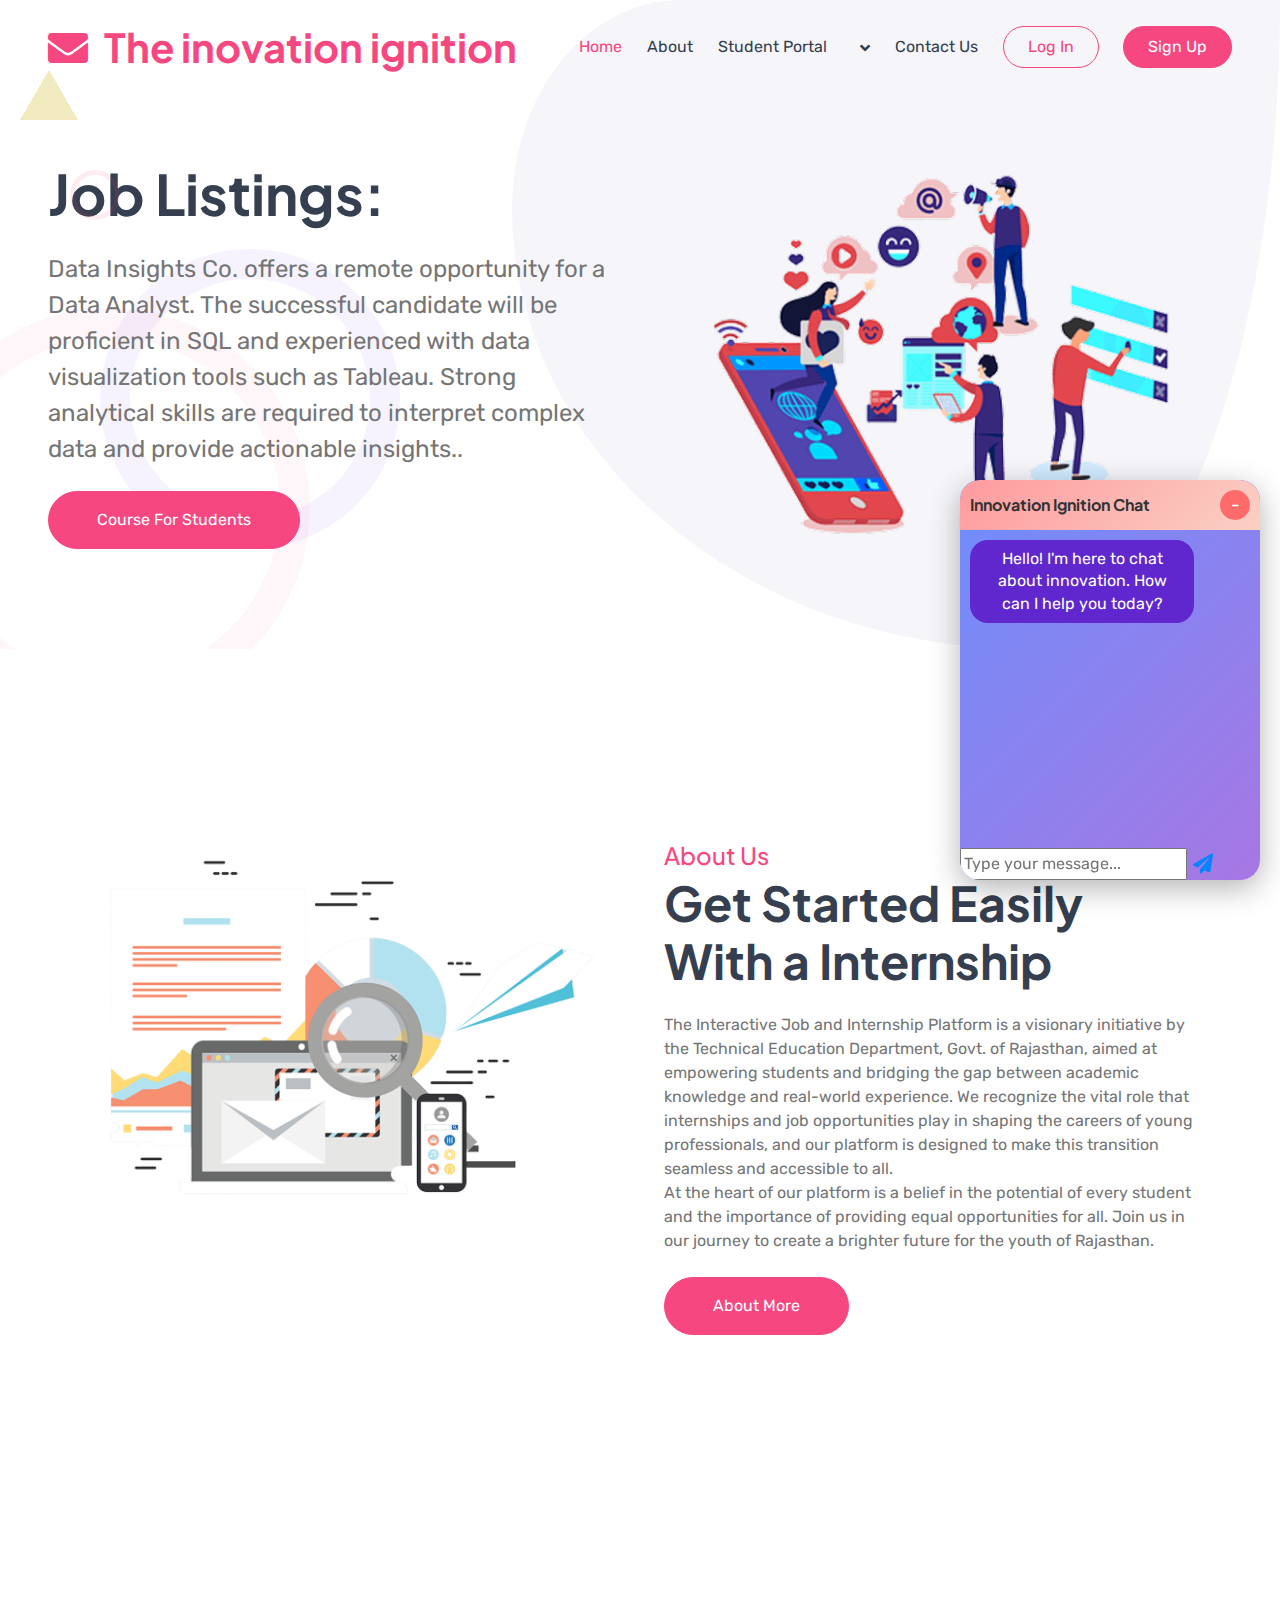
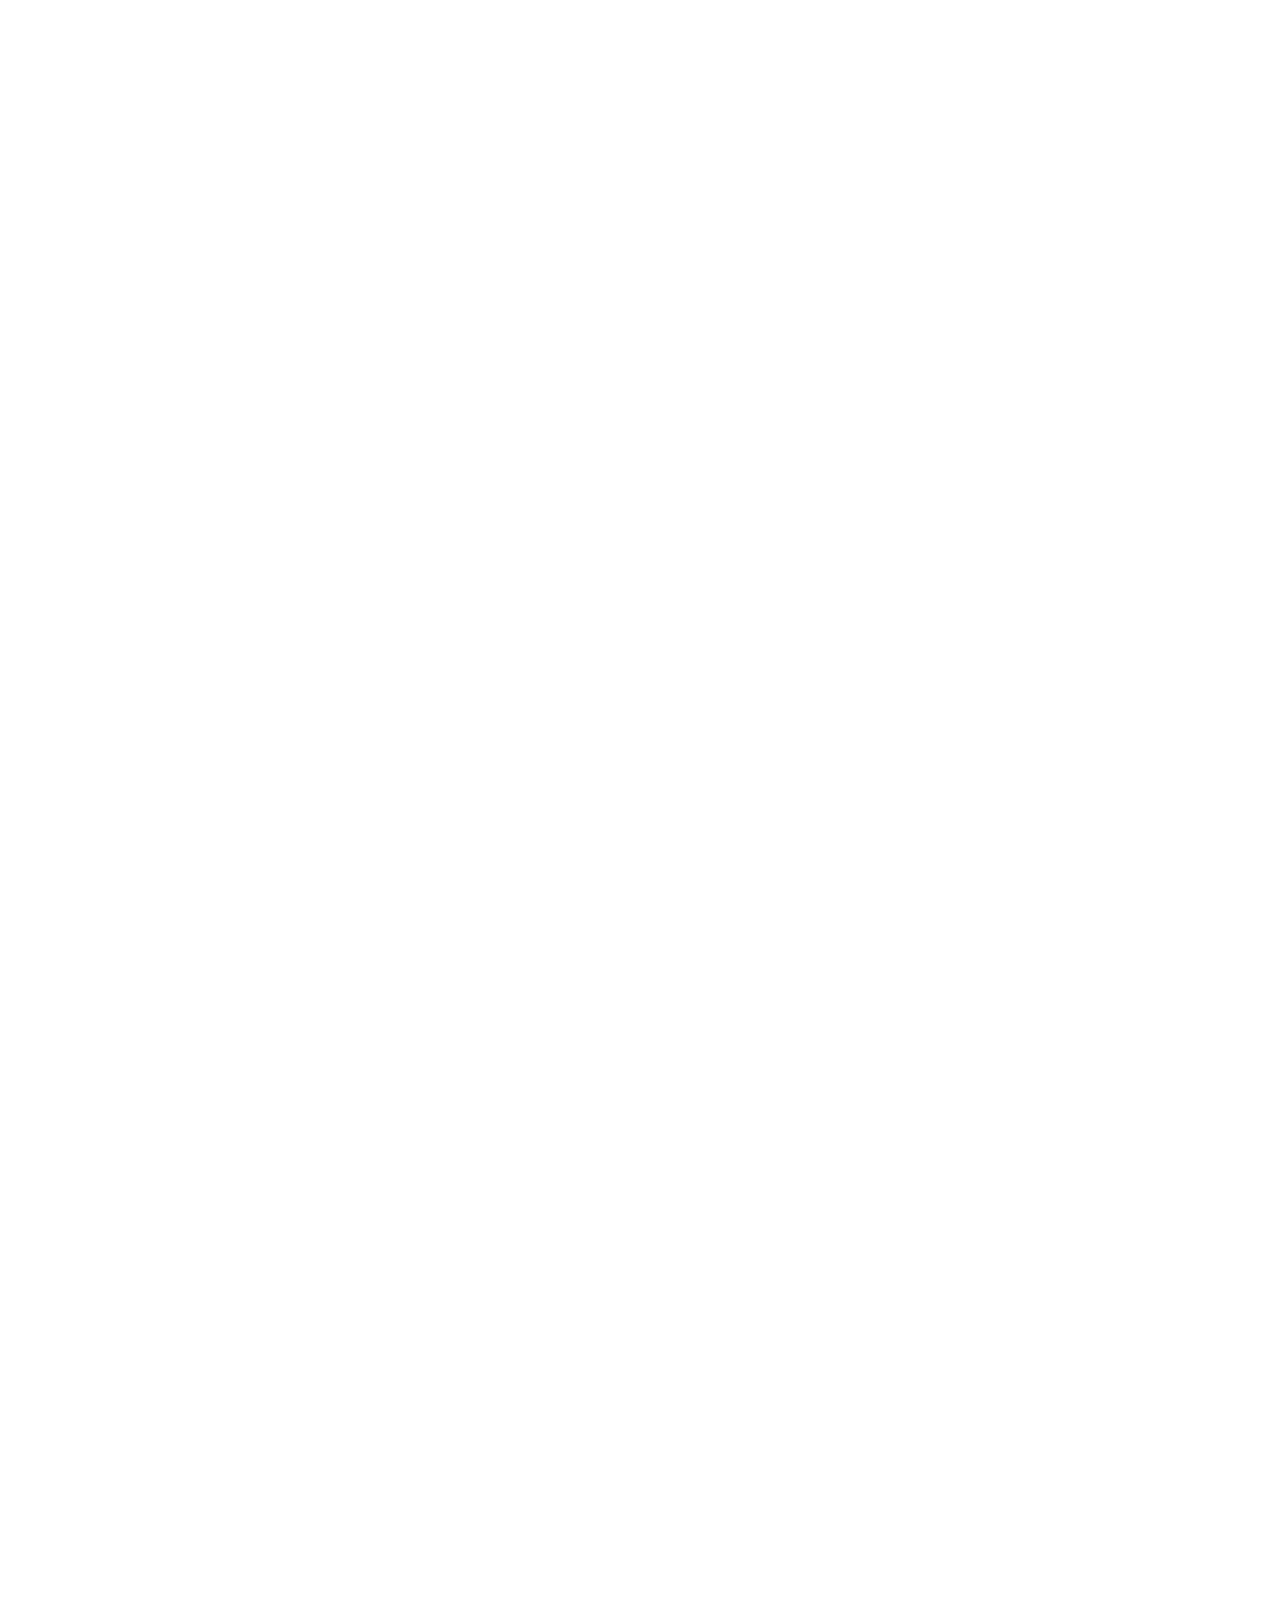
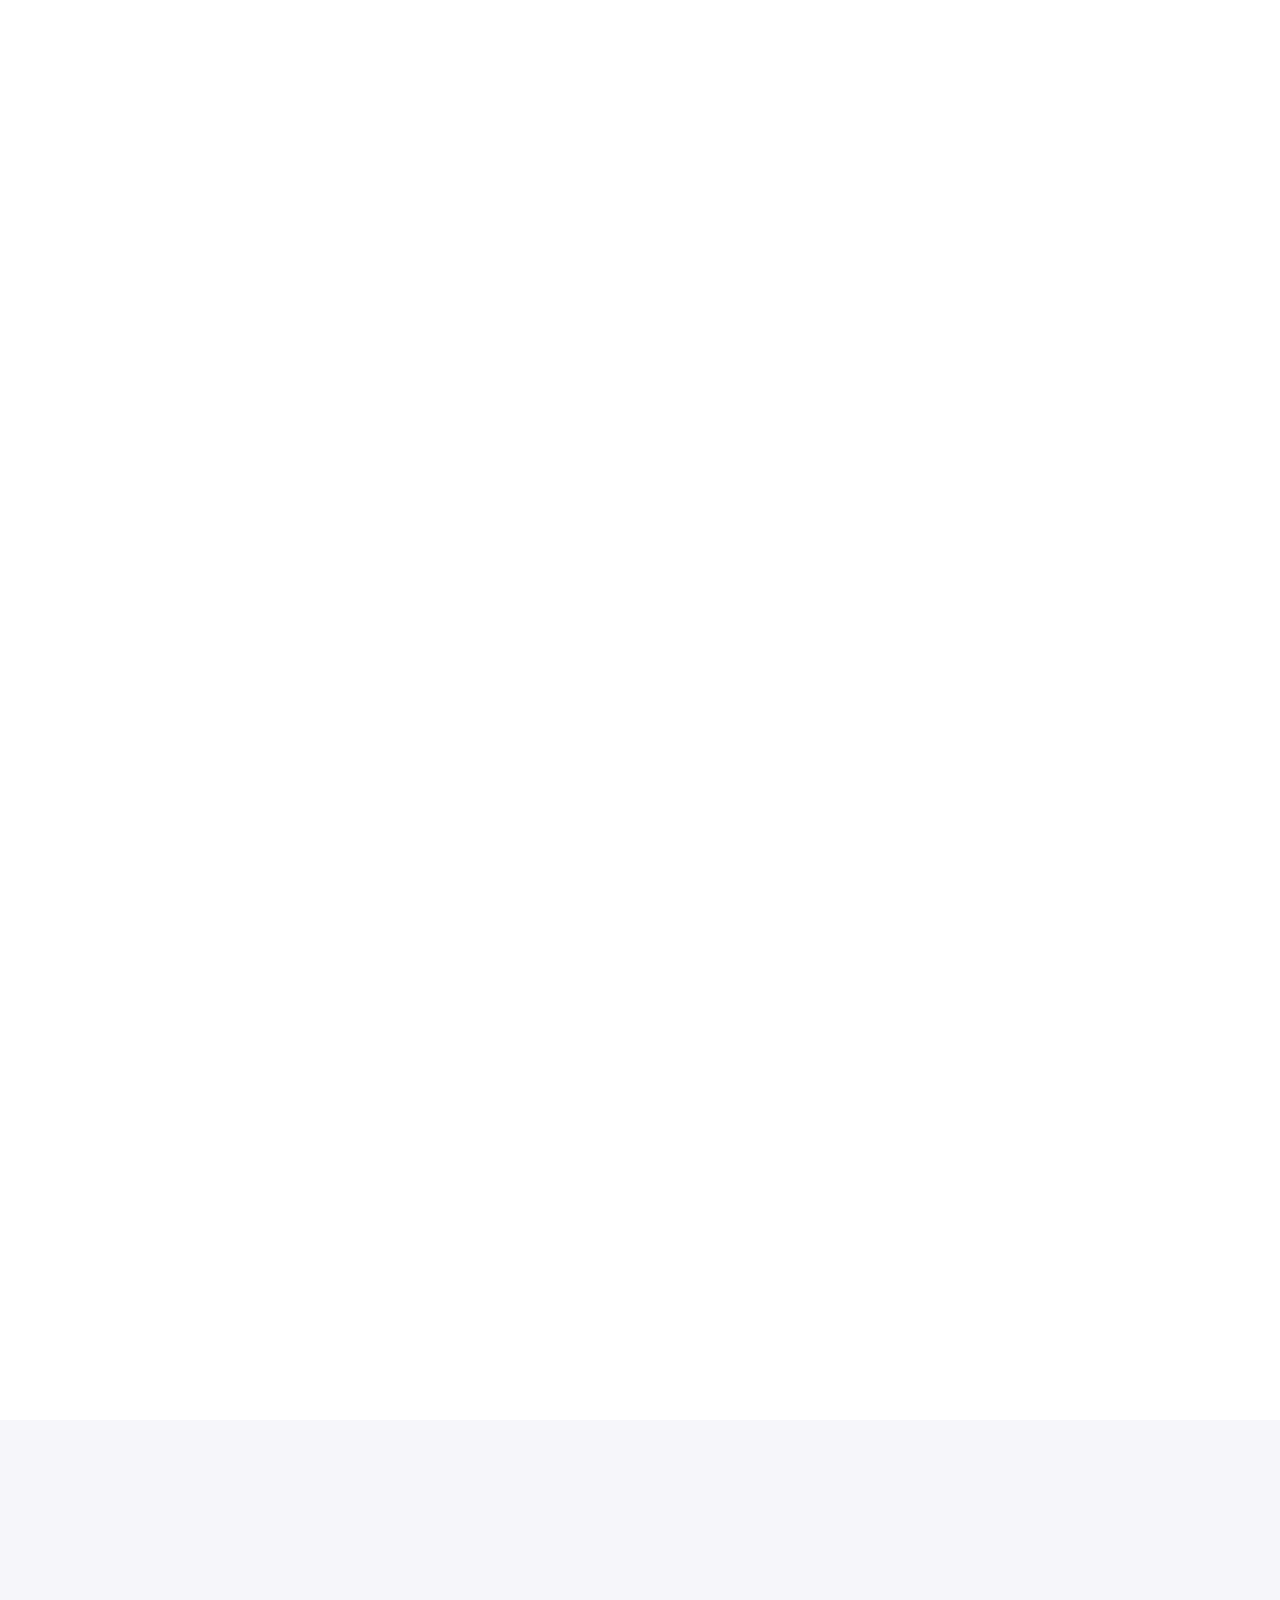
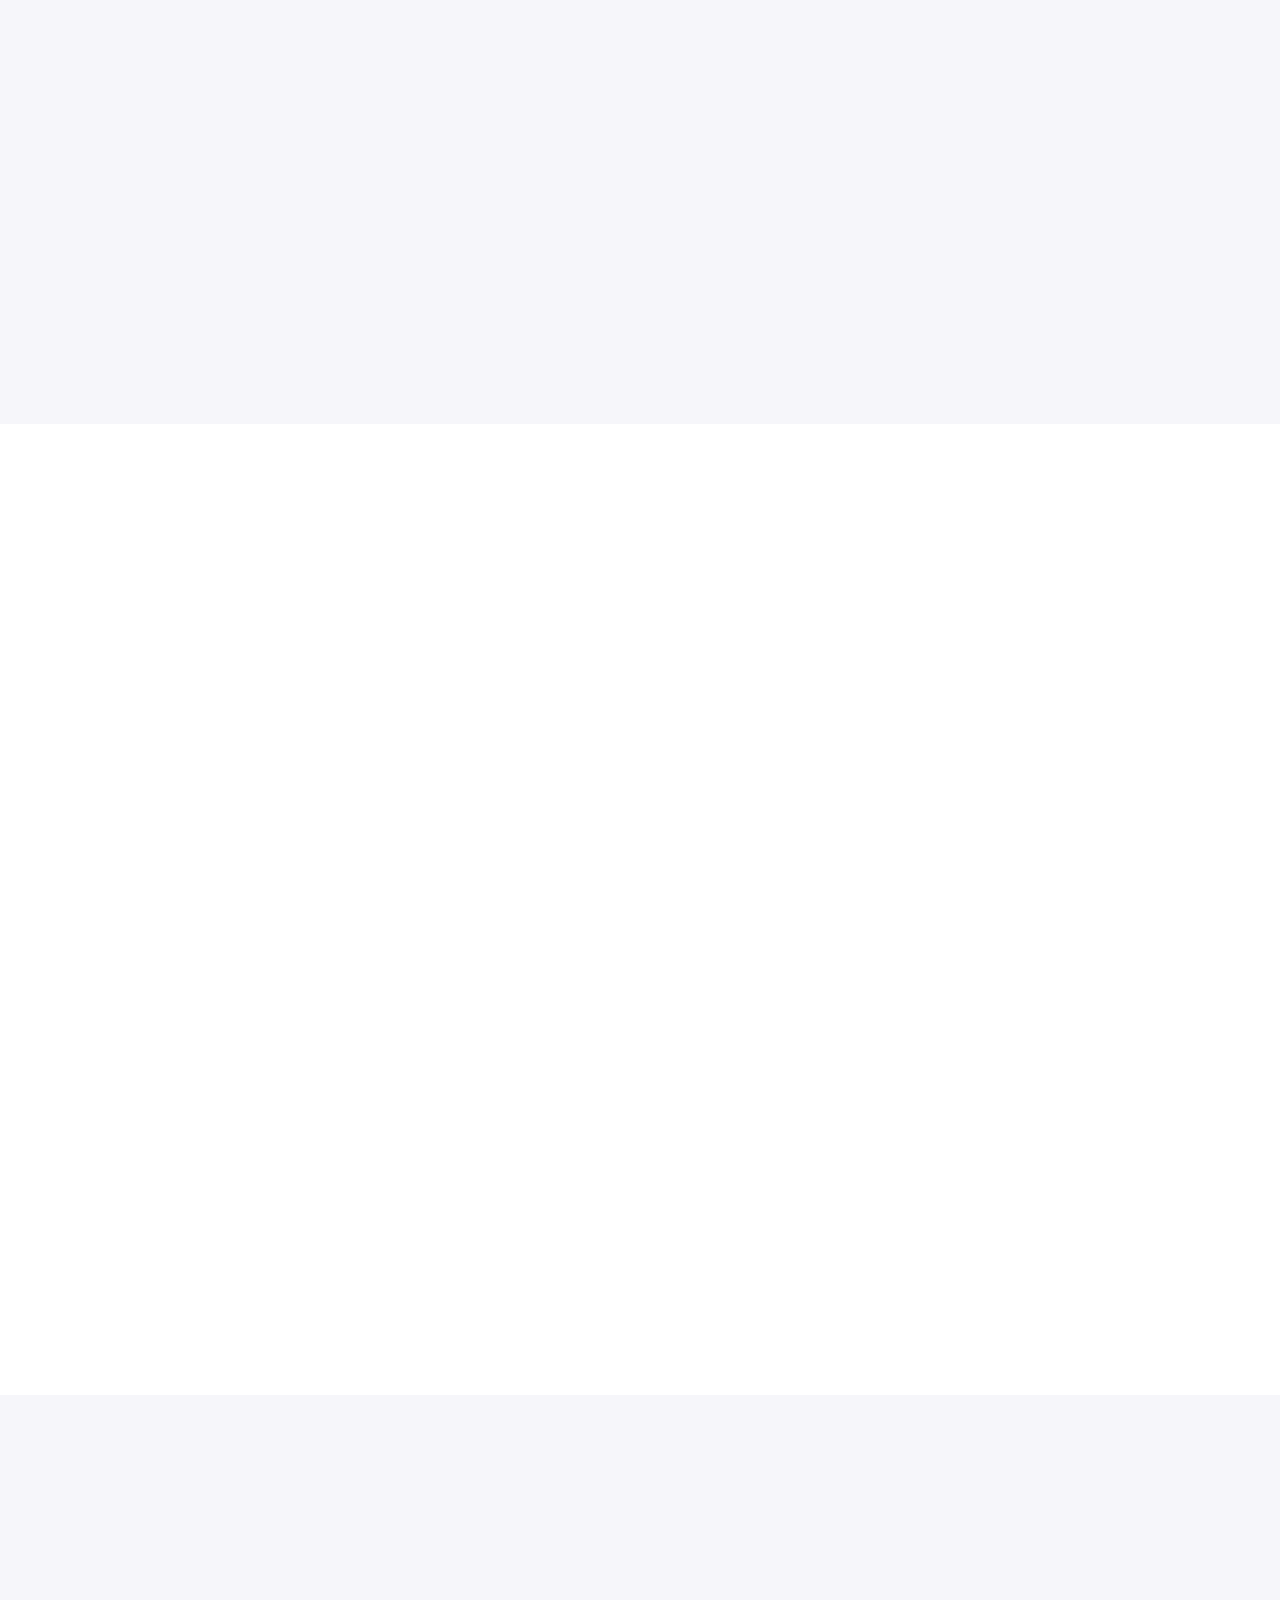
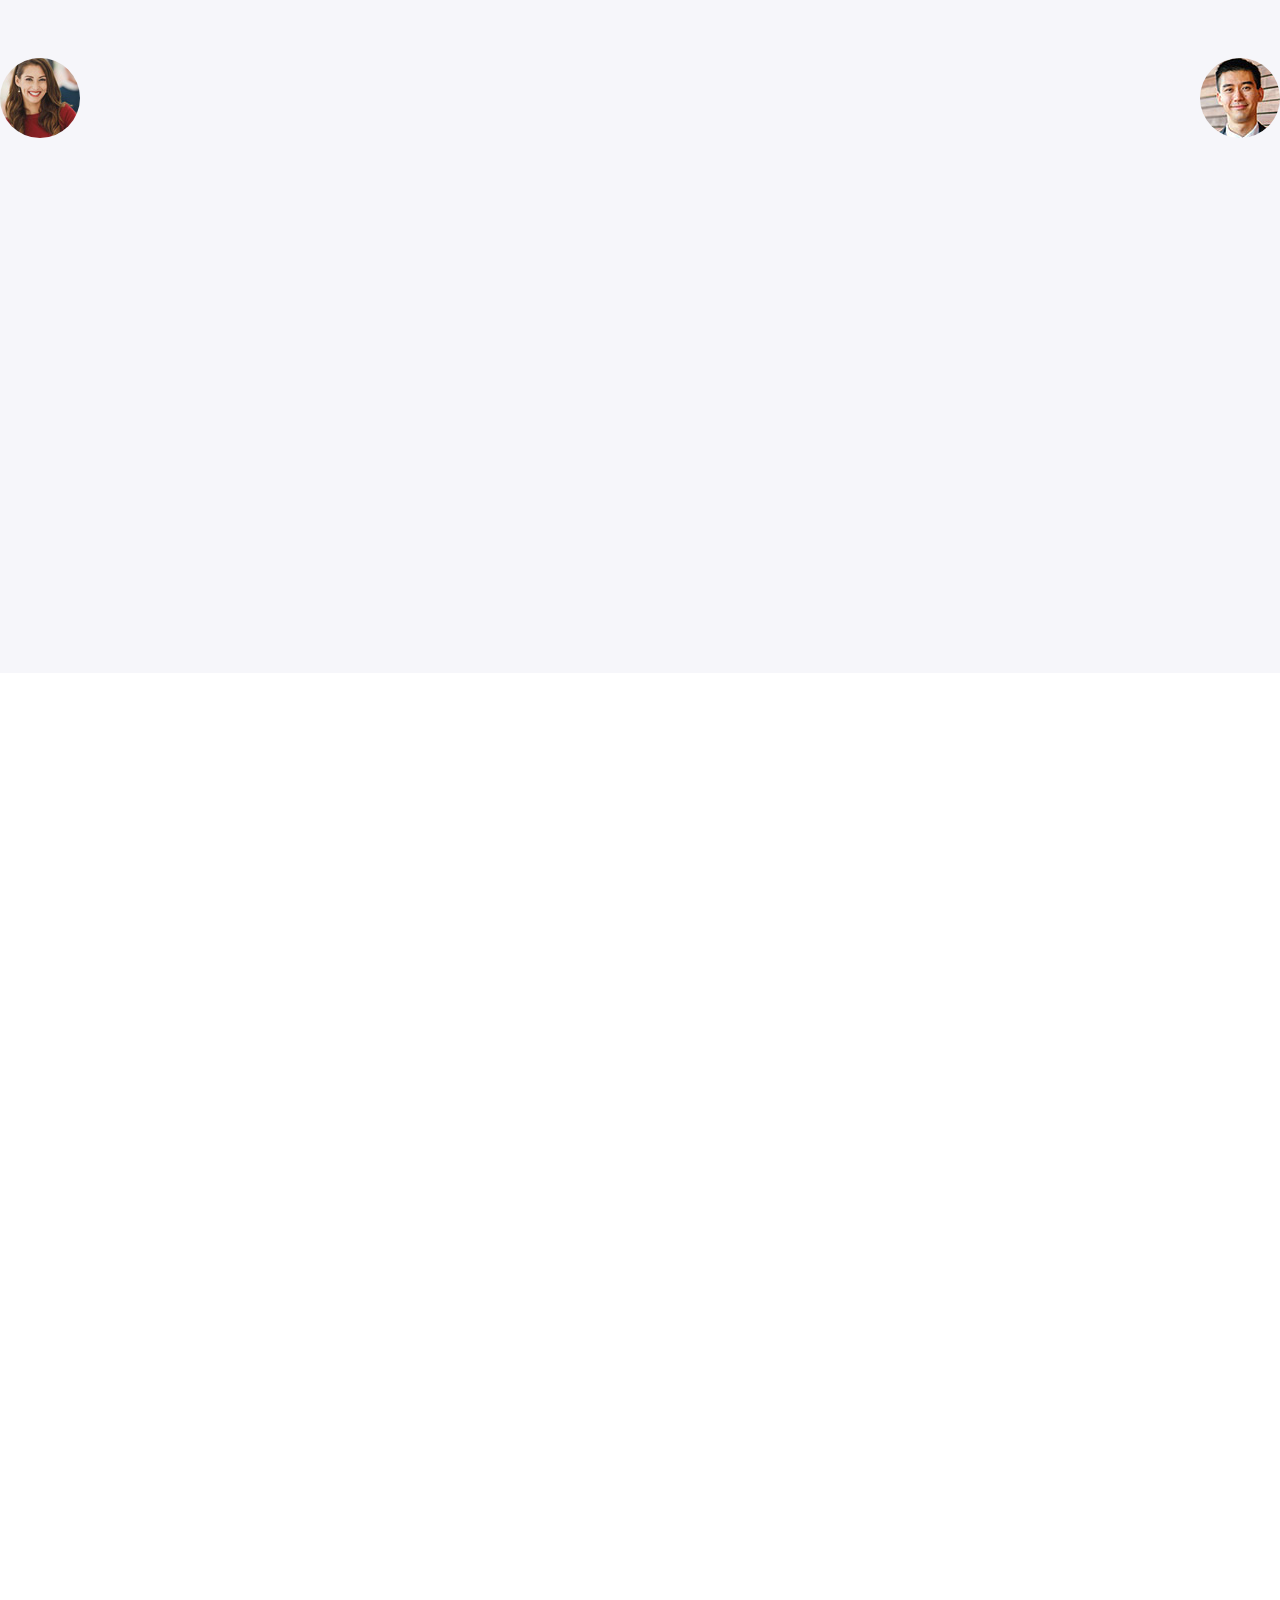
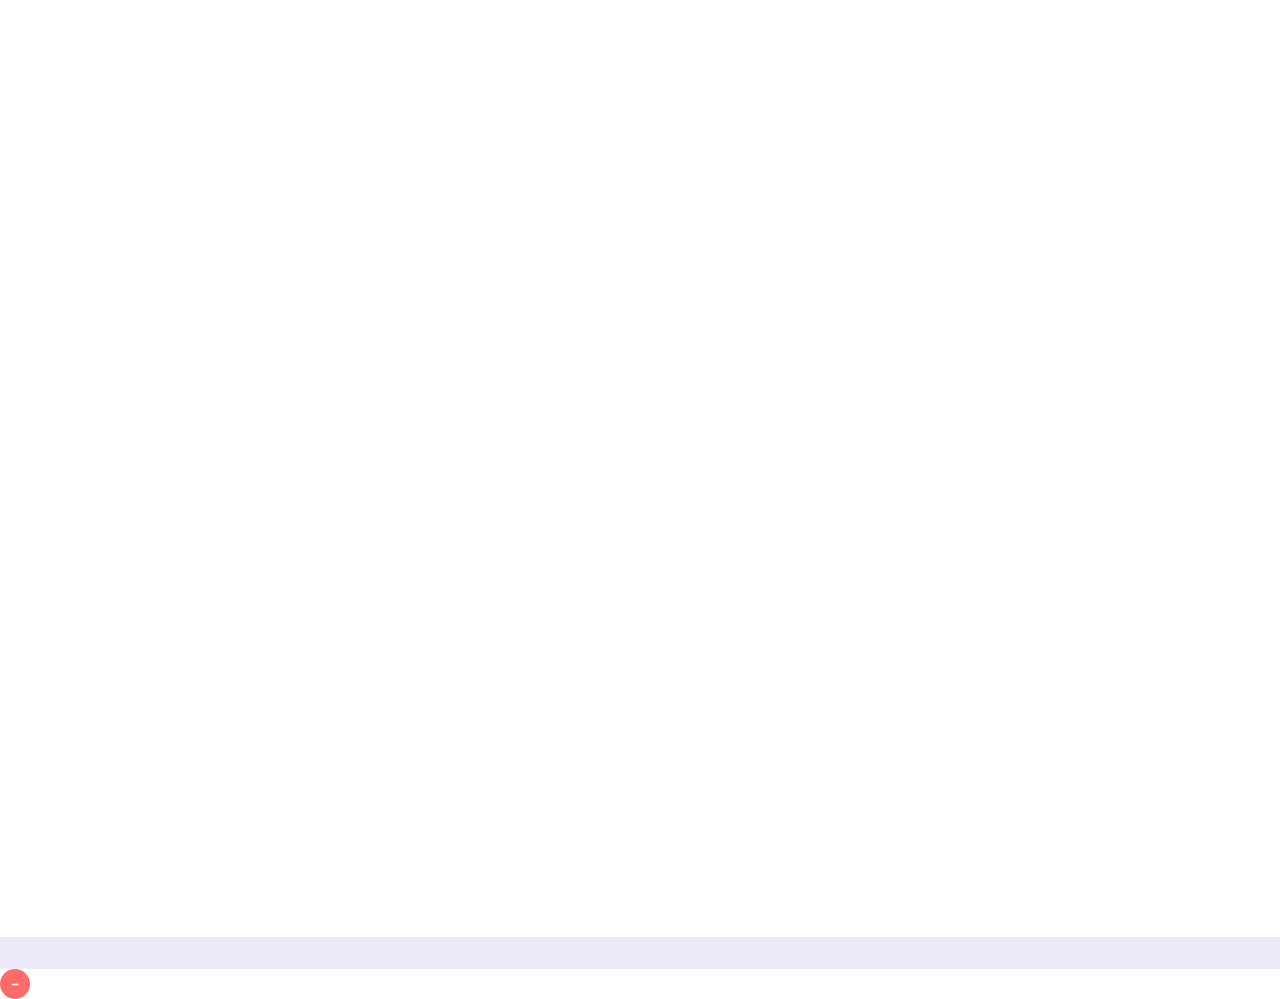
<file: index.html>
<!DOCTYPE html>
<html lang="en">

    <head>
        <meta charset="utf-8">
        <title>THE INNOVATION IGNITION</title>
        <meta content="width=device-width, initial-scale=1.0" name="viewport">
        <meta content="" name="keywords">
        <meta content="" name="description">

        <!-- Google Web Fonts -->
        <link rel="preconnect" href="https://fonts.googleapis.com">
        <link rel="preconnect" href="https://fonts.gstatic.com" crossorigin>
        <link href="https://fonts.googleapis.com/css2?family=Plus+Jakarta+Sans:wght@500;600;700&family=Rubik:wght@400;500&display=swap" rel="stylesheet"> 

        <!-- Icon Font Stylesheet -->

        <link rel="stylesheet" href="https://cdnjs.cloudflare.com/ajax/libs/font-awesome/5.15.3/css/all.min.css">
        <link href="https://cdn.jsdelivr.net/npm/bootstrap-icons@1.4.1/font/bootstrap-icons.css" rel="stylesheet">
        <!-- Libraries Stylesheet -->
        <link rel="stylesheet" href="https://cdnjs.cloudflare.com/ajax/libs/animate.css/4.1.1/animate.min.css">
        <link href="lib/owlcarousel/assets/owl.carousel.min.css" rel="stylesheet">
        <link href="lib/lightbox/css/lightbox.min.css" rel="stylesheet">


        <!-- Customized Bootstrap Stylesheet -->
        <link href="css/bootstrap.min.css" rel="stylesheet">

        <!--  Stylesheet -->
        <link href="css/style.css" rel="stylesheet">
        <link rel="stylesheet" href="styles.css">
    </head>

    <body>

        <!-- Spinner Start -->
        <div id="spinner" class="show bg-white position-fixed translate-middle w-100 vh-100 top-50 start-50 d-flex align-items-center justify-content-center">
            <div class="spinner-border text-primary" style="width: 3rem; height: 3rem;" role="status">
                <span class="sr-only">Loading...</span>
            </div>
        </div>
        <!-- Spinner End -->

        <script src="chatbot.js"></script>
    </body>
        <!-- Navbar & Hero Start -->
        <div class="container-fluid header position-relative overflow-hidden p-0">
            <nav class="navbar navbar-expand-lg fixed-top navbar-light px-4 px-lg-5 py-3 py-lg-0">
                <a href="index.html" class="navbar-brand p-0">
                    <h1 class="display-6 text-primary m-0"><i class="fas fa-envelope me-3"></i>The inovation ignition</h1>
                    <!-- <img src="img/logo.png" alt="Logo"> -->
                </a>
                <button class="navbar-toggler" type="button" data-bs-toggle="collapse" data-bs-target="#navbarCollapse">
                    <span class="fa fa-bars"></span>
                </button>
                <div class="collapse navbar-collapse" id="navbarCollapse">
                    <div class="navbar-nav ms-auto py-0">
                        <a href="index.html" class="nav-item nav-link active">Home</a>
                        <a href="about.html" class="nav-item nav-link">About</a>
                        <a href="students portal.html" class="nav-item nav-link">Student Portal</a>
                        <div class="nav-item dropdown">
                            <a href="#" class="nav-link dropdown-toggle" data-bs-toggle="dropdown"></a>
                            <div class="dropdown-menu m-0">
                                <a href="employer.html" class="dropdown-item">Employer Portal</a>
                                <a href="job.html" class="dropdown-item"> Job and Internship Listings</a>
                                <a href="404.html" class="dropdown-item">404 Page</a>
                                <a href="test.html" class="dopdown-item">Our Test and quiz</a>
                            </div>
                        </div>
                        <a href="contact.html" class="nav-item nav-link">Contact Us</a>
                    </div>
                    <a href="login page/login.html" class="btn btn-light border border-primary rounded-pill text-primary py-2 px-4 me-4">Log In</a>
                    <a href="login page/signup.html" class="btn btn-primary rounded-pill text-white py-2 px-4">Sign Up</a>
                </div>
            </nav>


            <!-- Hero Header Start -->
            <div class="hero-header overflow-hidden px-5">
                <div class="rotate-img">
                    <img src="img/sty-1.png" class="img-fluid w-100" alt="">
                    <div class="rotate-sty-2"></div>
                </div>
                <div class="row gy-5 align-items-center">
                    <div class="col-lg-6 wow fadeInLeft" data-wow-delay="0.1s">
                        <h1 class="display-4 text-dark mb-4 wow fadeInUp" data-wow-delay="0.3s">Job Listings:</h1>
                        <p class="fs-4 mb-4 wow fadeInUp" data-wow-delay="0.5s">Data Insights Co. offers a remote opportunity for a Data Analyst. The successful candidate will be proficient in SQL and experienced with data visualization tools such as Tableau. Strong analytical skills are required to interpret complex data and provide actionable insights..</p>
                       <a href="https://drive.google.com/drive/folders/12VIdSqVYrjPIN20DLUfl9IhbM5ZOm2gG" class="btn btn-primary rounded-pill py-3 px-5 wow fadeInUp" data-wow-delay="0.7s">Course For Students</a>
                    </div>
                    <div class="col-lg-6 wow fadeInRight" data-wow-delay="0.2s">
                        <img src="img/hero-img-1.png" class="img-fluid w-100 h-100" alt="">
                    </div>
                </div>
            </div>
            <!-- Hero Header End -->
        </div>
        <!-- Navbar & Hero End -->


        <!-- About Start -->
        <div class="container-fluid overflow-hidden py-5"  style="margin-top: 6rem;">
            <div class="container py-5">
                <div class="row g-5">
                    <div class="col-lg-6 wow fadeInUp" data-wow-delay="0.1s">
                        <div class="RotateMoveLeft">
                            <img src="img/about-1.png" class="img-fluid w-100" alt="">
                        </div>
                    </div>
                    <div class="col-lg-6 wow fadeInUp" data-wow-delay="0.3s">
                        <h4 class="mb-1 text-primary">About Us</h4>
                        <h1 class="display-5 mb-4">Get Started Easily With a Internship</h1>
                        <p class="mb-4">The Interactive Job and Internship Platform is a visionary initiative by the Technical Education Department, Govt. of Rajasthan, aimed at empowering students and bridging the gap between academic knowledge and real-world experience. We recognize the vital role that internships and job opportunities play in shaping the careers of young professionals, and our platform is designed to make this transition seamless and accessible to all.
                            <br>At the heart of our platform is a belief in the potential of every student and the importance of providing equal opportunities for all. Join us in our journey to create a brighter future for the youth of Rajasthan.</br>
                        </p>
                        <a href="#" class="btn btn-primary rounded-pill py-3 px-5">About More</a>
                    </div>
                </div>
            </div>
        </div>
        <!-- About End -->


        <!-- Service Start -->
        <div class="container-fluid service py-5">
            <div class="container py-5">
                <div class="text-center mx-auto mb-5 wow fadeInUp" data-wow-delay="0.1s" style="max-width: 900px;">
                    <h4 class="mb-1 text-primary">Our Service</h4>
                    <h1 class="display-5 mb-4">What We Can Do For You</h1>
                    <p class="mb-0">At the Interactive Job and Internship Platform, we are dedicated to offering comprehensive services that cater to the needs of students, employers, and the Technical Education Department. Here’s how we can support your journey:
                    </p>
                </div>
                <div class="row g-4 justify-content-center">
                    <div class="col-md-6 col-lg-4 col-xl-3 wow fadeInUp" data-wow-delay="0.1s">
                        <div class="service-item text-center rounded p-4">
                            <div class="service-icon d-inline-block bg-light rounded p-4 mb-4"><i class="fas fa-mail-bulk fa-5x text-secondary"></i></div>
                            <div class="service-content">
                                <h4 class="mb-4">Personalized Job and Internship Matching</h4>
                                <p class="mb-4">Our platform uses advanced algorithms to match your skills, interests, and academic background with the most relevant opportunities.
                                </p>
                                <a href="#" class="btn btn-light rounded-pill text-primary py-2 px-4">Read More</a>
                            </div>
                        </div>
                    </div>
                    <div class="col-md-6 col-lg-4 col-xl-3 wow fadeInUp" data-wow-delay="0.3s">
                        <div class="service-item text-center rounded p-4">
                            <div class="service-icon d-inline-block bg-light rounded p-4 mb-4"><i class="fas fa-thumbs-up fa-5x text-secondary"></i></div>
                            <div class="service-content">
                                <h4 class="mb-4">Easy Application Process</h4>
                                <p class="mb-4">Apply to internships and jobs with just a few clicks. Upload your resume, track your applications, and receive timely updates—all in one place.
                                </p>
                                <a href="#" class="btn btn-light rounded-pill text-primary py-2 px-4">Read More</a>
                            </div>
                        </div>
                    </div>
                    <div class="col-md-6 col-lg-4 col-xl-3 wow fadeInUp" data-wow-delay="0.5s">
                        <div class="service-item text-center rounded p-4">
                            <div class="service-icon d-inline-block bg-light rounded p-4 mb-4"><i class="fa fa-subway fa-5x text-secondary"></i></div>
                            <div class="service-content">
                                <h4 class="mb-4">Notifications and Alerts</h4>
                                <p class="mb-4">Stay informed about the latest job openings and deadlines with personalized notifications and alerts.
                                </p>
                                <a href="#" class="btn btn-light rounded-pill text-primary py-2 px-4">Read More</a>
                            </div>
                        </div>
                    </div>
                    <div class="col-md-6 col-lg-4 col-xl-3 wow fadeInUp" data-wow-delay="0.7s">
                        <div class="service-item text-center rounded p-4">
                            <div class="service-icon d-inline-block bg-light rounded p-4 mb-4"><i class="fas fa-sitemap fa-5x text-secondary"></i></div>
                            <div class="service-content">
                                <h4 class="mb-4">Talent Discovery</h4>
                                <p class="mb-4">Find the right candidates with our powerful search and filter tools. Whether you're looking for fresh talent or specific skills, our platform connects you with students who are ready to contribute to your organization.
                                </p>
                                <a href="#" class="btn btn-light rounded-pill text-primary py-2 px-4">Read More</a>
                            </div>
                        </div>
                    </div>
                    <div class="col-md-6 col-lg-4 col-xl-3 wow fadeInUp" data-wow-delay="0.1s">
                        <div class="service-item text-center rounded p-4">
                            <div class="service-icon d-inline-block bg-light rounded p-4 mb-4"><i class="fas fa-mail-bulk fa-5x text-secondary"></i></div>
                            <div class="service-content">
                                <h4 class="mb-4">Job and Internship Posting</h4>
                                <p class="mb-4">Create detailed listings that attract the best candidates. Manage applications, communicate with potential hires, and make informed decisions using our user-friendly employer portal.
                                </p>
                                <a href="#" class="btn btn-light rounded-pill text-primary py-2 px-4">Read More</a>
                            </div>
                        </div>
                    </div>
                    <div class="col-md-6 col-lg-4 col-xl-3 wow fadeInUp" data-wow-delay="0.3s">
                        <div class="service-item text-center rounded p-4">
                            <div class="service-icon d-inline-block bg-light rounded p-4 mb-4"><i class="fas fa-thumbs-up fa-5x text-secondary"></i></div>
                            <div class="service-content">
                                <h4 class="mb-4">Analytics and Insights </h4>
                                <p class="mb-4">Gain valuable insights into candidate engagement and job matching performance to optimize your hiring process.
                                </p>
                                <a href="#" class="btn btn-light rounded-pill text-primary py-2 px-4">Read More</a>
                            </div>
                        </div>
                    </div>
                    <div class="col-md-6 col-lg-4 col-xl-3 wow fadeInUp" data-wow-delay="0.5s">
                        <div class="service-item text-center rounded p-4">
                            <div class="service-icon d-inline-block bg-light rounded p-4 mb-4"><i class="fa fa-subway fa-5x text-secondary"></i></div>
                            <div class="service-content">
                                <h4 class="mb-4">Enhanced Industry</h4>
                                <p class="mb-4">Our platform fosters a strong connection between educational institutions and industries, facilitating internships, placements, and joint projects that benefit students and the economy.
                                </p>
                                <a href="#" class="btn btn-light rounded-pill text-primary py-2 px-4">Read More</a>
                            </div>
                        </div>
                    </div>
                    <div class="col-md-6 col-lg-4 col-xl-3 wow fadeInUp" data-wow-delay="0.7s">
                        <div class="service-item text-center rounded p-4">
                            <div class="service-icon d-inline-block bg-light rounded p-4 mb-4"><i class="fas fa-sitemap fa-5x text-secondary"></i></div>
                            <div class="service-content">
                                <h4 class="mb-4">Data-Driven Insights</h4>
                                <p class="mb-4">Access detailed reports and analytics to monitor platform usage, student engagement, and employment outcomes, helping you make informed policy decisions.
                                </p>
                                <a href="#" class="btn btn-light rounded-pill text-primary py-2 px-4">Read More</a>
                            </div>
                        </div>
                    </div>
                </div>
            </div>
        </div>
        <!-- Service End -->


        <!-- Feature Start -->
        <div class="container-fluid feature overflow-hidden py-5">
            <div class="container py-5">
                <div class="text-center mx-auto mb-5 wow fadeInUp" data-wow-delay="0.1s" style="max-width: 900px;">
                    <h4 class="text-primary">Our Feature</h4>
                    <h1 class="display-5 mb-4">Important Features For JOb Internshgip</h1>
                    <p class="mb-0">The Interactive Job and Internship Platform is equipped with a range of powerful features designed to provide a seamless and efficient experience for students, employers, and administrators. Here are some of the most important features that make our platform stand out:
                    </p>
                </div>
                <div class="row g-4 justify-content-center text-center mb-5">
                    <div class="col-md-6 col-lg-4 col-xl-3 wow fadeInUp" data-wow-delay="0.1s">
                        <div class="text-center p-4">
                            <div class="d-inline-block rounded bg-light p-4 mb-4"><i class="fas fa-envelope fa-5x text-secondary"></i></div>
                            <div class="feature-content">
                                <a href="#" class="h4">Personalized Matching Algorithms<i class="fa fa-long-arrow-alt-right"></i></a>
                                <p class="mt-4 mb-0">Our platform leverages advanced algorithms to match students with job and internship opportunities that align with their skills, interests, and academic background
                                </p>
                            </div>
                        </div>
                    </div>
                    <div class="col-md-6 col-lg-4 col-xl-3 wow fadeInUp" data-wow-delay="0.3s">
                        <div class="text-center p-4">
                            <div class="d-inline-block rounded bg-light p-4 mb-4"><i class="fas fa-mail-bulk fa-5x text-secondary"></i></div>
                            <div class="feature-content">
                                <a href="#" class="h4">User-Friendly Dashboards<i class="fa fa-long-arrow-alt-right"></i></a>
                                <p class="mt-4 mb-0">Our platform offers robust search and filter capabilities, allowing users to quickly find opportunities or candidates that meet specific criteria, such as location, industry, skill set, and eligibility requirements.
                            </div>
                        </div>
                    </div>
                    <div class="col-md-6 col-lg-4 col-xl-3 wow fadeInUp" data-wow-delay="0.5s">
                        <div class="text-center rounded p-4">
                            <div class="d-inline-block rounded bg-light p-4 mb-4"><i class="fas fa-sitemap fa-5x text-secondary"></i></div>
                            <div class="feature-content">
                                <a href="#" class="h4">Comprehensive Search and Filter Options <i class="fa fa-long-arrow-alt-right"></i></a>
                                <p class="mt-4 mb-0">Lorem ipsum dolor sit amet consectetur adipisicing elit.consectetur adipisicing elit
                                </p>
                            </div>
                        </div>
                    </div>
                    <div class="col-md-6 col-lg-4 col-xl-3 wow fadeInUp" data-wow-delay="0.7s">
                        <div class="text-center rounded p-4">
                            <div class="d-inline-block rounded bg-light p-4 mb-4"><i class="fas fa-tasks fa-5x text-secondary"></i></div>
                            <div class="feature-content">
                                <a href="#" class="h4">Secure Profile Management<i class="fa fa-long-arrow-alt-right"></i></a>
                                <p class="mt-4 mb-0">Students and employers can create and manage detailed profiles, ensuring that all relevant information is readily available. Students can upload resumes, certifications, and other documents
                                </p>
                            </div>
                        </div>
                    </div>
                    <div class="col-12 wow fadeInUp" data-wow-delay="0.1s">
                        <div class="my-3">
                            <a href="#" class="btn btn-primary d-inline rounded-pill px-5 py-3">More Features</a>
                        </div>
                    </div>
                </div>
                <div class="row g-5 pt-5" style="margin-top: 6rem;">
                    <div class="col-lg-6 wow fadeInLeft" data-wow-delay="0.1s">
                        <div class="feature-img RotateMoveLeft h-100" style="object-fit: cover;">
                            <img src="img/features-1.png" class="img-fluid w-100 h-100" alt="">
                        </div>
                    </div>
                    <div class="col-lg-6 wow fadeInRight" data-wow-delay="0.1s">
                        <h4 class="text-primary">Fearutes</h4>
                        <h1 class="display-5 mb-4">Push Your Visitors Into Happy Students</h1>
                        <p class="mb-4">Our mission is to transform every visitor into a successful, happy student who is well-prepared for the future. Here’s how we ensure that students not only find opportunities but also thrive in their chosen careers:
                        </p>
                        <div class="row g-4">
                            <div class="col-6">
                                <div class="d-flex">
                                    <i class="fas fa-newspaper fa-4x text-secondary"></i>
                                    <div class="d-flex flex-column ms-3">
                                        <h2 class="mb-0 fw-bold">6252</h2>
                                        <small class="text-dark">internships</small>
                                    </div>
                                </div>
                            </div>
                            <div class="col-6">
                                <div class="d-flex">
                                    <i class="fas fa-users fa-4x text-secondary"></i>
                                    <div class="d-flex flex-column ms-3">
                                        <h2 class="mb-0 fw-bold">6560</h2>
                                        <small class="text-dark">Happy Students</small>
                                    </div>
                                </div>
                            </div>
                        </div>
                        <div class="my-4">
                            <a href="#" class="btn btn-primary rounded-pill py-3 px-5">Read More</a>
                        </div>
                    </div>
                </div>
            </div>
        </div>
        <!-- Feature End -->


        <!-- FAQ Start -->
        <div class="container-fluid FAQ bg-light overflow-hidden py-5">
            <div class="container py-5">
                <div class="row g-5 align-items-center">
                    <div class="col-lg-6 wow fadeInLeft" data-wow-delay="0.1s">
                       <div class="accordion" id="accordionExample">
                            <div class="accordion-item border-0 mb-4">
                                <h2 class="accordion-header" id="headingOne">
                                    <button class="accordion-button rounded-top" type="button" data-bs-toggle="collapse" data-bs-target="#collapseOne" aria-expanded="true" aria-controls="collapseTOne">
                                        Why did you choose Our Internship?
                                    </button>
                                </h2>
                                <div id="collapseOne" class="accordion-collapse collapse show" aria-labelledby="headingOne" data-bs-parent="#accordionExample">
                                    <div class="accordion-body my-2">
                                        <h5>Quality Opportunities.</h5>
                                        <p>We partner with top employers across various industries to bring you high-quality internships that offer real-world experience. Whether you're looking to gain hands-on skills or explore a new field, our internships provide valuable insights and learning opportunities..</p>
                                    </div>
                                </div>
                            </div>
                            <div class="accordion-item border-0 mb-4">
                                <h2 class="accordion-header" id="headingTwo">
                                    <button class="accordion-button collapsed rounded-top" type="button" data-bs-toggle="collapse" data-bs-target="#collapseTwo" aria-expanded="false" aria-controls="collapseTwo">
                                        Tailored to Your Career Goals? 
                                    </button>
                                </h2>
                                <div id="collapseTwo" class="accordion-collapse collapse" aria-labelledby="headingTwo" data-bs-parent="#accordionExample">
                                    <div class="accordion-body my-2">
                                        <p>Our platform matches you with internships that align with your academic background, skills, and career aspirations. This personalized approach ensures that you gain relevant experience that directly contributes to your future success..</p>
                                    </div>
                                </div>
                            </div>
                            <div class="accordion-item border-0">
                                <h2 class="accordion-header" id="headingThree">
                                    <button class="accordion-button collapsed rounded-top" type="button" data-bs-toggle="collapse" data-bs-target="#collapseThree" aria-expanded="false" aria-controls="collapseThree">
                                        Professional Growth and Development?
                                    </button>
                                </h2>
                                <div id="collapseThree" class="accordion-collapse collapse" aria-labelledby="headingThree" data-bs-parent="#accordionExample">
                                    <div class="accordion-body my-2">
                                        <p>Our internships are more than just work experience—they're opportunities for growth. You'll receive mentorship, develop new skills, and expand your professional network, all of which are essential for building a successful career.</p>
                                    </div>
                                </div>
                            </div>
                       </div>
                    </div>
                    <div class="col-lg-6 wow fadeInRight" data-wow-delay="0.3s">
                        <div class="FAQ-img RotateMoveRight rounded">
                            <img src="img/about-1.png" class="img-fluid w-100" alt="">
                        </div>
                    </div>
                </div>
            </div>
        </div>
        <!-- FAQ End -->

        <!-- Blog Start -->
        <div class="container-fluid blog py-5">
            <div class="container py-5">
                <div class="text-center mx-auto mb-5 wow fadeInUp" data-wow-delay="0.1s" style="max-width: 900px;">
                    <h4 class="text-primary">Our Blog</h4>
                    <h1 class="display-5 mb-4">Join Us For New Blog</h1>
                    <p class="mb-0">Welcome to Our Vlogs—your go-to resource for insights, tips, and inspiration on your journey from education to employment. Our vlogs are crafted to provide you with engaging and informative content that helps you navigate the world of internships, job hunting, and career development.
                    </p>
                </div>
                <div class="row g-4 justify-content-center">
                    <div class="col-md-6 col-lg-4 col-xl-3 wow fadeInUp" data-wow-delay="0.1s">
                        <div class="blog-item">
                            <div class="blog-img">
                                <img src="img/blog-1.png" class="img-fluid w-100" alt="">
                                <div class="blog-info">
                                    <span><i class="fa fa-clock"></i> Dec 01.2024</span>
                                    <div class="d-flex">
                                        <span class="me-3"> 3 <i class="fa fa-heart"></i></span>
                                        <a href="#" class="text-white">0 <i class="fa fa-comment"></i></a>
                                    </div>
                                </div>
                            </div>
                            <div class="blog-content text-dark border p-4 ">
                                <h5 class="mb-4">Expert Advice</h5>
                                <p class="mb-4">Tune in to hear from industry professionals, career coaches, and successful alumni who share their experiences and advice on how to excel in your chosen field..</p>
                                <a class="btn btn-light rounded-pill py-2 px-4" href="#">Read More</a>
                            </div>
                        </div>
                    </div>
                    <div class="col-md-6 col-lg-4 col-xl-3 wow fadeInUp" data-wow-delay="0.3s">
                        <div class="blog-item">
                            <div class="blog-img">
                                <img src="img/blog-2.png" class="img-fluid w-100" alt="">
                                <div class="blog-info">
                                    <span><i class="fa fa-clock"></i> Dec 01.2024</span>
                                    <div class="d-flex">
                                        <span class="me-3"> 3 <i class="fa fa-heart"></i></span>
                                        <a href="#" class="text-white">0 <i class="fa fa-comment"></i></a>
                                    </div>
                                </div>
                            </div>
                            <div class="blog-content text-dark border p-4 ">
                                <h5 class="mb-4">Student Success Stories</h5>
                                <p class="mb-4">Get inspired by watching stories of students just like you who have successfully transitioned from internships to full-time careers.</p>
                                <a class="btn btn-light rounded-pill py-2 px-4" href="#">Read More</a>
                            </div>
                        </div>
                    </div>
                    <div class="col-md-6 col-lg-4 col-xl-3 wow fadeInUp" data-wow-delay="0.5s">
                        <div class="blog-item">
                            <div class="blog-img">
                                <img src="img/blog-3.png" class="img-fluid w-100" alt="">
                                <div class="blog-info">
                                    <span><i class="fa fa-clock"></i> Dec 01.2024</span>
                                    <div class="d-flex">
                                        <span class="me-3"> 3 <i class="fa fa-heart"></i></span>
                                        <a href="#" class="text-white">0 <i class="fa fa-comment"></i></a>
                                    </div>
                                </div>
                            </div>
                            <div class="blog-content text-dark border p-4 ">
                                <h5 class="mb-4">Behind-the-Scenes Insights</h5>
                                <p class="mb-4">Ever wondered what it’s like to work at your dream company? Our vlogs take you behind the scenes at top organizations.</p>
                                <a class="btn btn-light rounded-pill py-2 px-4" href="#">Read More</a>
                            </div>
                        </div>
                    </div>
                    <div class="col-md-6 col-lg-4 col-xl-3 wow fadeInUp" data-wow-delay="0.7s">
                        <div class="blog-item">
                            <div class="blog-img">
                                <img src="img/blog-4.png" class="img-fluid w-100" alt="">
                                <div class="blog-info">
                                    <span><i class="fa fa-clock"></i> Dec 01.2024</span>
                                    <div class="d-flex">
                                        <span class="me-3"> 3 <i class="fa fa-heart"></i></span>
                                        <a href="#" class="text-white">0 <i class="fa fa-comment"></i></a>
                                    </div>
                                </div>
                            </div>
                            <div class="blog-content text-dark border p-4 ">
                                <h5 class="mb-4">Skill Development Tutorials</h5>
                                <p class="mb-4">Boost your skill set with our practical tutorials. Whether you’re looking to learn a new software tool, improve your communication skills.</p>
                                <a class="btn btn-light rounded-pill py-2 px-4" href="#">Read More</a>
                            </div>
                        </div>
                    </div>
                </div>
            </div>
        </div>
        <!-- Blog End -->


        <!-- Testimonial Start -->
        <div class="container-fluid testimonial py-5">
            <div class="container py-5">
                <div class="text-center mx-auto mb-5 wow fadeInUp" data-wow-delay="0.1s" style="max-width: 900px;">
                    <h4 class="text-primary">Testimonial</h4>
                    <h1 class="display-5 mb-4">What Our Students Say About Us</h1>
                    <p class="mb-0">Our students are at the heart of everything we do, and their success stories are a testament to the impact of our platform. Here’s what some of our students have to say about their experiences:
                    </p>
                </div>
                <div class="testimonial-carousel owl-carousel wow zoomInDown" data-wow-delay="0.2s">
                    <div class="testimonial-item" data-dot="<img class='img-fluid' src='img/testimonial-img-1.jpg' alt=''>">
                        <div class="testimonial-inner text-center p-5">
                            <div class="d-flex align-items-center justify-content-center mb-4">
                                <div class="testimonial-inner-img border border-primary border-3 me-4" style="width: 100px; height: 100px; border-radius: 50%;">
                                    <img src="img/testimonial-img-1.jpg" class="img-fluid rounded-circle" alt="">
                                </div>
                                <div>
                                    <h5 class="mb-2">Anjali Sharma, Computer Science Graduate</h5>
                                    <p class="mb-0">India</p>
                                </div>
                            </div>
                            <p class="fs-7">The platform was instrumental in helping me secure an internship at a leading tech company. The personalized job matching and easy application process made all the difference. I gained invaluable experience and even landed a full-time job offer after my internship!"
                            </p>
                            <div class="text-center">
                                <div class="d-flex justify-content-center">
                                    <i class="fas fa-star text-primary"></i>
                                    <i class="fas fa-star text-primary"></i>
                                    <i class="fas fa-star text-primary"></i>
                                    <i class="fas fa-star text-primary"></i>
                                    <i class="fas fa-star text-primary"></i>
                                </div>
                            </div>
                        </div>
                    </div>
                    <div class="testimonial-item" data-dot="<img class='img-fluid' src='img/testimonial-img-2.jpg' alt=''>">
                        <div class="testimonial-inner text-center p-5">
                            <div class="d-flex align-items-center justify-content-center mb-4">
                                <div class="testimonial-inner-img border border-primary border-3 me-4" style="width: 100px; height: 100px; border-radius: 50%;">
                                    <img src="img/testimonial-img-2.jpg" class="img-fluid rounded-circle" alt="">
                                </div>
                                <div>
                                    <h5 class="mb-2">Meena, Mechanical Engineering Student</h5>
                                    <p class="mb-0">India</p>
                                </div>
                            </div>
                            <p class="fs-7">As a student, navigating the job market can be overwhelming, but this platform provided me with the tools and guidance I needed. The career development resources were incredibly helpful, and I felt supported every step of the way. Thanks to this platform, I’m now working in my dream field!
                            </p>
                            <div class="text-center">
                                <div class="d-flex justify-content-center">
                                    <i class="fas fa-star text-primary"></i>
                                    <i class="fas fa-star text-primary"></i>
                                    <i class="fas fa-star text-primary"></i>
                                    <i class="fas fa-star text-primary"></i>
                                    <i class="fas fa-star text-primary"></i>
                                </div>
                            </div>
                        </div>
                    </div>
                    <div class="testimonial-item" data-dot="<img class='img-fluid' src='img/testimonial-img-3.jpg' alt=''>">
                        <div class="testimonial-inner text-center p-5">
                            <div class="d-flex align-items-center justify-content-center mb-4">
                                <div class="testimonial-inner-img border border-primary border-3 me-4" style="width: 100px; height: 100px; border-radius: 50%;">
                                    <img src="img/testimonial-img-3.jpg" class="img-fluid rounded-circle" alt="">
                                </div>
                                <div>
                                    <h5 class="mb-2">Yash Gupta, Electrical Engineering Student</h5>
                                    <p class="mb-0">India</p>
                                </div>
                            </div>
                            <p class="fs-7">I was able to find an internship that perfectly matched my skills and interests. The platform’s search and filter options made it easy to find opportunities that were tailored to my needs. The experience I gained has been invaluable, and I’m confident it will open doors for my future career
                            </p>
                            <div class="text-center">
                                <div class="d-flex justify-content-center">
                                    <i class="fas fa-star text-primary"></i>
                                    <i class="fas fa-star text-primary"></i>
                                    <i class="fas fa-star text-primary"></i>
                                    <i class="fas fa-star text-primary"></i>
                                    <i class="fas fa-star text-primary"></i>
                                </div>
                            </div>
                        </div>
                    </div>
                </div>
            </div>
        </div>
        <!-- Testimonial End -->
         <!-- Meet Our Team Start -->
<div class="container-fluid py-5">
    <div class="container py-5">
        <div class="text-center mx-auto mb-5 wow fadeInUp" data-wow-delay="0.1s" style="max-width: 900px;">
            <h4 class="text-primary">Our Team</h4>
            <h1 class="display-5 mb-4">Meet Our Talented Team Members</h1>
        </div>
        <div class="row g-4">
            <div class="col-lg-4 col-md-6 wow fadeInUp" data-wow-delay="0.1s">
                <div class="team-item text-center p-4">
                    <img class="img-fluid border rounded-circle w-75 p-2 mb-4" src="img/team-1.jpg" alt="">
                    <div class="team-text">
                        <h5>Sarvesh Mishra</h5>
                        <p class="text-primary">Front End Developer</p>
                        <div class="d-flex justify-content-center">
                            <a class="btn btn-square btn-primary rounded-circle mx-1" href=""><i class="fab fa-facebook-f"></i></a>
                            <a class="btn btn-square btn-primary rounded-circle mx-1" href=""><i class="fab fa-twitter"></i></a>
                            <a class="btn btn-square btn-primary rounded-circle mx-1" href=""><i class="fab fa-instagram"></i></a>
                        </div>
                    </div>
                </div>
            </div>
            <div class="col-lg-4 col-md-6 wow fadeInUp" data-wow-delay="0.3s">
                <div class="team-item text-center p-4">
                    <img class="img-fluid border rounded-circle w-75 p-2 mb-4" src="img/team-2.jpg" alt="">
                    <div class="team-text">
                        <h5>Shivam Mishra</h5>
                        <p class="text-primary">Designing Developer</p>
                        <div class="d-flex justify-content-center">
                            <a class="btn btn-square btn-primary rounded-circle mx-1" href=""><i class="fab fa-facebook-f"></i></a>
                            <a class="btn btn-square btn-primary rounded-circle mx-1" href=""><i class="fab fa-twitter"></i></a>
                            <a class="btn btn-square btn-primary rounded-circle mx-1" href=""><i class="fab fa-instagram"></i></a>
                        </div>
                    </div>
                </div>
            </div>
            <div class="col-lg-4 col-md-6 wow fadeInUp" data-wow-delay="0.5s">
                <div class="team-item text-center p-4">
                    <img class="img-fluid border rounded-circle w-75 p-2 mb-4" src="img/team-3.jpg" alt="">
                    <div class="team-text">
                        <h5>Pranjal Kumar</h5>
                        <p class="text-primary">Animation Developer</p>
                        <div class="d-flex justify-content-center">
                            <a class="btn btn-square btn-primary rounded-circle mx-1" href=""><i class="fab fa-facebook-f"></i></a>
                            <a class="btn btn-square btn-primary rounded-circle mx-1" href=""><i class="fab fa-twitter"></i></a>
                            <a class="btn btn-square btn-primary rounded-circle mx-1" href=""><i class="fab fa-instagram"></i></a>
                        </div>
                    </div>
                </div>
            </div>
            <div class="col-lg-4 col-md-6 wow fadeInUp" data-wow-delay="0.1s">
                <div class="team-item text-center p-4">
                    <img class="img-fluid border rounded-circle w-75 p-2 mb-4" src="img/team-4.jpg" alt="">
                    <div class="team-text">
                        <h5>Sameeksha Singh</h5>
                        <p class="text-primary">PPT Management</p>
                        <div class="d-flex justify-content-center">
                            <a class="btn btn-square btn-primary rounded-circle mx-1" href=""><i class="fab fa-facebook-f"></i></a>
                            <a class="btn btn-square btn-primary rounded-circle mx-1" href=""><i class="fab fa-twitter"></i></a>
                            <a class="btn btn-square btn-primary rounded-circle mx-1" href=""><i class="fab fa-instagram"></i></a>
                        </div>
                    </div>
                </div>
            </div>
                </div>
            </div>
        </div>
    </div>
</div>
<!-- Meet Our Team End -->
        <!-- Footer Start -->
        <div class="container-fluid footer py-5 wow fadeIn" data-wow-delay="0.2s">
            <div class="container py-5">
                <div class="row g-5">
                    <div class="col-md-6 col-lg-6 col-xl-3">
                        <div class="footer-item d-flex flex-column">
                            <h4 class="text-dark mb-4">Company</h4>
                            <a href=""> Why Innovation Ignition?</a>
                            <a href=""> Our Features</a>
                            <a href=""> Our Portfolio</a>
                            <a href=""> About Us</a>
                            <a href=""> Our Blog & News</a>
                           <a href=""> Get In Touch</a>
                        </div>
                    </div>
                    <div class="col-md-6 col-lg-6 col-xl-3">
                        <div class="footer-item d-flex flex-column">
                            <h4 class="mb-4 text-dark">Quick Links</h4>
                            <a href=""> About Us</a>
                            <a href=""> Contact Us</a>
                            <a href=""> Privacy Policy</a>
                            <a href=""> Terms & Conditions</a>
                            <a href=""> Our Blog & News</a>
                            <a href=""> Our Team</a>
                        </div>
                    </div>
                    <div class="col-md-6 col-lg-6 col-xl-3">
                        <div class="footer-item d-flex flex-column">
                            <h4 class="mb-4 text-dark">Contact Info</h4>
                            <a href=""><i class="fa fa-map-marker-alt me-2"></i> 123 Street, Dealhi,India</a>
                            <a href=""><i class="fas fa-envelope me-2"></i> info@example.com</a>
                            <a href=""><i class="fas fa-phone me-2"></i> +91900xxx956</a>
                            <a href="" class="mb-3"><i class="fas fa-print me-2"></i> +918090xxx716</a>
                            <div class="d-flex align-items-center">
                                <i class="fas fa-share fa-2x text-secondary me-2"></i>
                                <a class="btn-square btn btn-primary rounded-circle mx-1" href=""><i class="fab fa-facebook-f"></i></a>
                                <a class="btn-square btn btn-primary rounded-circle mx-1" href=""><i class="fab fa-twitter"></i></a>
                                <a class="btn-square btn btn-primary rounded-circle mx-1" href=""><i class="fab fa-instagram"></i></a>
                                <a class="btn-square btn btn-primary rounded-circle mx-1" href=""><i class="fab fa-linkedin-in"></i></a>
                            </div>
                        </div>
                    </div>
                </div>
            </div>
        </div>
        <!-- Footer End -->


        <!-- Back to Top -->
        <a href="#" class="btn btn-primary btn-lg-square back-to-top"><i class="fa fa-arrow-up"></i></a>   

        
    <!-- JavaScript Libraries -->
    <script src="https://ajax.googleapis.com/ajax/libs/jquery/3.6.4/jquery.min.js"></script>
    <script src="https://cdn.jsdelivr.net/npm/bootstrap@5.0.0/dist/js/bootstrap.bundle.min.js"></script>
    <script src="lib/wow/wow.min.js"></script>
    <script src="lib/easing/easing.min.js"></script>
    <script src="lib/waypoints/waypoints.min.js"></script>
    <script src="lib/counterup/counterup.min.js"></script>
    <script src="lib/owlcarousel/owl.carousel.min.js"></script>
    <script src="lib/lightbox/js/lightbox.min.js"></script>

     <!-- Javascript -->
     <script src="js/main.js"></script>
        <footer class="footer mt-auto py-3 bg-light">
          <div class="container text-center">
            <div id="chatbot-container" class="chat-container mx-auto">
              <div class="chat-header">
                <h3>Innovation Ignition Chat</h3>
                <button id="minimize-chat">-</button>
              </div>
              <div id="chat-messages" class="chat-messages"></div>
              <div class="chat-input">
                <input type="text" id="user-input" placeholder="Type your message...">
                <button id="send-message"><i class="fas fa-paper-plane"></i></button>
              </div>
            </div>
          </div>
        </footer>
        </body>
</html>
<button id="minimize-chat">-</button>
</file>
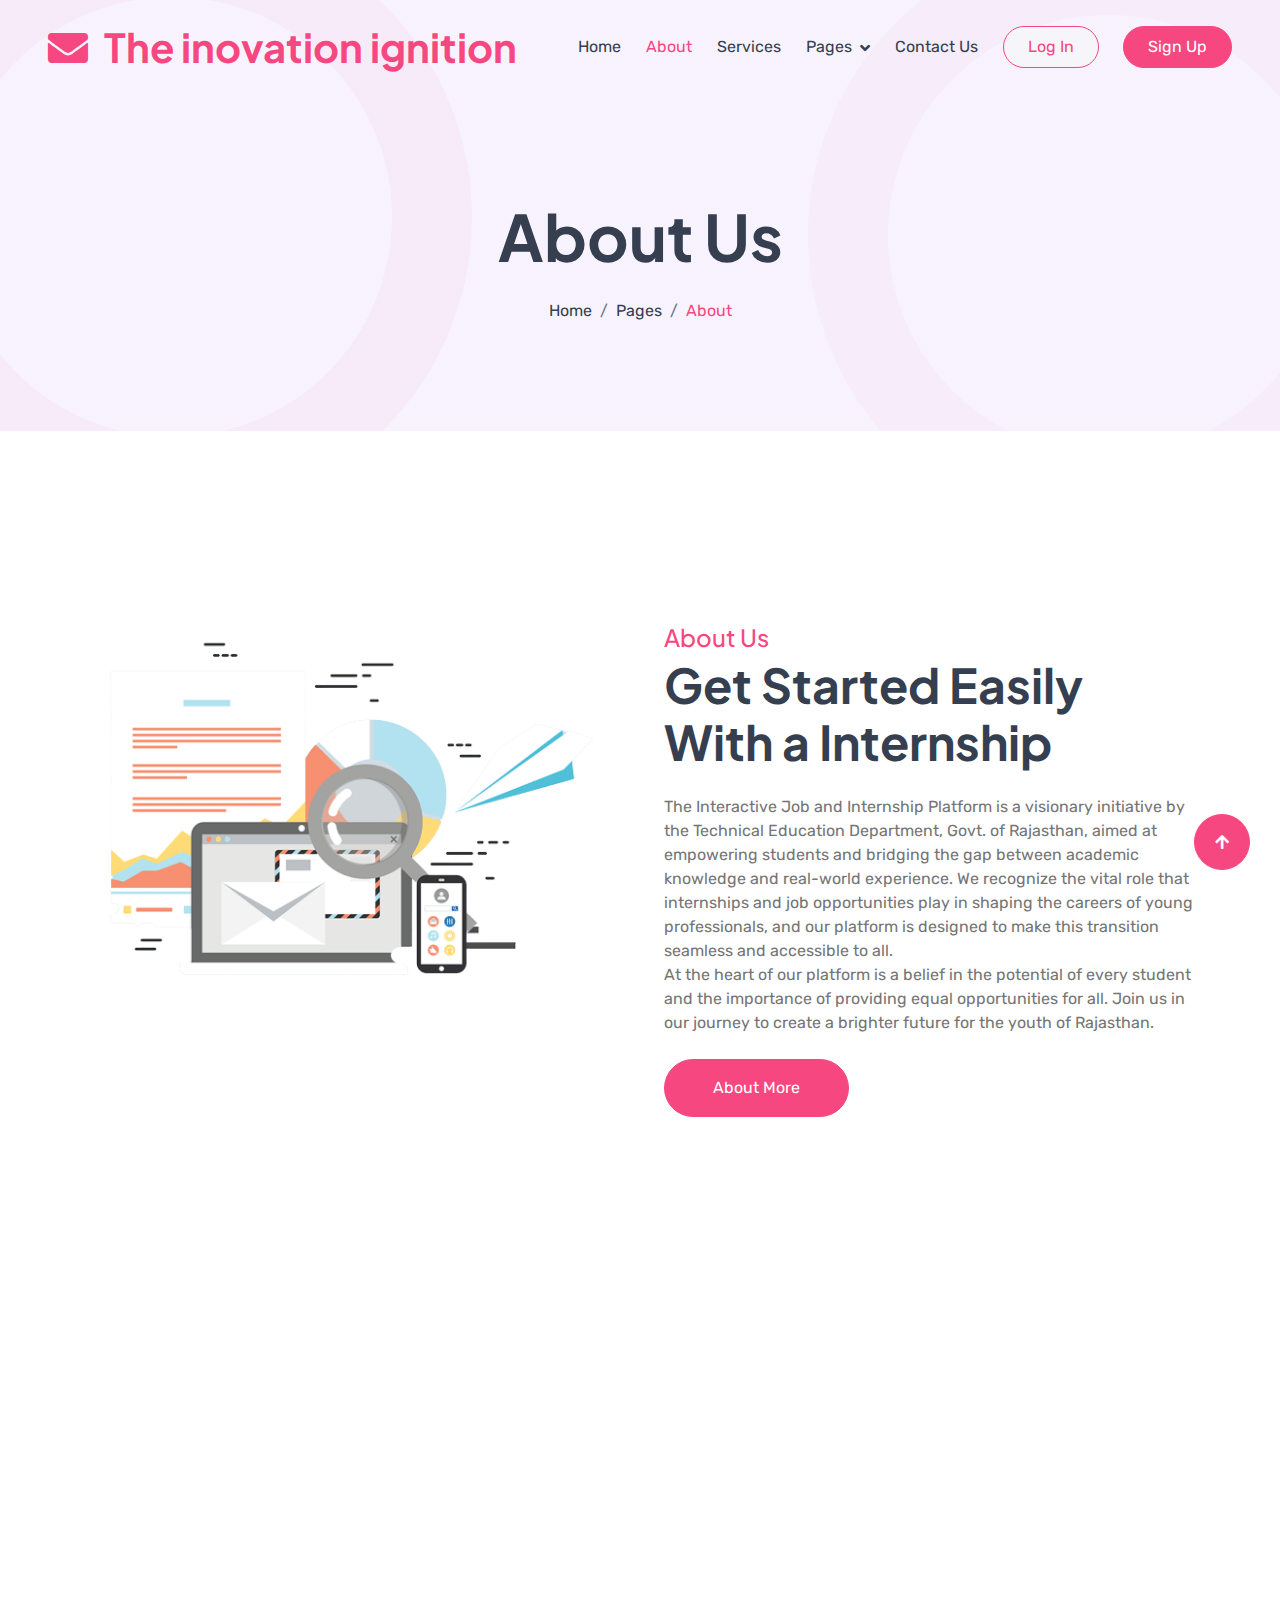
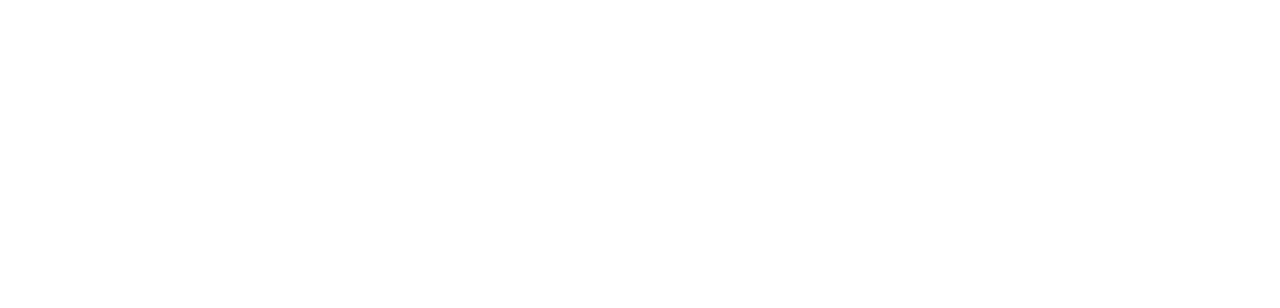
<file: about.html>
<!DOCTYPE html>
<html lang="en">

    <head>
        <meta charset="utf-8">
        <title>THE INNOVATION IGNITION</title>
        <meta content="width=device-width, initial-scale=1.0" name="viewport">
        <meta content="" name="keywords">
        <meta content="" name="description">

        <!-- Google Web Fonts -->
        <link rel="preconnect" href="https://fonts.googleapis.com">
        <link rel="preconnect" href="https://fonts.gstatic.com" crossorigin>
        <link href="https://fonts.googleapis.com/css2?family=Plus+Jakarta+Sans:wght@500;600;700&family=Rubik:wght@400;500&display=swap" rel="stylesheet"> 

        <!-- Icon Font Stylesheet -->
        <link rel="stylesheet" href="https://use.fontawesome.com/releases/v5.15.4/css/all.css"/>
        <link href="https://cdn.jsdelivr.net/npm/bootstrap-icons@1.4.1/font/bootstrap-icons.css" rel="stylesheet">

        <!-- Libraries Stylesheet -->
        <link href="lib/animate/animate.min.css" rel="stylesheet">
        <link href="lib/owlcarousel/assets/owl.carousel.min.css" rel="stylesheet">
        <link href="lib/lightbox/css/lightbox.min.css" rel="stylesheet">


        <!-- Customized Bootstrap Stylesheet -->
        <link href="css/bootstrap.min.css" rel="stylesheet">

        <!--  Stylesheet -->
        <link href="css/style.css" rel="stylesheet">
    </head>

    <body>

        <!-- Spinner Start -->
        <div id="spinner" class="show bg-white position-fixed translate-middle w-100 vh-100 top-50 start-50 d-flex align-items-center justify-content-center">
            <div class="spinner-border text-primary" style="width: 3rem; height: 3rem;" role="status">
                <span class="sr-only">Loading...</span>
            </div>
        </div>
        <!-- Spinner End -->


        <!-- Navbar & Hero Start -->
        <div class="container-fluid p-0">
            <nav class="navbar navbar-expand-lg navbar-light bg-transparent px-4 px-lg-5 py-3 py-lg-0">
                <a href="index.html" class="navbar-brand p-0">
                    <h1 class="display-6 text-primary m-0"><i class="fas fa-envelope me-3"></i>The inovation ignition</h1>
                    <!-- <img src="img/logo.png" alt="Logo"> -->
                </a>
                <button class="navbar-toggler" type="button" data-bs-toggle="collapse" data-bs-target="#navbarCollapse">
                    <span class="fa fa-bars"></span>
                </button>
                <div class="collapse navbar-collapse" id="navbarCollapse">
                    <div class="navbar-nav ms-auto py-0">
                        <a href="index.html" class="nav-item nav-link">Home</a>
                        <a href="about.html" class="nav-item nav-link active">About</a>
                        <a href="service.html" class="nav-item nav-link">Services</a>
                        <div class="nav-item dropdown">
                            <a href="#" class="nav-link dropdown-toggle" data-bs-toggle="dropdown">Pages</a>
                            <div class="dropdown-menu m-0">
                                <a href="feature.html" class="dropdown-item">Features</a>
                                <a href="blog.html" class="dropdown-item">Blog</a>
                                <a href="404.html" class="dropdown-item">404 Page</a>
                            </div>
                        </div>
                        <a href="contact.html" class="nav-item nav-link">Contact Us</a>
                    </div>
                    <a href="#" class="btn btn-light border border-primary rounded-pill text-primary py-2 px-4 me-4">Log In</a>
                    <a href="#" class="btn btn-primary rounded-pill text-white py-2 px-4">Sign Up</a>
                </div>
            </nav>
        </div>
        <!-- Navbar & Hero End -->


         <!-- Header Start -->
         <div class="container-fluid bg-breadcrumb">
            <ul class="breadcrumb-animation">
                <li></li>
                <li></li>
                <li></li>
                <li></li>
                <li></li>
                <li></li>
                <li></li>
                <li></li>
                <li></li>
                <li></li>
            </ul>
            <div class="container text-center py-5" style="max-width: 900px;">
                <h3 class="display-3 mb-4 wow fadeInDown" data-wow-delay="0.1s">About Us</h1>
                <ol class="breadcrumb justify-content-center mb-0 wow fadeInDown" data-wow-delay="0.3s">
                    <li class="breadcrumb-item"><a href="index.html">Home</a></li>
                    <li class="breadcrumb-item"><a href="#">Pages</a></li>
                    <li class="breadcrumb-item active text-primary">About</li>
                </ol>    
            </div>
        </div>
        <!-- Header End -->


      
        <!-- About Start -->
        <div class="container-fluid overflow-hidden py-5"  style="margin-top: 6rem;">
            <div class="container py-5">
                <div class="row g-5">
                    <div class="col-lg-6 wow fadeInUp" data-wow-delay="0.1s">
                        <div class="RotateMoveLeft">
                            <img src="img/about-1.png" class="img-fluid w-100" alt="">
                        </div>
                    </div>
                    <div class="col-lg-6 wow fadeInUp" data-wow-delay="0.3s">
                        <h4 class="mb-1 text-primary">About Us</h4>
                        <h1 class="display-5 mb-4">Get Started Easily With a Internship</h1>
                        <p class="mb-4">The Interactive Job and Internship Platform is a visionary initiative by the Technical Education Department, Govt. of Rajasthan, aimed at empowering students and bridging the gap between academic knowledge and real-world experience. We recognize the vital role that internships and job opportunities play in shaping the careers of young professionals, and our platform is designed to make this transition seamless and accessible to all.
                            <br>At the heart of our platform is a belief in the potential of every student and the importance of providing equal opportunities for all. Join us in our journey to create a brighter future for the youth of Rajasthan.</br>
                        </p>
                        <a href="#" class="btn btn-primary rounded-pill py-3 px-5">About More</a>
                    </div>
                </div>
            </div>
        </div>
        <!-- About End -->


        <!-- Footer Start -->
        <div class="container-fluid footer py-5 wow fadeIn" data-wow-delay="0.2s">
            <div class="container py-5">
                <div class="row g-5">
                    <div class="col-md-6 col-lg-6 col-xl-3">
                        <div class="footer-item d-flex flex-column">
                            <h4 class="text-dark mb-4">Company</h4>
                            <a href=""> Why Innovation Ignition?</a>
                            <a href=""> Our Features</a>
                            <a href=""> Our Portfolio</a>
                            <a href=""> About Us</a>
                            <a href=""> Our Blog & News</a>
                            <a href=""> Get In Touch</a>
                        </div>
                    </div>
                    <div class="col-md-6 col-lg-6 col-xl-3">
                        <div class="footer-item d-flex flex-column">
                            <h4 class="mb-4 text-dark">Quick Links</h4>
                            <a href=""> About Us</a>
                            <a href=""> Contact Us</a>
                            <a href=""> Privacy Policy</a>
                            <a href=""> Terms & Conditions</a>
                            <a href=""> Our Blog & News</a>
                            <a href=""> Our Team</a>
                        </div>
                    </div>
                    </div>
                    <div class="col-md-6 col-lg-6 col-xl-3">
                        <div class="footer-item d-flex flex-column">
                            <h4 class="mb-4 text-dark">Contact Info</h4>
                            <a href=""><i class="fa fa-map-marker-alt me-2"></i> 123 Street, Dealhi,India</a>
                            <a href=""><i class="fas fa-envelope me-2"></i> info@example.com</a>
                            <a href=""><i class="fas fa-phone me-2"></i> +91900xxx956</a>
                            <a href="" class="mb-3"><i class="fas fa-print me-2"></i> +918090xxx716</a>
                            <div class="d-flex align-items-center">
                                <i class="fas fa-share fa-2x text-secondary me-2"></i>
                                <a class="btn-square btn btn-primary rounded-circle mx-1" href=""><i class="fab fa-facebook-f"></i></a>
                                <a class="btn-square btn btn-primary rounded-circle mx-1" href=""><i class="fab fa-twitter"></i></a>
                                <a class="btn-square btn btn-primary rounded-circle mx-1" href=""><i class="fab fa-instagram"></i></a>
                                <a class="btn-square btn btn-primary rounded-circle mx-1" href=""><i class="fab fa-linkedin-in"></i></a>
                            </div>
                        </div>
                    </div>
                </div>
            </div>
        </div>
        <!-- Footer End -->


        <!-- Back to Top -->
        <a href="#" class="btn btn-primary btn-lg-square back-to-top"><i class="fa fa-arrow-up"></i></a>   

        
    <!-- JavaScript Libraries -->
    <script src="https://ajax.googleapis.com/ajax/libs/jquery/3.6.4/jquery.min.js"></script>
    <script src="https://cdn.jsdelivr.net/npm/bootstrap@5.0.0/dist/js/bootstrap.bundle.min.js"></script>
    <script src="lib/wow/wow.min.js"></script>
    <script src="lib/easing/easing.min.js"></script>
    <script src="lib/waypoints/waypoints.min.js"></script>
    <script src="lib/counterup/counterup.min.js"></script>
    <script src="lib/owlcarousel/owl.carousel.min.js"></script>
    <script src="lib/lightbox/js/lightbox.min.js"></script>

     <!-- Javascript -->
     <script src="js/main.js"></script>

    </body>

</html>
</file>
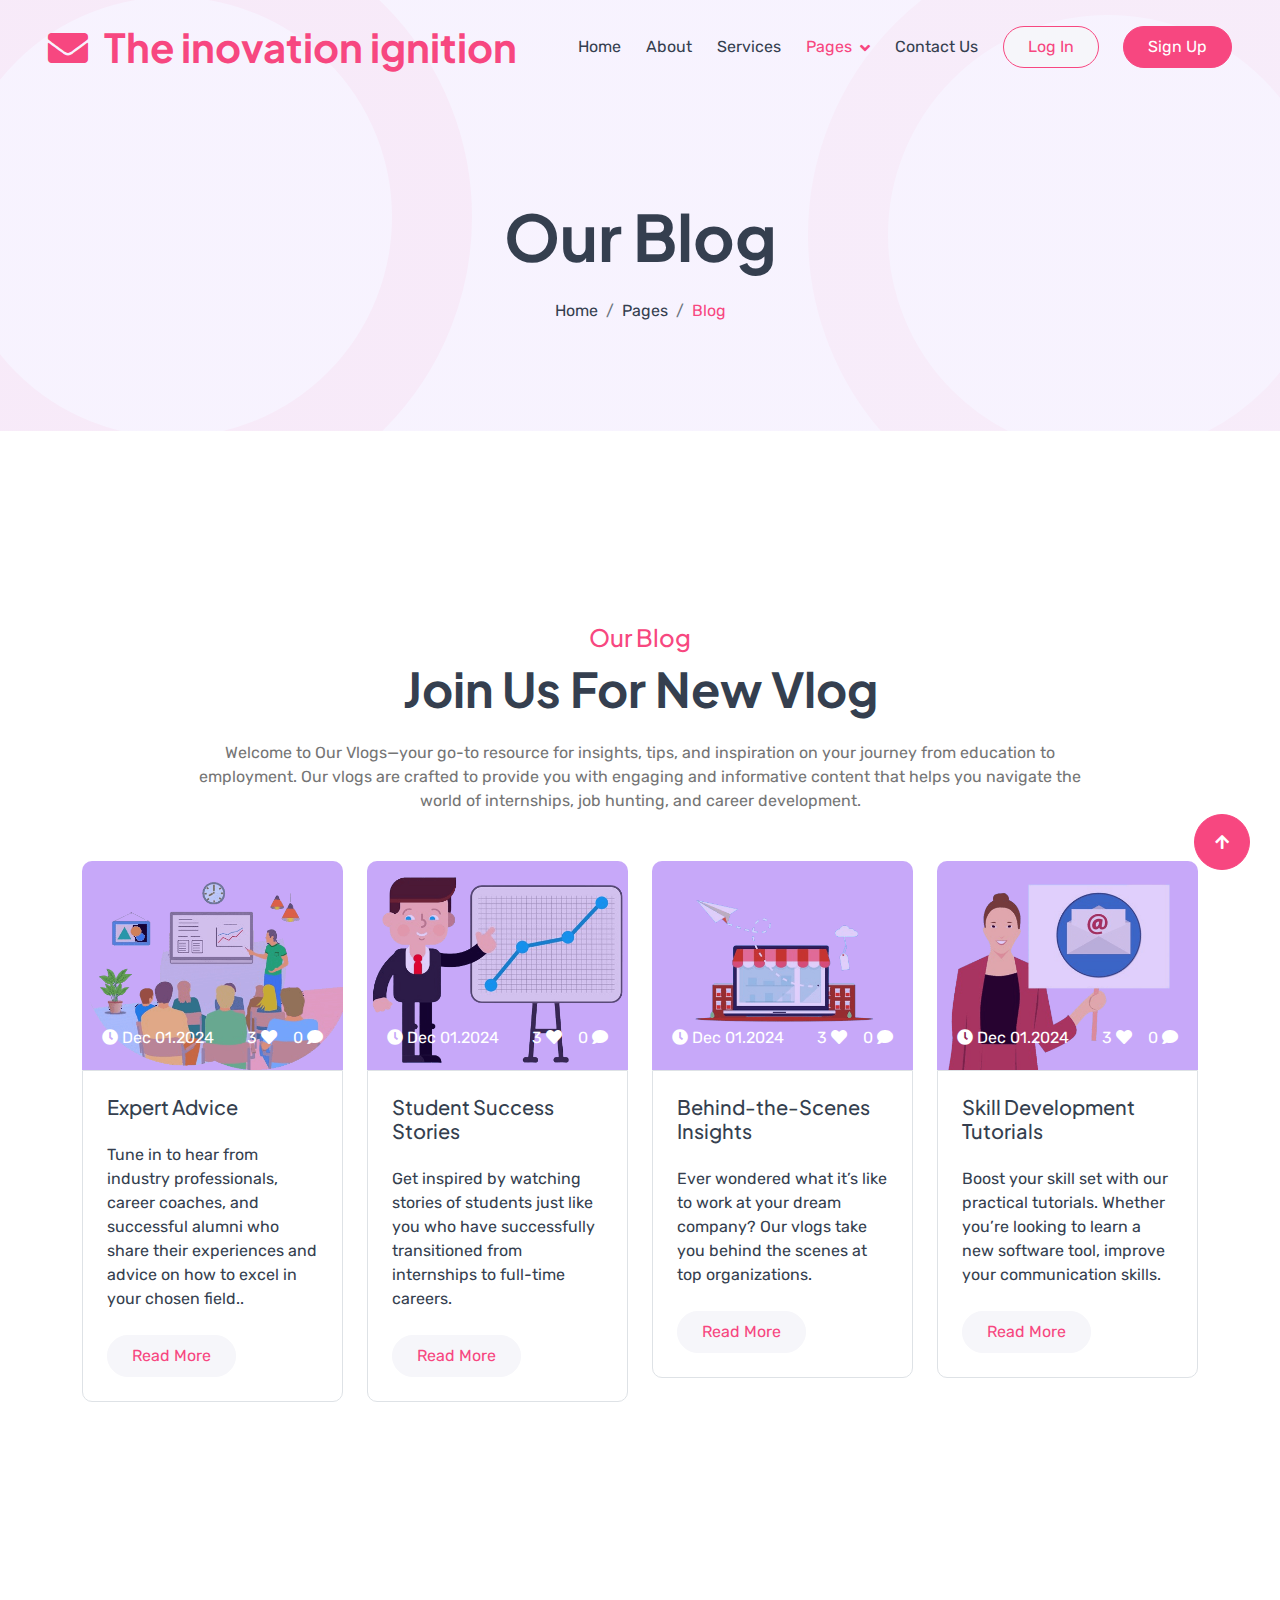
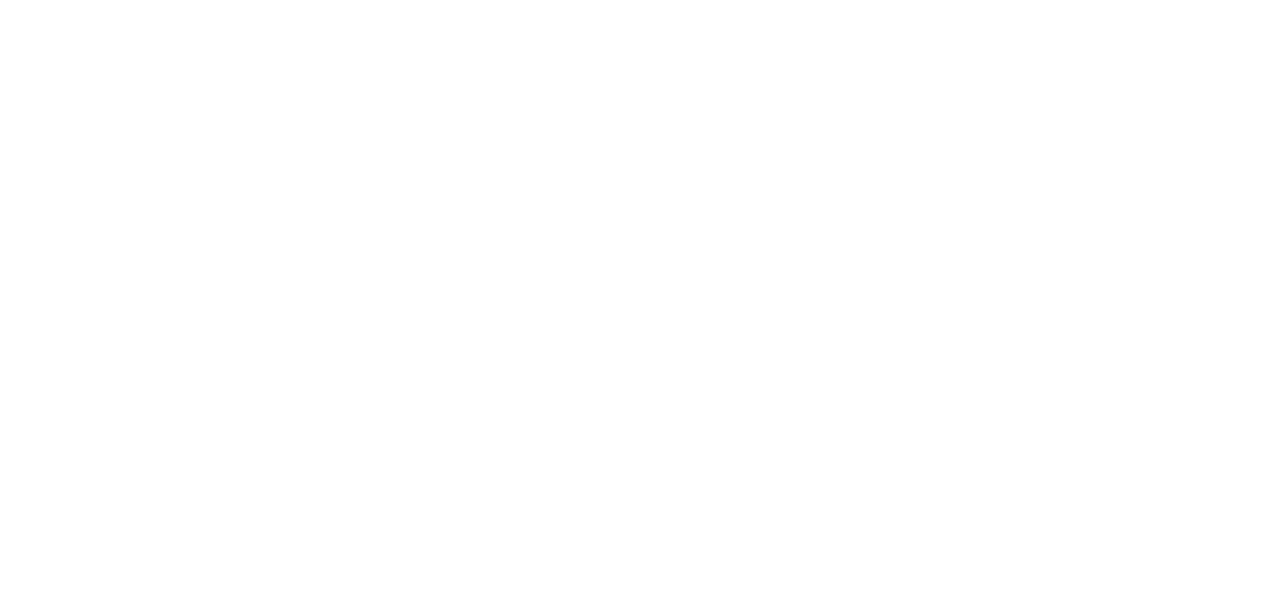
<file: blog.html>
<!DOCTYPE html>
<html lang="en">

    <head>
        <meta charset="utf-8">
        <title>THE INNOVATION IGNITION</title>
        <meta content="width=device-width, initial-scale=1.0" name="viewport">
        <meta content="" name="keywords">
        <meta content="" name="description">

        <!-- Google Web Fonts -->
        <link rel="preconnect" href="https://fonts.googleapis.com">
        <link rel="preconnect" href="https://fonts.gstatic.com" crossorigin>
        <link href="https://fonts.googleapis.com/css2?family=Plus+Jakarta+Sans:wght@500;600;700&family=Rubik:wght@400;500&display=swap" rel="stylesheet"> 

        <!-- Icon Font Stylesheet -->
        <link rel="stylesheet" href="https://use.fontawesome.com/releases/v5.15.4/css/all.css"/>
        <link href="https://cdn.jsdelivr.net/npm/bootstrap-icons@1.4.1/font/bootstrap-icons.css" rel="stylesheet">

        <!-- Libraries Stylesheet -->
        <link href="lib/animate/animate.min.css" rel="stylesheet">
        <link href="lib/owlcarousel/assets/owl.carousel.min.css" rel="stylesheet">
        <link href="lib/lightbox/css/lightbox.min.css" rel="stylesheet">


        <!-- Customized Bootstrap Stylesheet -->
        <link href="css/bootstrap.min.css" rel="stylesheet">

        <!--  Stylesheet -->
        <link href="css/style.css" rel="stylesheet">
    </head>

    <body>

        <!-- Spinner Start -->
        <div id="spinner" class="show bg-white position-fixed translate-middle w-100 vh-100 top-50 start-50 d-flex align-items-center justify-content-center">
            <div class="spinner-border text-primary" style="width: 3rem; height: 3rem;" role="status">
                <span class="sr-only">Loading...</span>
            </div>
        </div>
        <!-- Spinner End -->


        <!-- Navbar & Hero Start -->
        <div class="container-fluid p-0">
            <nav class="navbar navbar-expand-lg navbar-light bg-transparent px-4 px-lg-5 py-3 py-lg-0">
                <a href="index.html" class="navbar-brand p-0">
                    <h1 class="display-6 text-primary m-0"><i class="fas fa-envelope me-3"></i>The inovation ignition</h1>
                    <!-- <img src="img/logo.png" alt="Logo"> -->
                </a>
                <button class="navbar-toggler" type="button" data-bs-toggle="collapse" data-bs-target="#navbarCollapse">
                    <span class="fa fa-bars"></span>
                </button>
                <div class="collapse navbar-collapse" id="navbarCollapse">
                    <div class="navbar-nav ms-auto py-0">
                        <a href="index.html" class="nav-item nav-link">Home</a>
                        <a href="about.html" class="nav-item nav-link">About</a>
                        <a href="service.html" class="nav-item nav-link">Services</a>
                        <div class="nav-item dropdown">
                            <a href="#" class="nav-link dropdown-toggle active" data-bs-toggle="dropdown">Pages</a>
                            <div class="dropdown-menu m-0">
                                <a href="feature.html" class="dropdown-item">Features</a>
                                <a href="blog.html" class="dropdown-item active">Blog</a>
                                <a href="404.html" class="dropdown-item">404 Page</a>
                            </div>
                        </div>
                        <a href="contact.html" class="nav-item nav-link">Contact Us</a>
                    </div>
                    <a href="#" class="btn btn-light border border-primary rounded-pill text-primary py-2 px-4 me-4">Log In</a>
                    <a href="#" class="btn btn-primary rounded-pill text-white py-2 px-4">Sign Up</a>
                </div>
            </nav>
        </div>
        <!-- Navbar & Hero End -->


         <!-- Header Start -->
         <div class="container-fluid bg-breadcrumb">
            <ul class="breadcrumb-animation">
                <li></li>
                <li></li>
                <li></li>
                <li></li>
                <li></li>
                <li></li>
                <li></li>
                <li></li>
                <li></li>
                <li></li>
            </ul>
            <div class="container text-center py-5" style="max-width: 900px;">
                <h3 class="display-3 mb-4 wow fadeInDown" data-wow-delay="0.1s">Our Blog</h1>
                <ol class="breadcrumb justify-content-center mb-0 wow fadeInDown" data-wow-delay="0.3s">
                    <li class="breadcrumb-item"><a href="index.html">Home</a></li>
                    <li class="breadcrumb-item"><a href="#">Pages</a></li>
                    <li class="breadcrumb-item active text-primary">Blog</li>
                </ol>    
            </div>
        </div>
        <!-- Header End -->


        <div class="container-fluid blog py-5">
            <div class="container py-5">
                <div class="text-center mx-auto mb-5 wow fadeInUp" data-wow-delay="0.1s" style="max-width: 900px;">
                    <h4 class="text-primary">Our Blog</h4>
                    <h1 class="display-5 mb-4">Join Us For New Vlog</h1>
                    <p class="mb-0">Welcome to Our Vlogs—your go-to resource for insights, tips, and inspiration on your journey from education to employment. Our vlogs are crafted to provide you with engaging and informative content that helps you navigate the world of internships, job hunting, and career development.
                    </p>
                </div>
                <div class="row g-4 justify-content-center">
                    <div class="col-md-6 col-lg-4 col-xl-3 wow fadeInUp" data-wow-delay="0.1s">
                        <div class="blog-item">
                            <div class="blog-img">
                                <img src="img/blog-1.png" class="img-fluid w-100" alt="">
                                <div class="blog-info">
                                    <span><i class="fa fa-clock"></i> Dec 01.2024</span>
                                    <div class="d-flex">
                                        <span class="me-3"> 3 <i class="fa fa-heart"></i></span>
                                        <a href="#" class="text-white">0 <i class="fa fa-comment"></i></a>
                                    </div>
                                </div>
                            </div>
                            <div class="blog-content text-dark border p-4 ">
                                <h5 class="mb-4">Expert Advice</h5>
                                <p class="mb-4">Tune in to hear from industry professionals, career coaches, and successful alumni who share their experiences and advice on how to excel in your chosen field..</p>
                                <a class="btn btn-light rounded-pill py-2 px-4" href="#">Read More</a>
                            </div>
                        </div>
                    </div>
                    <div class="col-md-6 col-lg-4 col-xl-3 wow fadeInUp" data-wow-delay="0.3s">
                        <div class="blog-item">
                            <div class="blog-img">
                                <img src="img/blog-2.png" class="img-fluid w-100" alt="">
                                <div class="blog-info">
                                    <span><i class="fa fa-clock"></i> Dec 01.2024</span>
                                    <div class="d-flex">
                                        <span class="me-3"> 3 <i class="fa fa-heart"></i></span>
                                        <a href="#" class="text-white">0 <i class="fa fa-comment"></i></a>
                                    </div>
                                </div>
                            </div>
                            <div class="blog-content text-dark border p-4 ">
                                <h5 class="mb-4">Student Success Stories</h5>
                                <p class="mb-4">Get inspired by watching stories of students just like you who have successfully transitioned from internships to full-time careers.</p>
                                <a class="btn btn-light rounded-pill py-2 px-4" href="#">Read More</a>
                            </div>
                        </div>
                    </div>
                    <div class="col-md-6 col-lg-4 col-xl-3 wow fadeInUp" data-wow-delay="0.5s">
                        <div class="blog-item">
                            <div class="blog-img">
                                <img src="img/blog-3.png" class="img-fluid w-100" alt="">
                                <div class="blog-info">
                                    <span><i class="fa fa-clock"></i> Dec 01.2024</span>
                                    <div class="d-flex">
                                        <span class="me-3"> 3 <i class="fa fa-heart"></i></span>
                                        <a href="#" class="text-white">0 <i class="fa fa-comment"></i></a>
                                    </div>
                                </div>
                            </div>
                            <div class="blog-content text-dark border p-4 ">
                                <h5 class="mb-4">Behind-the-Scenes Insights</h5>
                                <p class="mb-4">Ever wondered what it’s like to work at your dream company? Our vlogs take you behind the scenes at top organizations.</p>
                                <a class="btn btn-light rounded-pill py-2 px-4" href="#">Read More</a>
                            </div>
                        </div>
                    </div>
                    <div class="col-md-6 col-lg-4 col-xl-3 wow fadeInUp" data-wow-delay="0.7s">
                        <div class="blog-item">
                            <div class="blog-img">
                                <img src="img/blog-4.png" class="img-fluid w-100" alt="">
                                <div class="blog-info">
                                    <span><i class="fa fa-clock"></i> Dec 01.2024</span>
                                    <div class="d-flex">
                                        <span class="me-3"> 3 <i class="fa fa-heart"></i></span>
                                        <a href="#" class="text-white">0 <i class="fa fa-comment"></i></a>
                                    </div>
                                </div>
                            </div>
                            <div class="blog-content text-dark border p-4 ">
                                <h5 class="mb-4">Skill Development Tutorials</h5>
                                <p class="mb-4">Boost your skill set with our practical tutorials. Whether you’re looking to learn a new software tool, improve your communication skills.</p>
                                <a class="btn btn-light rounded-pill py-2 px-4" href="#">Read More</a>
                            </div>
                        </div>
                    </div>
                </div>
            </div>
        </div>
        <!-- Blog End -->

         <!-- Footer Start -->
        <div class="container-fluid footer py-5 wow fadeIn" data-wow-delay="0.2s">
            <div class="container py-5">
                <div class="row g-5">
                    <div class="col-md-6 col-lg-6 col-xl-3">
                        <div class="footer-item d-flex flex-column">
                            <h4 class="text-dark mb-4">Company</h4>
                            <a href=""> Why Innovation Ignition?</a>
                            <a href=""> Our Features</a>
                            <a href=""> Our Portfolio</a>
                            <a href=""> About Us</a>
                            <a href=""> Our Blog & News</a>
                            <a href=""> Get In Touch</a>
                        </div>
                    </div>
                    <div class="col-md-6 col-lg-6 col-xl-3">
                        <div class="footer-item d-flex flex-column">
                            <h4 class="mb-4 text-dark">Quick Links</h4>
                            <a href=""> About Us</a>
                            <a href=""> Contact Us</a>
                            <a href=""> Privacy Policy</a>
                            <a href=""> Terms & Conditions</a>
                            <a href=""> Our Blog & News</a>
                            <a href=""> Our Team</a>
                        </div>
                    </div>
                    </div>
                    <div class="col-md-6 col-lg-6 col-xl-3">
                        <div class="footer-item d-flex flex-column">
                            <h4 class="mb-4 text-dark">Contact Info</h4>
                            <a href=""><i class="fa fa-map-marker-alt me-2"></i> 123 Street, Dealhi,India</a>
                            <a href=""><i class="fas fa-envelope me-2"></i> info@example.com</a>
                            <a href=""><i class="fas fa-phone me-2"></i> +91900xxx956</a>
                            <a href="" class="mb-3"><i class="fas fa-print me-2"></i> +918090xxx716</a>
                            <div class="d-flex align-items-center">
                                <i class="fas fa-share fa-2x text-secondary me-2"></i>
                                <a class="btn-square btn btn-primary rounded-circle mx-1" href=""><i class="fab fa-facebook-f"></i></a>
                                <a class="btn-square btn btn-primary rounded-circle mx-1" href=""><i class="fab fa-twitter"></i></a>
                                <a class="btn-square btn btn-primary rounded-circle mx-1" href=""><i class="fab fa-instagram"></i></a>
                                <a class="btn-square btn btn-primary rounded-circle mx-1" href=""><i class="fab fa-linkedin-in"></i></a>
                            </div>
                        </div>
                    </div>
                </div>
            </div>
        </div>
        <!-- Footer End -->


        <!-- Back to Top -->
        <a href="#" class="btn btn-primary btn-lg-square back-to-top"><i class="fa fa-arrow-up"></i></a>   

        
    <!-- JavaScript Libraries -->
    <script src="https://ajax.googleapis.com/ajax/libs/jquery/3.6.4/jquery.min.js"></script>
    <script src="https://cdn.jsdelivr.net/npm/bootstrap@5.0.0/dist/js/bootstrap.bundle.min.js"></script>
    <script src="lib/wow/wow.min.js"></script>
    <script src="lib/easing/easing.min.js"></script>
    <script src="lib/waypoints/waypoints.min.js"></script>
    <script src="lib/counterup/counterup.min.js"></script>
    <script src="lib/owlcarousel/owl.carousel.min.js"></script>
    <script src="lib/lightbox/js/lightbox.min.js"></script>
     <!-- Javascript -->
     <script src="js/main.js"></script>


    </body>

</html>
</file>
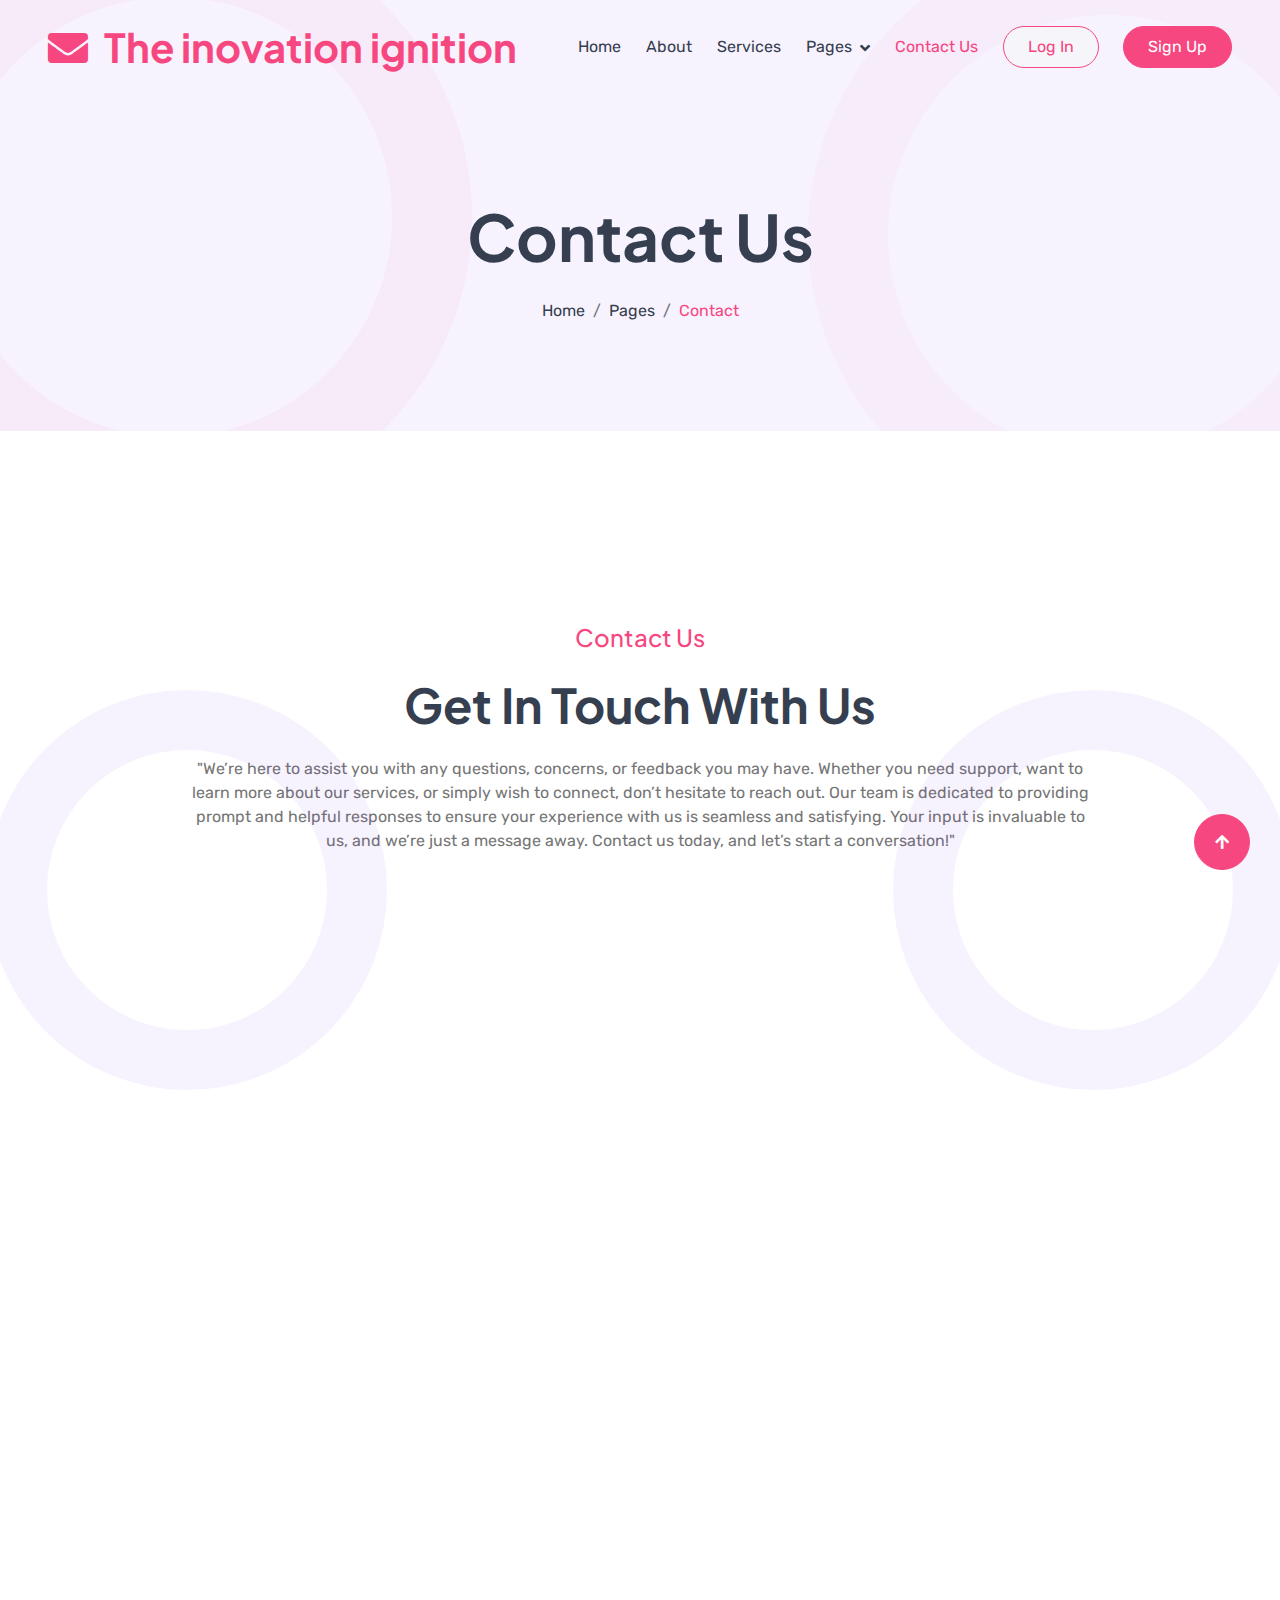
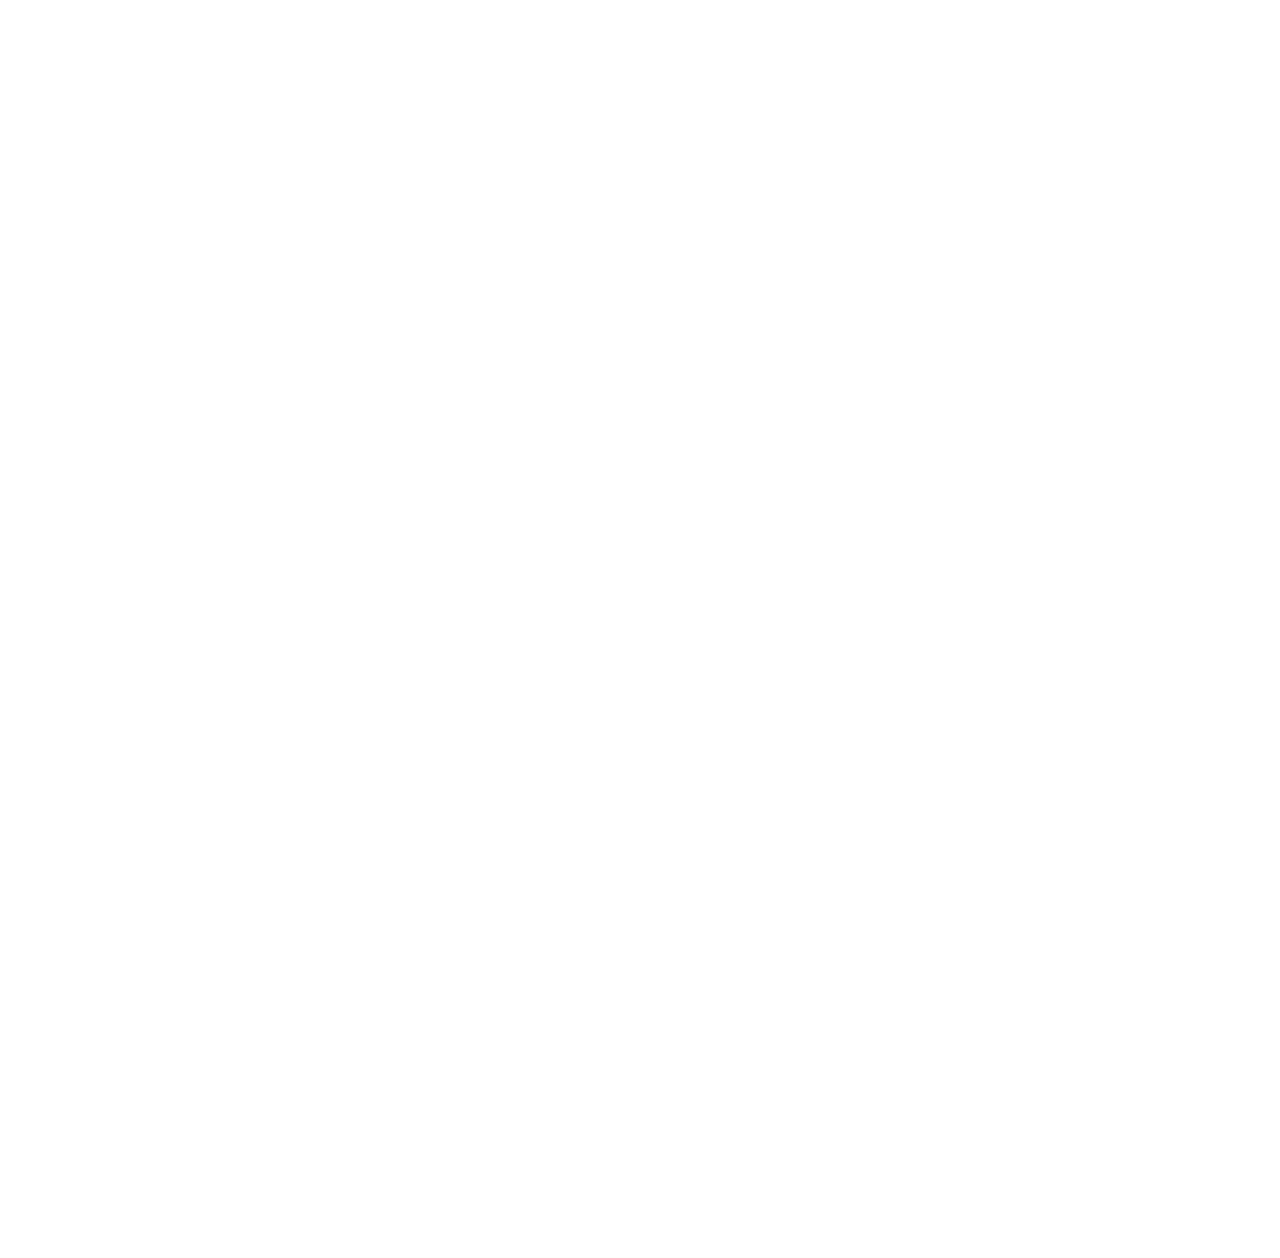
<file: contact.html>
<!DOCTYPE html>
<html lang="en">

    <head>
        <meta charset="utf-8">
        <title>THE INNOVATION IGNITION</title>
        <meta content="width=device-width, initial-scale=1.0" name="viewport">
        <meta content="" name="keywords">
        <meta content="" name="description">

        <!-- Google Web Fonts -->
        <link rel="preconnect" href="https://fonts.googleapis.com">
        <link rel="preconnect" href="https://fonts.gstatic.com" crossorigin>
        <link href="https://fonts.googleapis.com/css2?family=Plus+Jakarta+Sans:wght@500;600;700&family=Rubik:wght@400;500&display=swap" rel="stylesheet"> 

        <!-- Icon Font Stylesheet -->
        <link rel="stylesheet" href="https://use.fontawesome.com/releases/v5.15.4/css/all.css"/>
        <link href="https://cdn.jsdelivr.net/npm/bootstrap-icons@1.4.1/font/bootstrap-icons.css" rel="stylesheet">

        <!-- Libraries Stylesheet -->
        <link href="lib/animate/animate.min.css" rel="stylesheet">
        <link href="lib/owlcarousel/assets/owl.carousel.min.css" rel="stylesheet">
        <link href="lib/lightbox/css/lightbox.min.css" rel="stylesheet">


        <!-- Customized Bootstrap Stylesheet -->
        <link href="css/bootstrap.min.css" rel="stylesheet">

        <!--  Stylesheet -->
        <link href="css/style.css" rel="stylesheet">
    </head>

    <body>

        <!-- Spinner Start -->
        <div id="spinner" class="show bg-white position-fixed translate-middle w-100 vh-100 top-50 start-50 d-flex align-items-center justify-content-center">
            <div class="spinner-border text-primary" style="width: 3rem; height: 3rem;" role="status">
                <span class="sr-only">Loading...</span>
            </div>
        </div>
        <!-- Spinner End -->


        <!-- Navbar & Hero Start -->
        <div class="container-fluid p-0">
            <nav class="navbar navbar-expand-lg navbar-light bg-transparent px-4 px-lg-5 py-3 py-lg-0">
                <a href="index.html" class="navbar-brand p-0">
                    <h1 class="display-6 text-primary m-0"><i class="fas fa-envelope me-3"></i>The inovation ignition</h1>
                    <!-- <img src="img/logo.png" alt="Logo"> -->
                </a>
                <button class="navbar-toggler" type="button" data-bs-toggle="collapse" data-bs-target="#navbarCollapse">
                    <span class="fa fa-bars"></span>
                </button>
                <div class="collapse navbar-collapse" id="navbarCollapse">
                    <div class="navbar-nav ms-auto py-0">
                        <a href="index.html" class="nav-item nav-link">Home</a>
                        <a href="about.html" class="nav-item nav-link">About</a>
                        <a href="service.html" class="nav-item nav-link">Services</a>
                        <div class="nav-item dropdown">
                            <a href="#" class="nav-link dropdown-toggle" data-bs-toggle="dropdown">Pages</a>
                            <div class="dropdown-menu m-0">
                                <a href="feature.html" class="dropdown-item">Features</a>
                                <a href="pricing.html" class="dropdown-item">Pricing</a>
                                <a href="blog.html" class="dropdown-item">Blog</a>
                                <a href="404.html" class="dropdown-item">404 Page</a>
                            </div>
                        </div>
                        <a href="contact.html" class="nav-item nav-link active">Contact Us</a>
                    </div>
                    <a href="#" class="btn btn-light border border-primary rounded-pill text-primary py-2 px-4 me-4">Log In</a>
                    <a href="#" class="btn btn-primary rounded-pill text-white py-2 px-4">Sign Up</a>
                </div>
            </nav>
        </div>
        <!-- Navbar & Hero End -->


         <!-- Header Start -->
         <div class="container-fluid bg-breadcrumb">
            <ul class="breadcrumb-animation">
                <li></li>
                <li></li>
                <li></li>
                <li></li>
                <li></li>
                <li></li>
                <li></li>
                <li></li>
                <li></li>
                <li></li>
            </ul>
            <div class="container text-center py-5" style="max-width: 900px;">
                <h3 class="display-3 mb-4 wow fadeInDown" data-wow-delay="0.1s">Contact Us</h1>
                <ol class="breadcrumb justify-content-center mb-0 wow fadeInDown" data-wow-delay="0.3s">
                    <li class="breadcrumb-item"><a href="index.html">Home</a></li>
                    <li class="breadcrumb-item"><a href="#">Pages</a></li>
                    <li class="breadcrumb-item active text-primary">Contact</li>
                </ol>    
            </div>
        </div>
        <!-- Header End -->


        <!-- Contact Start -->
        <div class="container-fluid contact py-5">
            <div class="container py-5">
                <div class="text-center mx-auto mb-5 wow fadeInUp" data-wow-delay="0.1s" style="max-width: 900px;">
                    <h4 class="text-primary mb-4">Contact Us</h4>
                    <h1 class="display-5 mb-4">Get In Touch With Us</h1>
                    <p class="mb-0">"We’re here to assist you with any questions, concerns, or feedback you may have. Whether you need support, want to learn more about our services, or simply wish to connect, don’t hesitate to reach out. Our team is dedicated to providing prompt and helpful responses to ensure your experience with us is seamless and satisfying. Your input is invaluable to us, and we’re just a message away. Contact us today, and let’s start a conversation!"
                    </p>
                </div>
                <div class="row g-5 align-items-center">
                    <div class="col-lg-6 wow fadeInLeft" data-wow-delay="0.1s">
                        <h2 class="display-5 mb-2">Our Contact Form</h2>
                        <p class="mb-4">Fill The google form for the internship contact with our php server is down kindly contact from the google form <a class="text-primary fw-bold" href="https://docs.google.com/forms/d/e/1FAIpQLSdf-_tXg_UtNvTiZcSNs3c2nwm9HtLLw3l_BfO2KbH_Kj6URA/viewform?usp=sf_link">CONTCT</a>.</p>
                        <form>
                            <div class="row g-3">
                                <div class="col-lg-12 col-xl-6">
                                    <div class="form-floating">
                                        <input type="text" class="form-control" id="name" placeholder="Your Name">
                                        <label for="name">Your Name</label>
                                    </div>
                                </div>
                                <div class="col-lg-12 col-xl-6">
                                    <div class="form-floating">
                                        <input type="email" class="form-control" id="email" placeholder="Your Email">
                                        <label for="email">Your Email</label>
                                    </div>
                                </div>
                                <div class="col-lg-12 col-xl-6">
                                    <div class="form-floating">
                                        <input type="phone" class="form-control" id="phone" placeholder="Phone">
                                        <label for="phone">Your Phone</label>
                                    </div>
                                </div>
                                <div class="col-lg-12 col-xl-6">
                                    <div class="form-floating">
                                        <input type="text" class="form-control" id="project" placeholder="Project">
                                        <label for="project">Your Project</label>
                                    </div>
                                </div>
                                <div class="col-12">
                                    <div class="form-floating">
                                        <input type="text" class="form-control" id="subject" placeholder="Subject">
                                        <label for="subject">Subject</label>
                                    </div>
                                </div>
                                <div class="col-12">
                                    <div class="form-floating">
                                        <textarea class="form-control" placeholder="Leave a message here" id="message" style="height: 160px"></textarea>
                                        <label for="message">Message</label>
                                    </div>
                                </div>
                                <div class="col-12">
                                    <button class="btn btn-primary w-100 py-3">Send Message</button>
                                </div>
                            </div>
                        </form>
                    </div>
                    <div class="col-lg-6 wow fadeInRight" data-wow-delay="0.3s">
                        <div class="d-flex align-items-center mb-4">
                            <div class="bg-light d-flex align-items-center justify-content-center mb-3" style="width: 90px; height: 90px; border-radius: 50px;"><i class="fa fa-home fa-2x text-primary"></i></div>
                            <div class="ms-4">
                                <h4>Addresses</h4>
                                <p class="mb-0">123 ranking Street, Dealhi India</p>
                            </div>
                        </div>
                        <div class="d-flex align-items-center mb-4">
                            <div class="bg-light d-flex align-items-center justify-content-center mb-3" style="width: 90px; height: 90px; border-radius: 50px;"><i class="fa fa-map-marker-alt fa-2x text-primary"></i></div>
                            <div class="ms-4">
                                <h4>Addresses</h4>
                                <p class="mb-0">123 ranking Street, Dealhi India</p>
                            </div>
                        </div>
                        <div class="d-flex align-items-center mb-4">
                            <div class="bg-light d-flex align-items-center justify-content-center mb-3" style="width: 90px; height: 90px; border-radius: 50px;"><i class="fa fa-phone-alt fa-2x text-primary"></i></div>
                            <div class="ms-4">
                                <h4>Mobile</h4>
                                <p class="mb-0">91900xxx956</p>
                                <p class="mb-0">8090xxx6716</p>
                            </div>
                        </div>
                        <div class="d-flex align-items-center mb-4">
                            <div class="bg-light d-flex align-items-center justify-content-center mb-3" style="width: 90px; height: 90px; border-radius: 50px;"><i class="fa fa-envelope-open fa-2x text-primary"></i></div>
                            <div class="ms-4">
                                <h4>Email</h4>
                                <p class="mb-0">info@example.com</p>
                                <p class="mb-0">info@example.com</p>
                            </div>
                        </div>
                        <div class="d-flex align-items-center">
                            <div class="me-4">
                                <div class="bg-light d-flex align-items-center justify-content-center" style="width: 90px; height: 90px; border-radius: 50px;"><i class="fas fa-share fa-2x text-primary"></i></div>
                            </div>
                            <div class="d-flex">
                                <a class="btn btn-lg-square btn-primary rounded-circle me-2" href=""><i class="fab fa-facebook-f"></i></a>
                                <a class="btn btn-lg-square btn-primary rounded-circle mx-2" href=""><i class="fab fa-twitter"></i></a>
                                <a class="btn btn-lg-square btn-primary rounded-circle mx-2" href=""><i class="fab fa-instagram"></i></a>
                                <a class="btn btn-lg-square btn-primary rounded-circle mx-2" href=""><i class="fab fa-linkedin-in"></i></a>
                            </div>
                        </div>
                    </div>
                    <div class="col-12 wow fadeInUp" data-wow-delay="0.1s">
                        <div class="rounded h-100">
                            <iframe class="rounded w-100" 
                            style="height: 500px;" src="https://www.google.com/maps/embed?pb=!1m18!1m12!1m3!1d387191.33750346623!2d-73.97968099999999!3d40.6974881!2m3!1f0!2f0!3f0!3m2!1i1024!2i768!4f13.1!3m3!1m2!1s0x89c24fa5d33f083b%3A0xc80b8f06e177fe62!2sNew%20York%2C%20NY%2C%20USA!5e0!3m2!1sen!2sbd!4v1694259649153!5m2!1sen!2sbd" 
                            loading="lazy" referrerpolicy="no-referrer-when-downgrade"></iframe>
                        </div>
                    </div>
                </div>
            </div>
        </div>
        <!-- Contact End -->


        <!-- Footer Start -->
        <div class="container-fluid footer py-5 wow fadeIn" data-wow-delay="0.2s">
            <div class="container py-5">
                <div class="row g-5">
                    <div class="col-md-6 col-lg-6 col-xl-3">
                        <div class="footer-item d-flex flex-column">
                            <h4 class="text-dark mb-4">Company</h4>
                            <a href=""> Why Innovation Ignition?</a>
                            <a href=""> Our Features</a>
                            <a href=""> Our Portfolio</a>
                            <a href=""> About Us</a>
                            <a href=""> Our Blog & News</a>
                            <a href=""> Get In Touch</a>
                        </div>
                    </div>
                    <div class="col-md-6 col-lg-6 col-xl-3">
                        <div class="footer-item d-flex flex-column">
                            <h4 class="mb-4 text-dark">Quick Links</h4>
                            <a href=""> About Us</a>
                            <a href=""> Contact Us</a>
                            <a href=""> Privacy Policy</a>
                            <a href=""> Terms & Conditions</a>
                            <a href=""> Our Blog & News</a>
                            <a href=""> Our Team</a>
                        </div>
                    </div>
                    </div>
                    <div class="col-md-6 col-lg-6 col-xl-3">
                        <div class="footer-item d-flex flex-column">
                            <h4 class="mb-4 text-dark">Contact Info</h4>
                            <a href=""><i class="fa fa-map-marker-alt me-2"></i> 123 Street, Dealhi,India</a>
                            <a href=""><i class="fas fa-envelope me-2"></i> info@example.com</a>
                            <a href=""><i class="fas fa-phone me-2"></i> +91900xxx956</a>
                            <a href="" class="mb-3"><i class="fas fa-print me-2"></i> +918090xxx716</a>
                            <div class="d-flex align-items-center">
                                <i class="fas fa-share fa-2x text-secondary me-2"></i>
                                <a class="btn-square btn btn-primary rounded-circle mx-1" href=""><i class="fab fa-facebook-f"></i></a>
                                <a class="btn-square btn btn-primary rounded-circle mx-1" href=""><i class="fab fa-twitter"></i></a>
                                <a class="btn-square btn btn-primary rounded-circle mx-1" href=""><i class="fab fa-instagram"></i></a>
                                <a class="btn-square btn btn-primary rounded-circle mx-1" href=""><i class="fab fa-linkedin-in"></i></a>
                            </div>
                        </div>
                    </div>
                </div>
            </div>
        </div>
        <!-- Footer End -->


        <!-- Back to Top -->
        <a href="#" class="btn btn-primary btn-lg-square back-to-top"><i class="fa fa-arrow-up"></i></a>   

        
    <!-- JavaScript Libraries -->
    <script src="https://ajax.googleapis.com/ajax/libs/jquery/3.6.4/jquery.min.js"></script>
    <script src="https://cdn.jsdelivr.net/npm/bootstrap@5.0.0/dist/js/bootstrap.bundle.min.js"></script>
    <script src="lib/wow/wow.min.js"></script>
    <script src="lib/easing/easing.min.js"></script>
    <script src="lib/waypoints/waypoints.min.js"></script>
    <script src="lib/counterup/counterup.min.js"></script>
    <script src="lib/owlcarousel/owl.carousel.min.js"></script>
    <script src="lib/lightbox/js/lightbox.min.js"></script>

     <!-- Javascript -->
     <script src="js/main.js"></script>

    </body>

</html>
</file>
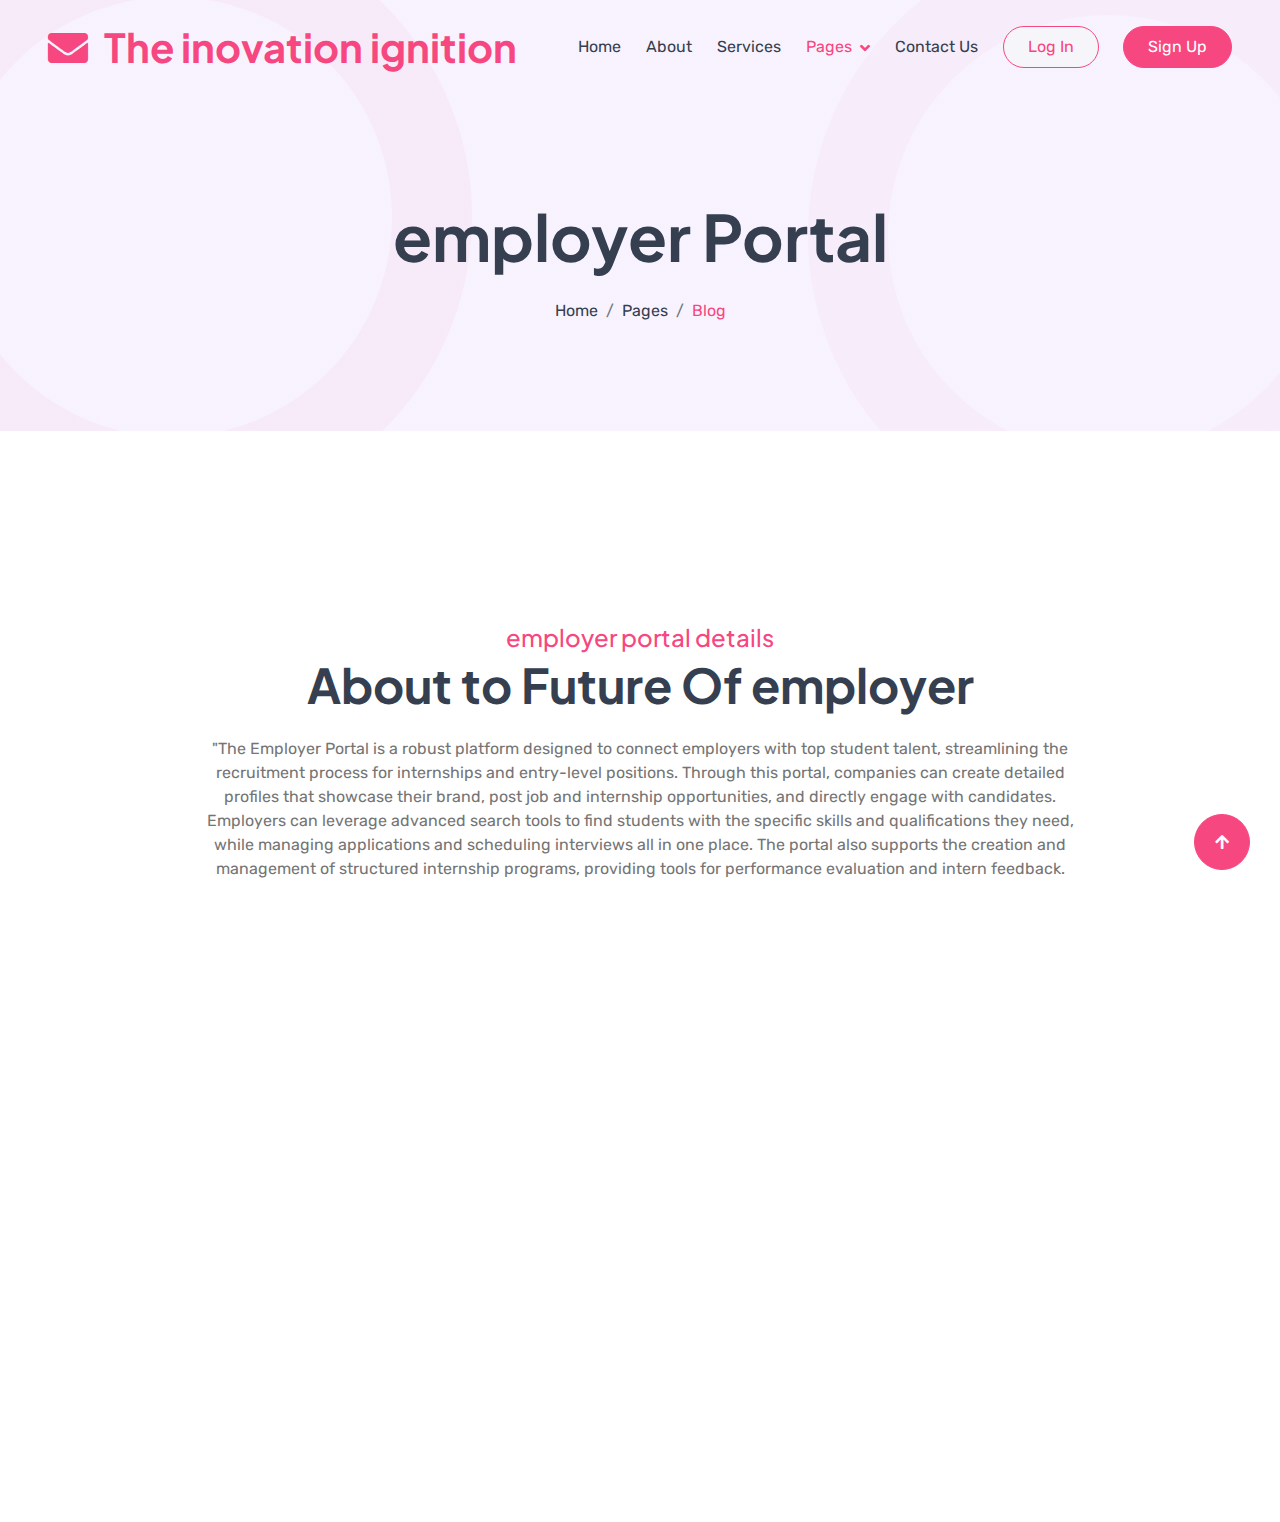
<file: employer.html>
<!DOCTYPE html>
<html lang="en">

    <head>
        <meta charset="utf-8">
        <title>THE INNOVATION IGNITION</title>
        <meta content="width=device-width, initial-scale=1.0" name="viewport">
        <meta content="" name="keywords">
        <meta content="" name="description">

        <!-- Google Web Fonts -->
        <link rel="preconnect" href="https://fonts.googleapis.com">
        <link rel="preconnect" href="https://fonts.gstatic.com" crossorigin>
        <link href="https://fonts.googleapis.com/css2?family=Plus+Jakarta+Sans:wght@500;600;700&family=Rubik:wght@400;500&display=swap" rel="stylesheet"> 

        <!-- Icon Font Stylesheet -->
        <link rel="stylesheet" href="https://use.fontawesome.com/releases/v5.15.4/css/all.css"/>
        <link href="https://cdn.jsdelivr.net/npm/bootstrap-icons@1.4.1/font/bootstrap-icons.css" rel="stylesheet">

        <!-- Libraries Stylesheet -->
        <link href="lib/animate/animate.min.css" rel="stylesheet">
        <link href="lib/owlcarousel/assets/owl.carousel.min.css" rel="stylesheet">
        <link href="lib/lightbox/css/lightbox.min.css" rel="stylesheet">


        <!-- Customized Bootstrap Stylesheet -->
        <link href="css/bootstrap.min.css" rel="stylesheet">

        <!--  Stylesheet -->
        <link href="css/style.css" rel="stylesheet">
    </head>

    <body>

        <!-- Spinner Start -->
        <div id="spinner" class="show bg-white position-fixed translate-middle w-100 vh-100 top-50 start-50 d-flex align-items-center justify-content-center">
            <div class="spinner-border text-primary" style="width: 3rem; height: 3rem;" role="status">
                <span class="sr-only">Loading...</span>
            </div>
        </div>
        <!-- Spinner End -->


        <!-- Navbar & Hero Start -->
        <div class="container-fluid p-0">
            <nav class="navbar navbar-expand-lg navbar-light bg-transparent px-4 px-lg-5 py-3 py-lg-0">
                <a href="index.html" class="navbar-brand p-0">
                    <h1 class="display-6 text-primary m-0"><i class="fas fa-envelope me-3"></i>The inovation ignition</h1>
                    <!-- <img src="img/logo.png" alt="Logo"> -->
                </a>
                <button class="navbar-toggler" type="button" data-bs-toggle="collapse" data-bs-target="#navbarCollapse">
                    <span class="fa fa-bars"></span>
                </button>
                <div class="collapse navbar-collapse" id="navbarCollapse">
                    <div class="navbar-nav ms-auto py-0">
                        <a href="index.html" class="nav-item nav-link">Home</a>
                        <a href="about.html" class="nav-item nav-link">About</a>
                        <a href="service.html" class="nav-item nav-link">Services</a>
                        <div class="nav-item dropdown">
                            <a href="#" class="nav-link dropdown-toggle active" data-bs-toggle="dropdown">Pages</a>
                            <div class="dropdown-menu m-0">
                                <a href="feature.html" class="dropdown-item">Features</a>
                                <a href="blog.html" class="dropdown-item active">Blog</a>
                                <a href="404.html" class="dropdown-item">404 Page</a>
                            </div>
                        </div>
                        <a href="contact.html" class="nav-item nav-link">Contact Us</a>
                    </div>
                    <a href="#" class="btn btn-light border border-primary rounded-pill text-primary py-2 px-4 me-4">Log In</a>
                    <a href="#" class="btn btn-primary rounded-pill text-white py-2 px-4">Sign Up</a>
                </div>
            </nav>
        </div>
        <!-- Navbar & Hero End -->


         <!-- Header Start -->
         <div class="container-fluid bg-breadcrumb">
            <ul class="breadcrumb-animation">
                <li></li>
                <li></li>
                <li></li>
                <li></li>
                <li></li>
                <li></li>
                <li></li>
                <li></li>
                <li></li>
                <li></li>
            </ul>
            <div class="container text-center py-5" style="max-width: 900px;">
                <h3 class="display-3 mb-4 wow fadeInDown" data-wow-delay="0.1s">employer Portal</h1>
                <ol class="breadcrumb justify-content-center mb-0 wow fadeInDown" data-wow-delay="0.3s">
                    <li class="breadcrumb-item"><a href="index.html">Home</a></li>
                    <li class="breadcrumb-item"><a href="#">Pages</a></li>
                    <li class="breadcrumb-item active text-primary">Blog</li>
                </ol>    
            </div>
        </div>
        <!-- Header End -->


        <!-- Service Start -->
        <div class="container-fluid service py-5">
            <div class="container py-5">
                <div class="text-center mx-auto mb-5 wow fadeInUp" data-wow-delay="0.1s" style="max-width: 900px;">
                    <h4 class="mb-1 text-primary">employer portal details</details></h4>
                    <h1 class="display-5 mb-4">About to Future Of employer</h1>
                    <p class="mb-0">"The Employer Portal is a robust platform designed to connect employers with top student talent, streamlining the recruitment process for internships and entry-level positions. Through this portal, companies can create detailed profiles that showcase their brand, post job and internship opportunities, and directly engage with candidates. Employers can leverage advanced search tools to find students with the specific skills and qualifications they need, while managing applications and scheduling interviews all in one place. The portal also supports the creation and management of structured internship programs, providing tools for performance evaluation and intern feedback.
                    </p>
                </div>
                <div class="row g-4 justify-content-center">
                    <div class="col-md-6 col-lg-4 col-xl-3 wow fadeInUp" data-wow-delay="0.1s">
                        <div class="service-item text-center rounded p-4">
                            <div class="service-icon d-inline-block bg-light rounded p-4 mb-4"><i class="fas fa-mail-bulk fa-5x text-secondary"></i></div>
                            <div class="service-content">
                                <h4 class="mb-4">Company Profiles management:</h4>
                                <p class="mb-4">Employers can create and manage detailed company profiles
                                </p>
                                <a href="#" class="btn btn-light rounded-pill text-primary py-2 px-4">Read More</a>
                            </div>
                        </div>
                    </div>
                    <div class="col-md-6 col-lg-4 col-xl-3 wow fadeInUp" data-wow-delay="0.3s">
                        <div class="service-item text-center rounded p-4">
                            <div class="service-icon d-inline-block bg-light rounded p-4 mb-4"><i class="fas fa-thumbs-up fa-5x text-secondary"></i></div>
                            <div class="service-content">
                                <h4 class="mb-4">Candidate Search & Filtering:                                </h4>
                                <p class="mb-4">Use advanced filters to search for candidates based on skills, education, experience, and more.
                                </p>
                                <a href="#" class="btn btn-light rounded-pill text-primary py-2 px-4">Read More</a>
                            </div>
                        </div>
                    </div>
                    <div class="col-md-6 col-lg-4 col-xl-3 wow fadeInUp" data-wow-delay="0.5s">
                        <div class="service-item text-center rounded p-4">
                            <div class="service-icon d-inline-block bg-light rounded p-4 mb-4"><i class="fa fa-subway fa-5x text-secondary"></i></div>
                            <div class="service-content">
                                <h4 class="mb-4">Job & Internship Postings:</h4>
                                <p class="mb-4">Include requirements, responsibilities, application deadlines, and preferred qualifications.
                                </p>
                                <a href="#" class="btn btn-light rounded-pill text-primary py-2 px-4">Read More</a>
                            </div>
                        </div>
                    </div>
                    <div class="col-md-6 col-lg-4 col-xl-3 wow fadeInUp" data-wow-delay="0.7s">
                        <div class="service-item text-center rounded p-4">
                            <div class="service-icon d-inline-block bg-light rounded p-4 mb-4"><i class="fas fa-sitemap fa-5x text-secondary"></i></div>
                            <div class="service-content">
                                <h4 class="mb-4">Internship Program Management:</h4>
                                <p class="mb-4">Connect with alumni and professionals in your field who offer guidance on securing and excelling in internships.
                                </p>
                                <a href="#" class="btn btn-light rounded-pill text-primary py-2 px-4">Read More</a>
                            </div>
                        </div>
                        </div>
                    </div>
                </div>
            </div>
        </div>
        <!-- Footer End -->


        <!-- Back to Top -->
        <a href="#" class="btn btn-primary btn-lg-square back-to-top"><i class="fa fa-arrow-up"></i></a>   

        
    <!-- JavaScript Libraries -->
    <script src="https://ajax.googleapis.com/ajax/libs/jquery/3.6.4/jquery.min.js"></script>
    <script src="https://cdn.jsdelivr.net/npm/bootstrap@5.0.0/dist/js/bootstrap.bundle.min.js"></script>
    <script src="lib/wow/wow.min.js"></script>
    <script src="lib/easing/easing.min.js"></script>
    <script src="lib/waypoints/waypoints.min.js"></script>
    <script src="lib/counterup/counterup.min.js"></script>
    <script src="lib/owlcarousel/owl.carousel.min.js"></script>
    <script src="lib/lightbox/js/lightbox.min.js"></script>
     <!-- Javascript -->
     <script src="js/main.js"></script>


    </body>

</html>
</file>
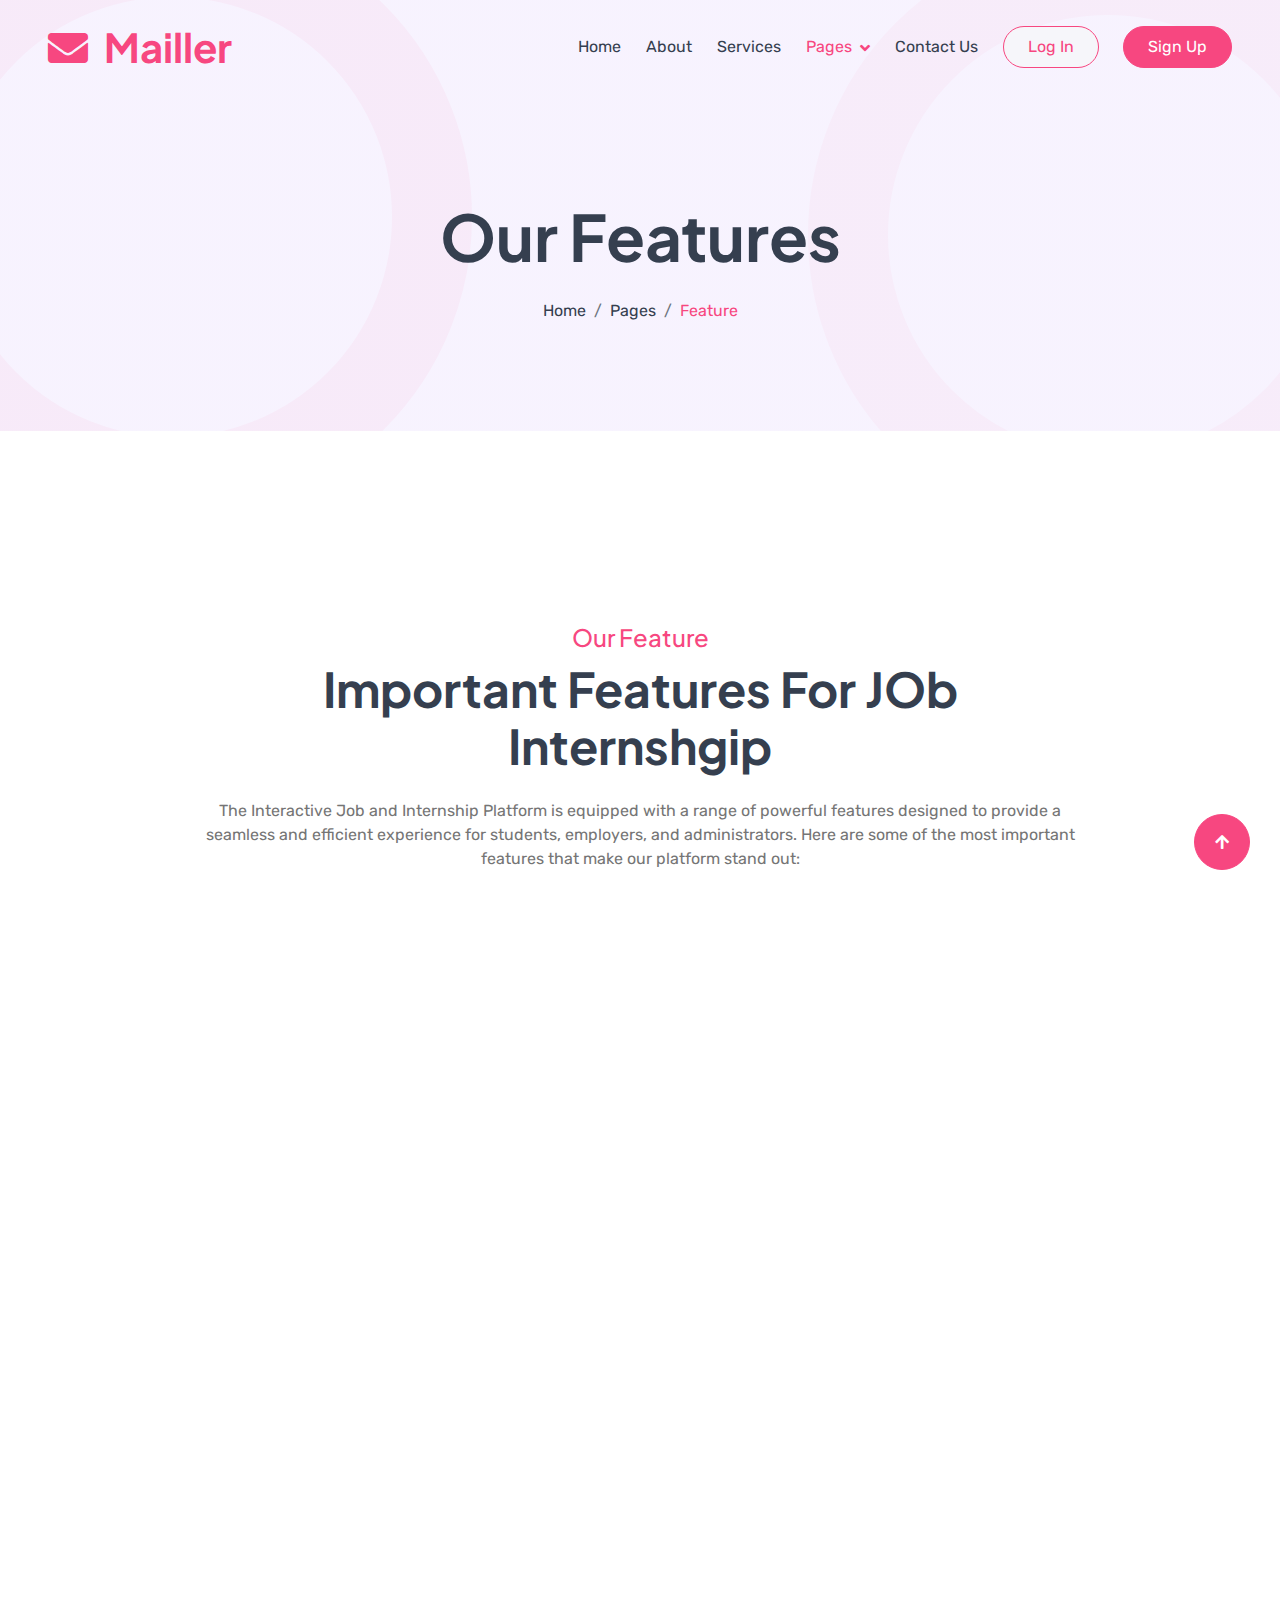
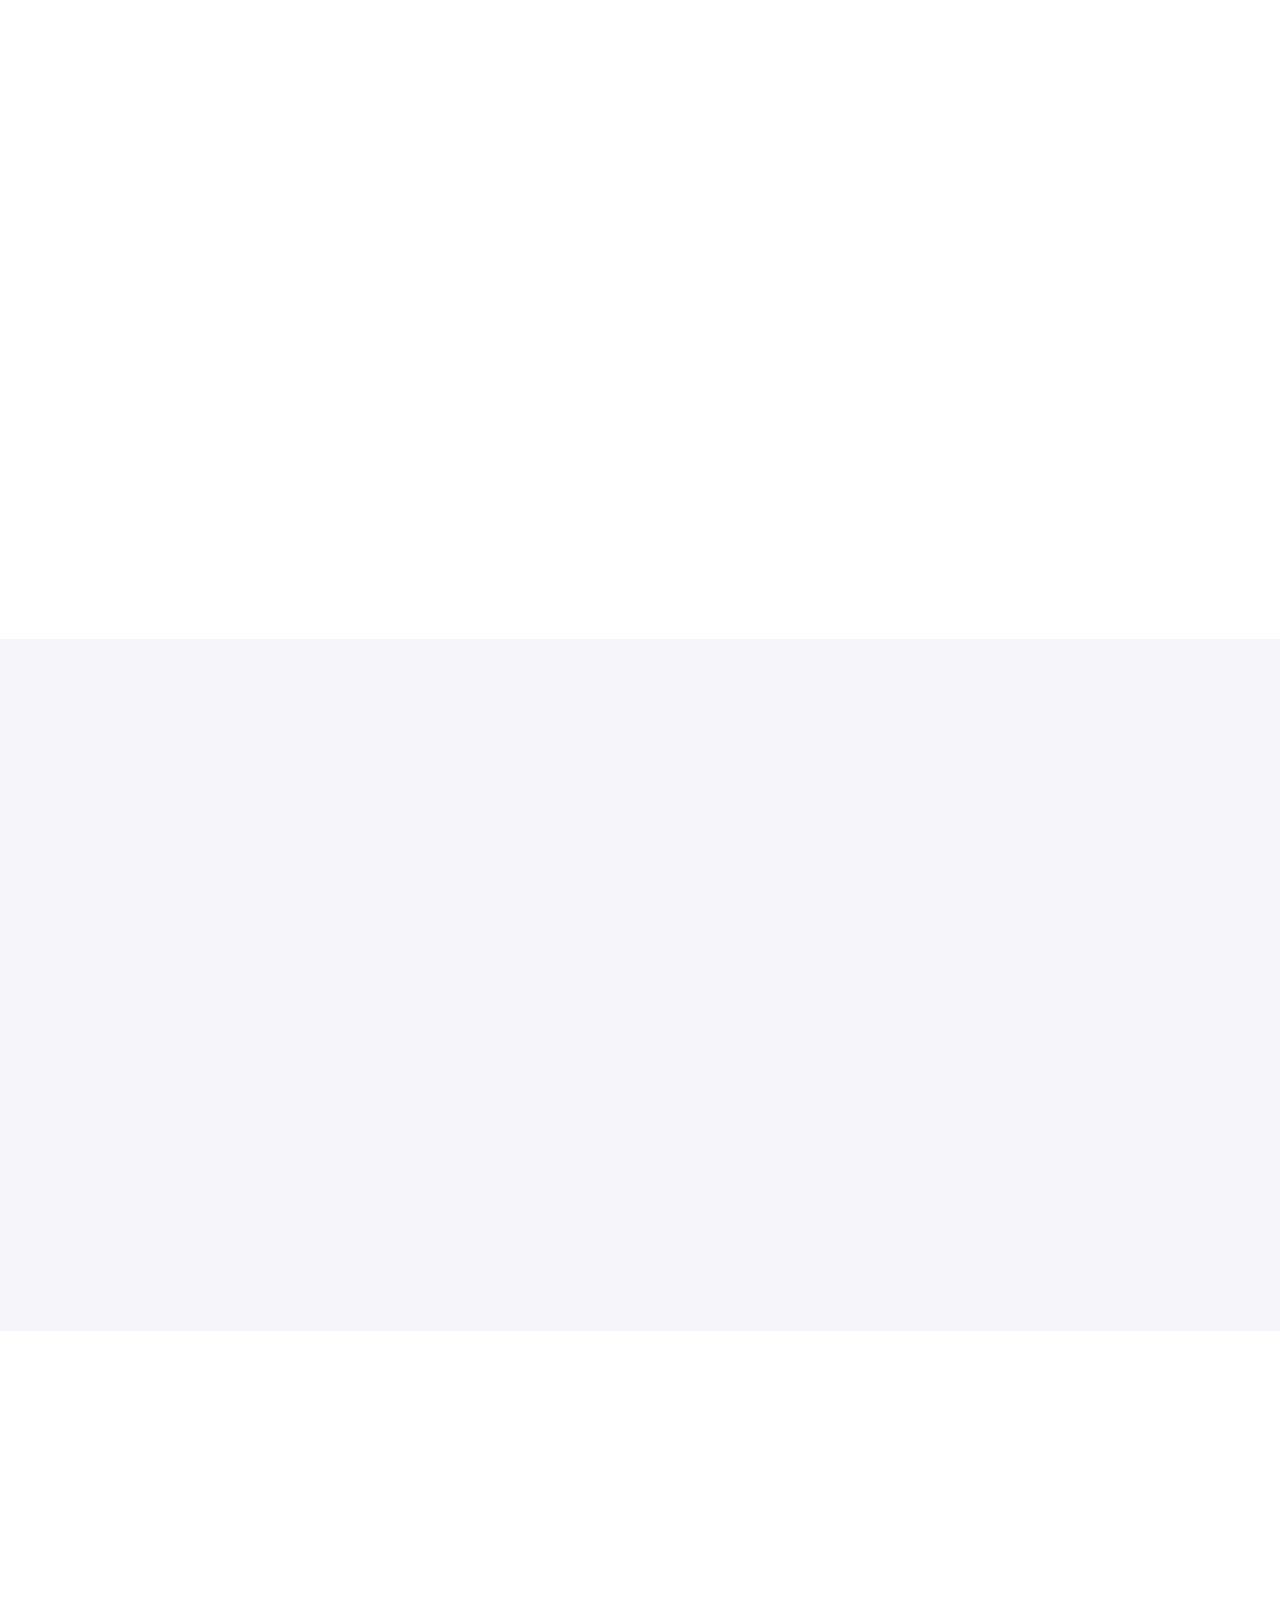
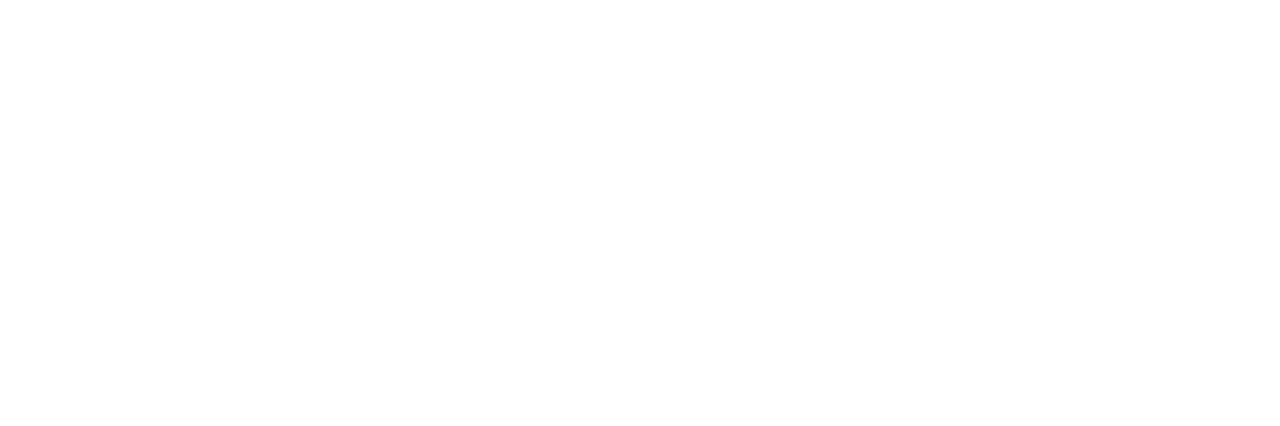
<file: feature.html>
<!DOCTYPE html>
<html lang="en">

    <head>
        <meta charset="utf-8">
        <title>The Innovation ignition</title>
        <meta content="width=device-width, initial-scale=1.0" name="viewport">
        <meta content="" name="keywords">
        <meta content="" name="description">

        <!-- Google Web Fonts -->
        <link rel="preconnect" href="https://fonts.googleapis.com">
        <link rel="preconnect" href="https://fonts.gstatic.com" crossorigin>
        <link href="https://fonts.googleapis.com/css2?family=Plus+Jakarta+Sans:wght@500;600;700&family=Rubik:wght@400;500&display=swap" rel="stylesheet"> 

        <!-- Icon Font Stylesheet -->
        <link rel="stylesheet" href="https://use.fontawesome.com/releases/v5.15.4/css/all.css"/>
        <link href="https://cdn.jsdelivr.net/npm/bootstrap-icons@1.4.1/font/bootstrap-icons.css" rel="stylesheet">

        <!-- Libraries Stylesheet -->
        <link href="lib/animate/animate.min.css" rel="stylesheet">
        <link href="lib/owlcarousel/assets/owl.carousel.min.css" rel="stylesheet">
        <link href="lib/lightbox/css/lightbox.min.css" rel="stylesheet">


        <!-- Customized Bootstrap Stylesheet -->
        <link href="css/bootstrap.min.css" rel="stylesheet">

        <!-- Template Stylesheet -->
        <link href="css/style.css" rel="stylesheet">
    </head>

    <body>

        <!-- Spinner Start -->
        <div id="spinner" class="show bg-white position-fixed translate-middle w-100 vh-100 top-50 start-50 d-flex align-items-center justify-content-center">
            <div class="spinner-border text-primary" style="width: 3rem; height: 3rem;" role="status">
                <span class="sr-only">Loading...</span>
            </div>
        </div>
        <!-- Spinner End -->


        <!-- Navbar & Hero Start -->
        <div class="container-fluid p-0">
            <nav class="navbar navbar-expand-lg navbar-light bg-transparent px-4 px-lg-5 py-3 py-lg-0">
                <a href="index.html" class="navbar-brand p-0">
                    <h1 class="display-6 text-primary m-0"><i class="fas fa-envelope me-3"></i>Mailler</h1>
                    <!-- <img src="img/logo.png" alt="Logo"> -->
                </a>
                <button class="navbar-toggler" type="button" data-bs-toggle="collapse" data-bs-target="#navbarCollapse">
                    <span class="fa fa-bars"></span>
                </button>
                <div class="collapse navbar-collapse" id="navbarCollapse">
                    <div class="navbar-nav ms-auto py-0">
                        <a href="index.html" class="nav-item nav-link">Home</a>
                        <a href="about.html" class="nav-item nav-link">About</a>
                        <a href="service.html" class="nav-item nav-link">Services</a>
                        <div class="nav-item dropdown">
                            <a href="#" class="nav-link dropdown-toggle active" data-bs-toggle="dropdown">Pages</a>
                            <div class="dropdown-menu m-0">
                                <a href="feature.html" class="dropdown-item active">Features</a>
                                <a href="blog.html" class="dropdown-item">Blog</a>
                                <a href="404.html" class="dropdown-item">404 Page</a>
                            </div>
                        </div>
                        <a href="contact.html" class="nav-item nav-link">Contact Us</a>
                    </div>
                    <a href="#" class="btn btn-light border border-primary rounded-pill text-primary py-2 px-4 me-4">Log In</a>
                    <a href="#" class="btn btn-primary rounded-pill text-white py-2 px-4">Sign Up</a>
                </div>
            </nav>
        </div>
        <!-- Navbar & Hero End -->


         <!-- Header Start -->
         <div class="container-fluid bg-breadcrumb">
            <ul class="breadcrumb-animation">
                <li></li>
                <li></li>
                <li></li>
                <li></li>
                <li></li>
                <li></li>
                <li></li>
                <li></li>
                <li></li>
                <li></li>
            </ul>
            <div class="container text-center py-5" style="max-width: 900px;">
                <h3 class="display-3 mb-4 wow fadeInDown" data-wow-delay="0.1s">Our Features</h1>
                <ol class="breadcrumb justify-content-center mb-0 wow fadeInDown" data-wow-delay="0.3s">
                    <li class="breadcrumb-item"><a href="index.html">Home</a></li>
                    <li class="breadcrumb-item"><a href="#">Pages</a></li>
                    <li class="breadcrumb-item active text-primary">Feature</li>
                </ol>    
            </div>
        </div>
        <!-- Header End -->


               <!-- Feature Start -->
               <div class="container-fluid feature overflow-hidden py-5">
                <div class="container py-5">
                    <div class="text-center mx-auto mb-5 wow fadeInUp" data-wow-delay="0.1s" style="max-width: 900px;">
                        <h4 class="text-primary">Our Feature</h4>
                        <h1 class="display-5 mb-4">Important Features For JOb Internshgip</h1>
                        <p class="mb-0">The Interactive Job and Internship Platform is equipped with a range of powerful features designed to provide a seamless and efficient experience for students, employers, and administrators. Here are some of the most important features that make our platform stand out:
                        </p>
                    </div>
                    <div class="row g-4 justify-content-center text-center mb-5">
                        <div class="col-md-6 col-lg-4 col-xl-3 wow fadeInUp" data-wow-delay="0.1s">
                            <div class="text-center p-4">
                                <div class="d-inline-block rounded bg-light p-4 mb-4"><i class="fas fa-envelope fa-5x text-secondary"></i></div>
                                <div class="feature-content">
                                    <a href="#" class="h4">Personalized Matching Algorithms<i class="fa fa-long-arrow-alt-right"></i></a>
                                    <p class="mt-4 mb-0">Our platform leverages advanced algorithms to match students with job and internship opportunities that align with their skills, interests, and academic background
                                    </p>
                                </div>
                            </div>
                        </div>
                        <div class="col-md-6 col-lg-4 col-xl-3 wow fadeInUp" data-wow-delay="0.3s">
                            <div class="text-center p-4">
                                <div class="d-inline-block rounded bg-light p-4 mb-4"><i class="fas fa-mail-bulk fa-5x text-secondary"></i></div>
                                <div class="feature-content">
                                    <a href="#" class="h4">User-Friendly Dashboards<i class="fa fa-long-arrow-alt-right"></i></a>
                                    <p class="mt-4 mb-0">Our platform offers robust search and filter capabilities, allowing users to quickly find opportunities or candidates that meet specific criteria, such as location, industry, skill set, and eligibility requirements.
                                </div>
                            </div>
                        </div>
                        <div class="col-md-6 col-lg-4 col-xl-3 wow fadeInUp" data-wow-delay="0.5s">
                            <div class="text-center rounded p-4">
                                <div class="d-inline-block rounded bg-light p-4 mb-4"><i class="fas fa-sitemap fa-5x text-secondary"></i></div>
                                <div class="feature-content">
                                    <a href="#" class="h4">Comprehensive Search and Filter Options <i class="fa fa-long-arrow-alt-right"></i></a>
                                    <p class="mt-4 mb-0">Lorem ipsum dolor sit amet consectetur adipisicing elit.consectetur adipisicing elit
                                    </p>
                                </div>
                            </div>
                        </div>
                        <div class="col-md-6 col-lg-4 col-xl-3 wow fadeInUp" data-wow-delay="0.7s">
                            <div class="text-center rounded p-4">
                                <div class="d-inline-block rounded bg-light p-4 mb-4"><i class="fas fa-tasks fa-5x text-secondary"></i></div>
                                <div class="feature-content">
                                    <a href="#" class="h4">Secure Profile Management<i class="fa fa-long-arrow-alt-right"></i></a>
                                    <p class="mt-4 mb-0">Students and employers can create and manage detailed profiles, ensuring that all relevant information is readily available. Students can upload resumes, certifications, and other documents
                                    </p>
                                </div>
                            </div>
                        </div>
                        <div class="col-12 wow fadeInUp" data-wow-delay="0.1s">
                            <div class="my-3">
                                <a href="#" class="btn btn-primary d-inline rounded-pill px-5 py-3">More Features</a>
                            </div>
                        </div>
                    </div>
                    <div class="row g-5 pt-5" style="margin-top: 6rem;">
                        <div class="col-lg-6 wow fadeInLeft" data-wow-delay="0.1s">
                            <div class="feature-img RotateMoveLeft h-100" style="object-fit: cover;">
                                <img src="img/features-1.png" class="img-fluid w-100 h-100" alt="">
                            </div>
                        </div>
                        <div class="col-lg-6 wow fadeInRight" data-wow-delay="0.1s">
                            <h4 class="text-primary">Fearutes</h4>
                            <h1 class="display-5 mb-4">Push Your Visitors Into Happy Students</h1>
                            <p class="mb-4">Our mission is to transform every visitor into a successful, happy student who is well-prepared for the future. Here’s how we ensure that students not only find opportunities but also thrive in their chosen careers:
                            </p>
                            <div class="row g-4">
                                <div class="col-6">
                                    <div class="d-flex">
                                        <i class="fas fa-newspaper fa-4x text-secondary"></i>
                                        <div class="d-flex flex-column ms-3">
                                            <h2 class="mb-0 fw-bold">6252</h2>
                                            <small class="text-dark">internships</small>
                                        </div>
                                    </div>
                                </div>
                                <div class="col-6">
                                    <div class="d-flex">
                                        <i class="fas fa-users fa-4x text-secondary"></i>
                                        <div class="d-flex flex-column ms-3">
                                            <h2 class="mb-0 fw-bold">6560</h2>
                                            <small class="text-dark">Happy Students</small>
                                        </div>
                                    </div>
                                </div>
                            </div>
                            <div class="my-4">
                                <a href="#" class="btn btn-primary rounded-pill py-3 px-5">Read More</a>
                            </div>
                        </div>
                    </div>
                </div>
            </div>
            <!-- Feature End -->


        <!-- FAQ Start -->
        <div class="container-fluid FAQ bg-light overflow-hidden py-5">
            <div class="container py-5">
                <div class="row g-5 align-items-center">
                    <div class="col-lg-6 wow fadeInLeft" data-wow-delay="0.1s">
                       <div class="accordion" id="accordionExample">
                            <div class="accordion-item border-0 mb-4">
                                <h2 class="accordion-header" id="headingOne">
                                    <button class="accordion-button rounded-top" type="button" data-bs-toggle="collapse" data-bs-target="#collapseOne" aria-expanded="true" aria-controls="collapseTOne">
                                        Why did you choose Our Email Services?
                                    </button>
                                </h2>
                                <div id="collapseOne" class="accordion-collapse collapse show" aria-labelledby="headingOne" data-bs-parent="#accordionExample">
                                    <div class="accordion-body my-2">
                                        <h5>Dolor sit amet consectetur adipisicing elit.</h5>
                                        <p>Lorem ipsum dolor sit amet consectetur adipisicing elit. Ad nemo impedit, sapiente quis illo quia nulla atque maxime fuga minima ipsa quae cum consequatur, sit, delectus exercitationem odit officiis maiores! Neque, quidem corrupti modi architecto eos saepe incidunt dignissimos rerum.</p>
                                        <p>Lorem ipsum dolor sit amet consectetur adipisicing elit. Dicta distinctio hic fuga odio excepturi ducimus sequi at. Doloribus, non aspernatur.</p>
                                    </div>
                                </div>
                            </div>
                            <div class="accordion-item border-0 mb-4">
                                <h2 class="accordion-header" id="headingTwo">
                                    <button class="accordion-button collapsed rounded-top" type="button" data-bs-toggle="collapse" data-bs-target="#collapseTwo" aria-expanded="false" aria-controls="collapseTwo">
                                        Are there any hidden charges? 
                                    </button>
                                </h2>
                                <div id="collapseTwo" class="accordion-collapse collapse" aria-labelledby="headingTwo" data-bs-parent="#accordionExample">
                                    <div class="accordion-body my-2">
                                        <h5>Dolor sit amet consectetur adipisicing elit.</h5>
                                        <p>Lorem ipsum dolor sit amet consectetur adipisicing elit. Ad nemo impedit, sapiente quis illo quia nulla atque maxime fuga minima ipsa quae cum consequatur, sit, delectus exercitationem odit officiis maiores! Neque, quidem corrupti modi architecto eos saepe incidunt dignissimos rerum.</p>
                                        <p>Lorem ipsum dolor sit amet consectetur adipisicing elit. Dicta distinctio hic fuga odio excepturi ducimus sequi at. Doloribus, non aspernatur.</p>
                                    </div>
                                </div>
                            </div>
                            <div class="accordion-item border-0">
                                <h2 class="accordion-header" id="headingThree">
                                    <button class="accordion-button collapsed rounded-top" type="button" data-bs-toggle="collapse" data-bs-target="#collapseThree" aria-expanded="false" aria-controls="collapseThree">
                                        What are the key challenges of email marketing?
                                    </button>
                                </h2>
                                <div id="collapseThree" class="accordion-collapse collapse" aria-labelledby="headingThree" data-bs-parent="#accordionExample">
                                    <div class="accordion-body my-2">
                                        <h5>Dolor sit amet consectetur adipisicing elit.</h5>
                                        <p>Lorem ipsum dolor sit amet consectetur adipisicing elit. Ad nemo impedit, sapiente quis illo quia nulla atque maxime fuga minima ipsa quae cum consequatur, sit, delectus exercitationem odit officiis maiores! Neque, quidem corrupti modi architecto eos saepe incidunt dignissimos rerum.</p>
                                        <p>Lorem ipsum dolor sit amet consectetur adipisicing elit. Dicta distinctio hic fuga odio excepturi ducimus sequi at. Doloribus, non aspernatur.</p>
                                    </div>
                                </div>
                            </div>
                       </div>
                    </div>
                    <div class="col-lg-6 wow fadeInRight" data-wow-delay="0.3s">
                        <div class="FAQ-img RotateMoveRight rounded">
                            <img src="img/about-1.png" class="img-fluid w-100" alt="">
                        </div>
                    </div>
                </div>
            </div>
        </div>
        <!-- FAQ End -->


      
        <!-- Footer Start -->
        <div class="container-fluid footer py-5 wow fadeIn" data-wow-delay="0.2s">
            <div class="container py-5">
                <div class="row g-5">
                    <div class="col-md-6 col-lg-6 col-xl-3">
                        <div class="footer-item d-flex flex-column">
                            <h4 class="text-dark mb-4">Company</h4>
                            <a href=""> Why Innovation Ignition?</a>
                            <a href=""> Our Features</a>
                            <a href=""> Our Portfolio</a>
                            <a href=""> About Us</a>
                            <a href=""> Our Blog & News</a>
                            <a href=""> Get In Touch</a>
                        </div>
                    </div>
                    <div class="col-md-6 col-lg-6 col-xl-3">
                        <div class="footer-item d-flex flex-column">
                            <h4 class="mb-4 text-dark">Quick Links</h4>
                            <a href=""> About Us</a>
                            <a href=""> Contact Us</a>
                            <a href=""> Privacy Policy</a>
                            <a href=""> Terms & Conditions</a>
                            <a href=""> Our Blog & News</a>
                            <a href=""> Our Team</a>
                        </div>
                    </div>
                    </div>
                    <div class="col-md-6 col-lg-6 col-xl-3">
                        <div class="footer-item d-flex flex-column">
                            <h4 class="mb-4 text-dark">Contact Info</h4>
                            <a href=""><i class="fa fa-map-marker-alt me-2"></i> 123 Street, Dealhi,India</a>
                            <a href=""><i class="fas fa-envelope me-2"></i> info@example.com</a>
                            <a href=""><i class="fas fa-phone me-2"></i> +91900xxx956</a>
                            <a href="" class="mb-3"><i class="fas fa-print me-2"></i> +918090xxx716</a>
                            <div class="d-flex align-items-center">
                                <i class="fas fa-share fa-2x text-secondary me-2"></i>
                                <a class="btn-square btn btn-primary rounded-circle mx-1" href=""><i class="fab fa-facebook-f"></i></a>
                                <a class="btn-square btn btn-primary rounded-circle mx-1" href=""><i class="fab fa-twitter"></i></a>
                                <a class="btn-square btn btn-primary rounded-circle mx-1" href=""><i class="fab fa-instagram"></i></a>
                                <a class="btn-square btn btn-primary rounded-circle mx-1" href=""><i class="fab fa-linkedin-in"></i></a>
                            </div>
                        </div>
                    </div>
                </div>
            </div>
        </div>
        <!-- Footer End -->


        <!-- Back to Top -->
        <a href="#" class="btn btn-primary btn-lg-square back-to-top"><i class="fa fa-arrow-up"></i></a>   

        
    <!-- JavaScript Libraries -->
    <script src="https://ajax.googleapis.com/ajax/libs/jquery/3.6.4/jquery.min.js"></script>
    <script src="https://cdn.jsdelivr.net/npm/bootstrap@5.0.0/dist/js/bootstrap.bundle.min.js"></script>
    <script src="lib/wow/wow.min.js"></script>
    <script src="lib/easing/easing.min.js"></script>
    <script src="lib/waypoints/waypoints.min.js"></script>
    <script src="lib/counterup/counterup.min.js"></script>
    <script src="lib/owlcarousel/owl.carousel.min.js"></script>
    <script src="lib/lightbox/js/lightbox.min.js"></script>

 <!-- Javascript -->
     <script src="js/main.js"></script>

</html>
</file>
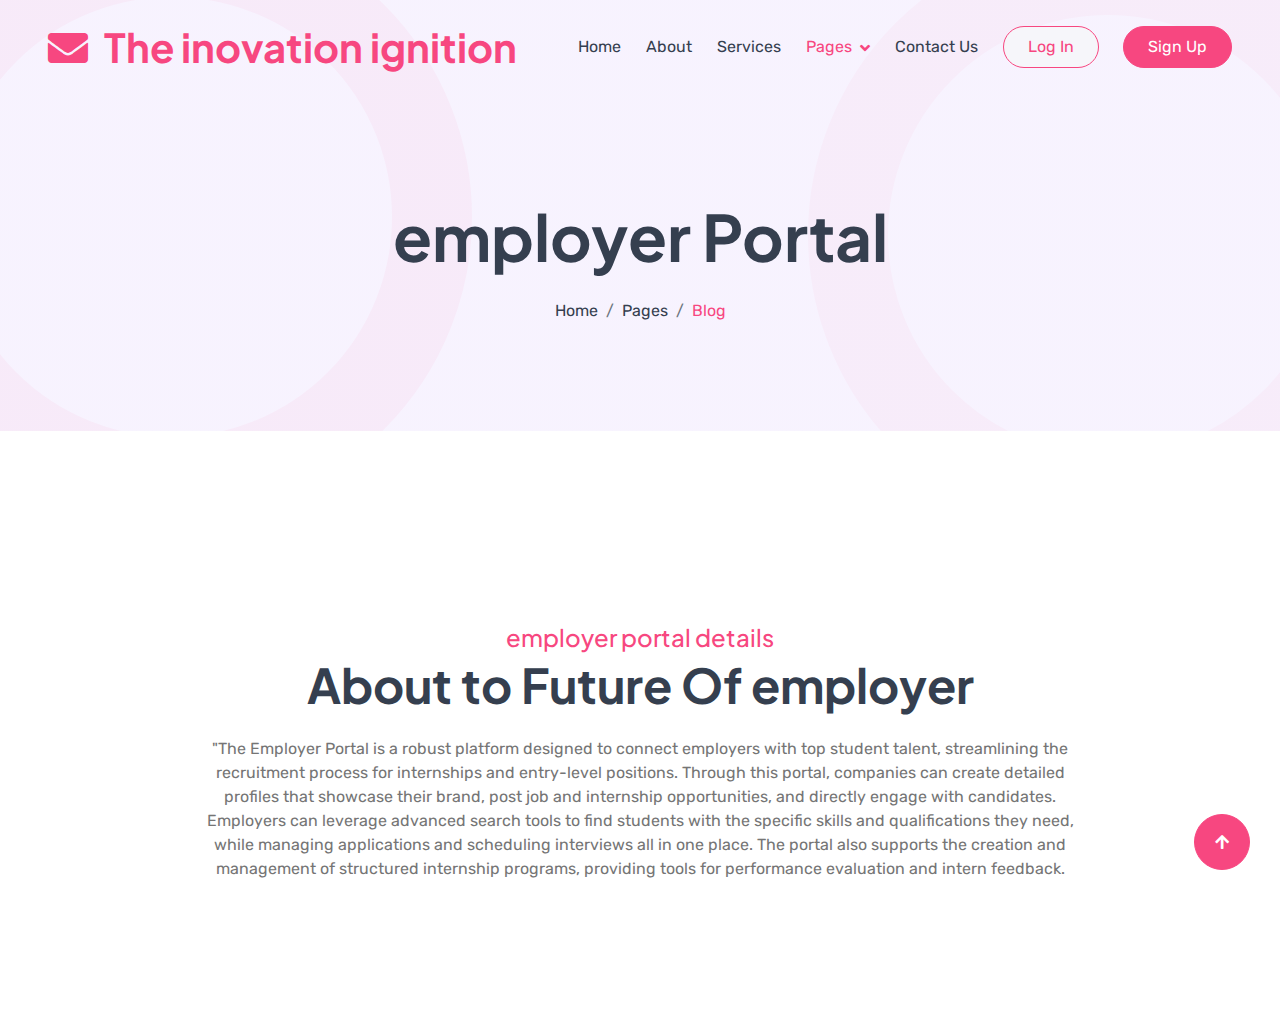
<file: job.html>
<!DOCTYPE html>
<html lang="en">

    <head>
        <meta charset="utf-8">
        <title>THE INNOVATION IGNITION</title>
        <meta content="width=device-width, initial-scale=1.0" name="viewport">
        <meta content="" name="keywords">
        <meta content="" name="description">

        <!-- Google Web Fonts -->
        <link rel="preconnect" href="https://fonts.googleapis.com">
        <link rel="preconnect" href="https://fonts.gstatic.com" crossorigin>
        <link href="https://fonts.googleapis.com/css2?family=Plus+Jakarta+Sans:wght@500;600;700&family=Rubik:wght@400;500&display=swap" rel="stylesheet"> 

        <!-- Icon Font Stylesheet -->
        <link rel="stylesheet" href="https://use.fontawesome.com/releases/v5.15.4/css/all.css"/>
        <link href="https://cdn.jsdelivr.net/npm/bootstrap-icons@1.4.1/font/bootstrap-icons.css" rel="stylesheet">

        <!-- Libraries Stylesheet -->
        <link href="lib/animate/animate.min.css" rel="stylesheet">
        <link href="lib/owlcarousel/assets/owl.carousel.min.css" rel="stylesheet">
        <link href="lib/lightbox/css/lightbox.min.css" rel="stylesheet">


        <!-- Customized Bootstrap Stylesheet -->
        <link href="css/bootstrap.min.css" rel="stylesheet">

        <!--  Stylesheet -->
        <link href="css/style.css" rel="stylesheet">
    </head>

    <body>

        <!-- Spinner Start -->
        <div id="spinner" class="show bg-white position-fixed translate-middle w-100 vh-100 top-50 start-50 d-flex align-items-center justify-content-center">
            <div class="spinner-border text-primary" style="width: 3rem; height: 3rem;" role="status">
                <span class="sr-only">Loading...</span>
            </div>
        </div>
        <!-- Spinner End -->


        <!-- Navbar & Hero Start -->
        <div class="container-fluid p-0">
            <nav class="navbar navbar-expand-lg navbar-light bg-transparent px-4 px-lg-5 py-3 py-lg-0">
                <a href="index.html" class="navbar-brand p-0">
                    <h1 class="display-6 text-primary m-0"><i class="fas fa-envelope me-3"></i>The inovation ignition</h1>
                    <!-- <img src="img/logo.png" alt="Logo"> -->
                </a>
                <button class="navbar-toggler" type="button" data-bs-toggle="collapse" data-bs-target="#navbarCollapse">
                    <span class="fa fa-bars"></span>
                </button>
                <div class="collapse navbar-collapse" id="navbarCollapse">
                    <div class="navbar-nav ms-auto py-0">
                        <a href="index.html" class="nav-item nav-link">Home</a>
                        <a href="about.html" class="nav-item nav-link">About</a>
                        <a href="service.html" class="nav-item nav-link">Services</a>
                        <div class="nav-item dropdown">
                            <a href="#" class="nav-link dropdown-toggle active" data-bs-toggle="dropdown">Pages</a>
                            <div class="dropdown-menu m-0">
                                <a href="feature.html" class="dropdown-item">Features</a>
                                <a href="blog.html" class="dropdown-item active">Blog</a>
                                <a href="404.html" class="dropdown-item">404 Page</a>
                            </div>
                        </div>
                        <a href="contact.html" class="nav-item nav-link">Contact Us</a>
                    </div>
                    <a href="#" class="btn btn-light border border-primary rounded-pill text-primary py-2 px-4 me-4">Log In</a>
                    <a href="#" class="btn btn-primary rounded-pill text-white py-2 px-4">Sign Up</a>
                </div>
            </nav>
        </div>
        <!-- Navbar & Hero End -->


         <!-- Header Start -->
         <div class="container-fluid bg-breadcrumb">
            <ul class="breadcrumb-animation">
                <li></li>
                <li></li>
                <li></li>
                <li></li>
                <li></li>
                <li></li>
                <li></li>
                <li></li>
                <li></li>
                <li></li>
            </ul>
            <div class="container text-center py-5" style="max-width: 900px;">
                <h3 class="display-3 mb-4 wow fadeInDown" data-wow-delay="0.1s">employer Portal</h1>
                <ol class="breadcrumb justify-content-center mb-0 wow fadeInDown" data-wow-delay="0.3s">
                    <li class="breadcrumb-item"><a href="index.html">Home</a></li>
                    <li class="breadcrumb-item"><a href="#">Pages</a></li>
                    <li class="breadcrumb-item active text-primary">Blog</li>
                </ol>    
            </div>
        </div>
        <!-- Header End -->


        <!-- Service Start -->
        <div class="container-fluid service py-5">
            <div class="container py-5">
                <div class="text-center mx-auto mb-5 wow fadeInUp" data-wow-delay="0.1s" style="max-width: 900px;">
                    <h4 class="mb-1 text-primary">employer portal details</details></h4>
                    <h1 class="display-5 mb-4">About to Future Of employer</h1>
                    <p class="mb-0">"The Employer Portal is a robust platform designed to connect employers with top student talent, streamlining the recruitment process for internships and entry-level positions. Through this portal, companies can create detailed profiles that showcase their brand, post job and internship opportunities, and directly engage with candidates. Employers can leverage advanced search tools to find students with the specific skills and qualifications they need, while managing applications and scheduling interviews all in one place. The portal also supports the creation and management of structured internship programs, providing tools for performance evaluation and intern feedback.
                    </p>
                </div>

        <!-- Back to Top -->
        <a href="#" class="btn btn-primary btn-lg-square back-to-top"><i class="fa fa-arrow-up"></i></a>   

        
    <!-- JavaScript Libraries -->
    <script src="https://ajax.googleapis.com/ajax/libs/jquery/3.6.4/jquery.min.js"></script>
    <script src="https://cdn.jsdelivr.net/npm/bootstrap@5.0.0/dist/js/bootstrap.bundle.min.js"></script>
    <script src="lib/wow/wow.min.js"></script>
    <script src="lib/easing/easing.min.js"></script>
    <script src="lib/waypoints/waypoints.min.js"></script>
    <script src="lib/counterup/counterup.min.js"></script>
    <script src="lib/owlcarousel/owl.carousel.min.js"></script>
    <script src="lib/lightbox/js/lightbox.min.js"></script>
     <!-- Javascript -->
     <script src="js/main.js"></script>


    </body>

</html>
</file>
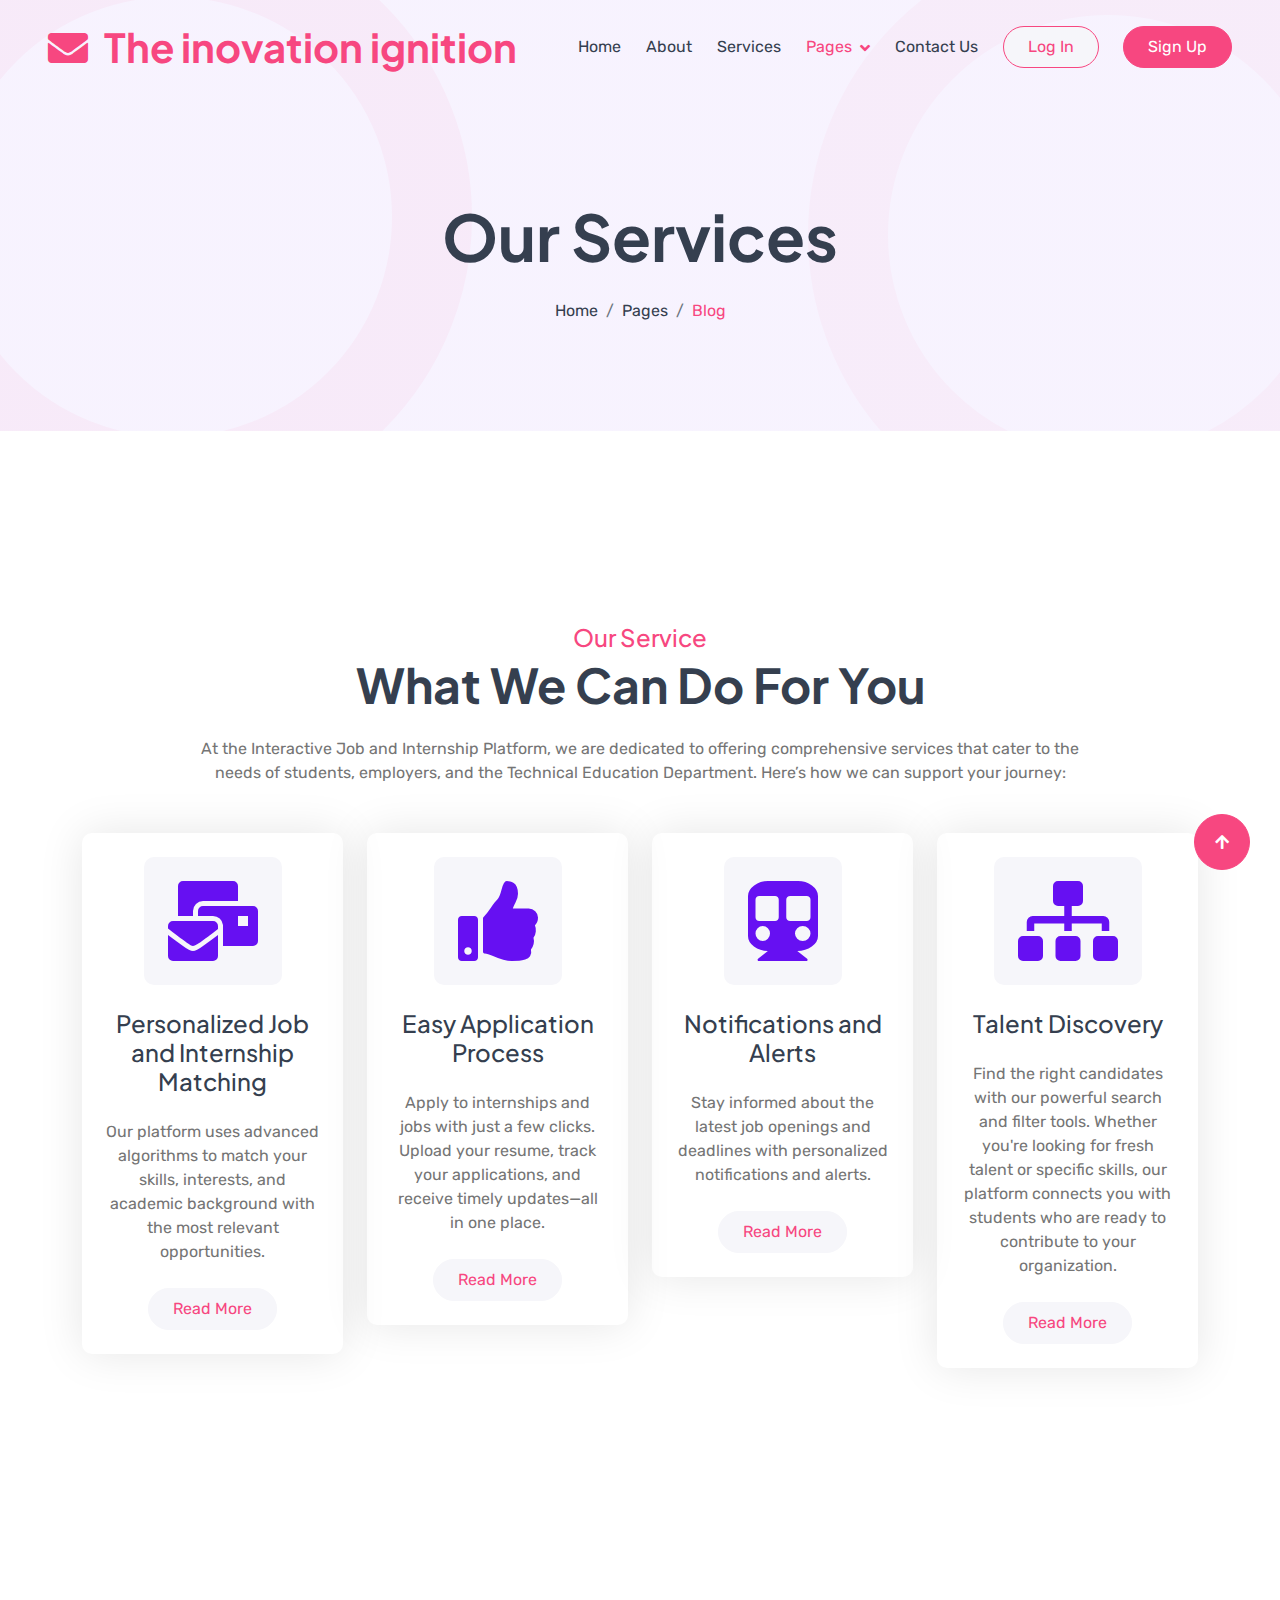
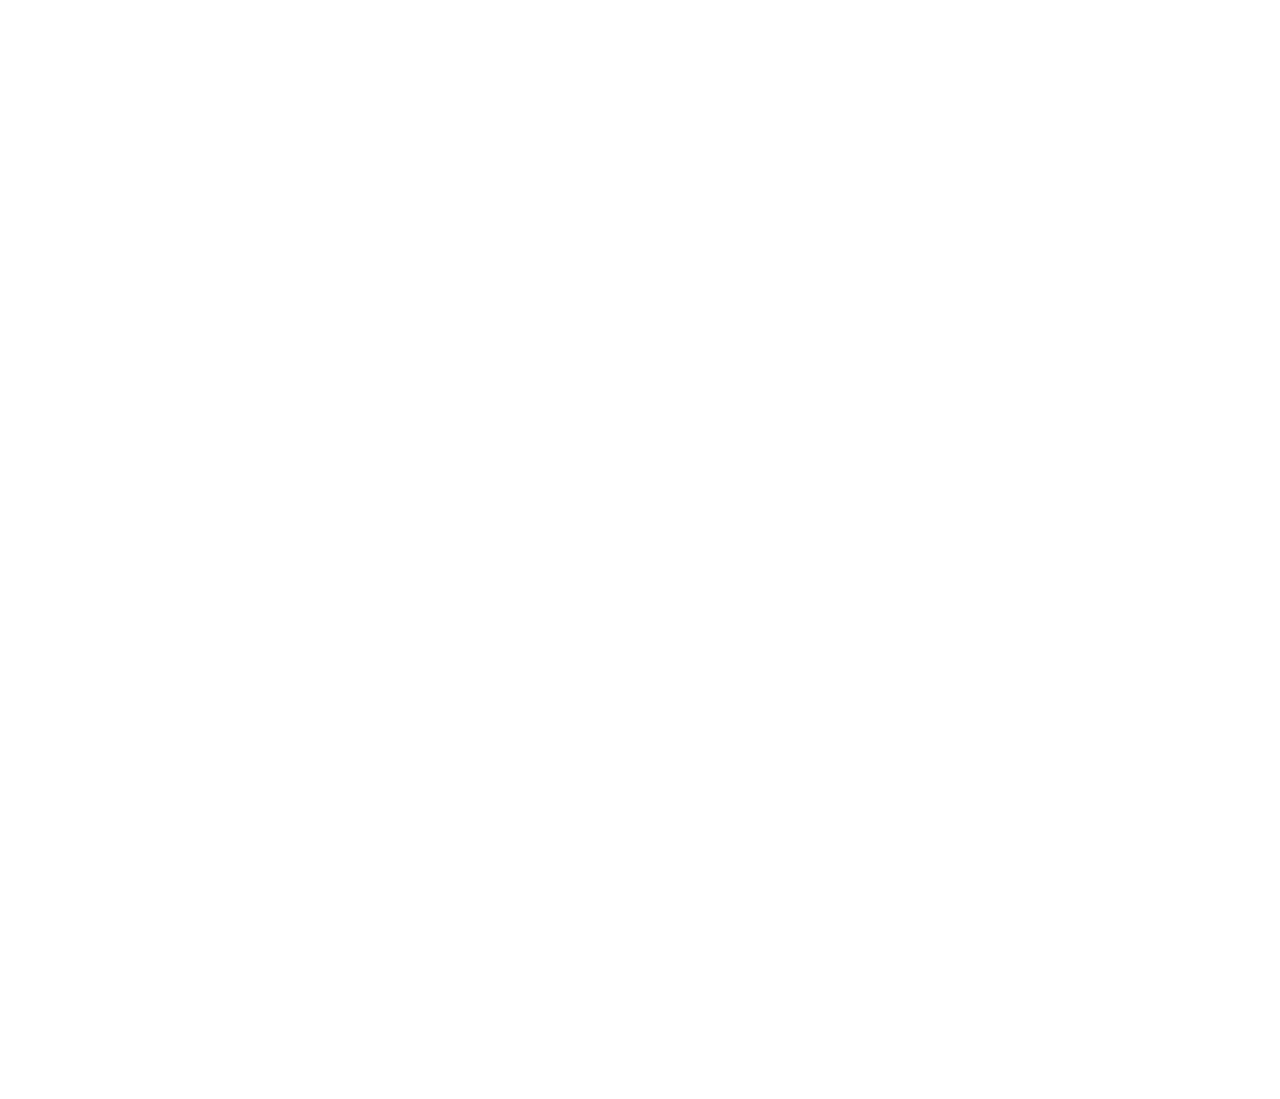
<file: service.html>
<!DOCTYPE html>
<html lang="en">

    <head>
        <meta charset="utf-8">
        <title>THE INNOVATION IGNITION</title>
        <meta content="width=device-width, initial-scale=1.0" name="viewport">
        <meta content="" name="keywords">
        <meta content="" name="description">

        <!-- Google Web Fonts -->
        <link rel="preconnect" href="https://fonts.googleapis.com">
        <link rel="preconnect" href="https://fonts.gstatic.com" crossorigin>
        <link href="https://fonts.googleapis.com/css2?family=Plus+Jakarta+Sans:wght@500;600;700&family=Rubik:wght@400;500&display=swap" rel="stylesheet"> 

        <!-- Icon Font Stylesheet -->
        <link rel="stylesheet" href="https://use.fontawesome.com/releases/v5.15.4/css/all.css"/>
        <link href="https://cdn.jsdelivr.net/npm/bootstrap-icons@1.4.1/font/bootstrap-icons.css" rel="stylesheet">

        <!-- Libraries Stylesheet -->
        <link href="lib/animate/animate.min.css" rel="stylesheet">
        <link href="lib/owlcarousel/assets/owl.carousel.min.css" rel="stylesheet">
        <link href="lib/lightbox/css/lightbox.min.css" rel="stylesheet">


        <!-- Customized Bootstrap Stylesheet -->
        <link href="css/bootstrap.min.css" rel="stylesheet">

        <!--  Stylesheet -->
        <link href="css/style.css" rel="stylesheet">
    </head>

    <body>

        <!-- Spinner Start -->
        <div id="spinner" class="show bg-white position-fixed translate-middle w-100 vh-100 top-50 start-50 d-flex align-items-center justify-content-center">
            <div class="spinner-border text-primary" style="width: 3rem; height: 3rem;" role="status">
                <span class="sr-only">Loading...</span>
            </div>
        </div>
        <!-- Spinner End -->


        <!-- Navbar & Hero Start -->
        <div class="container-fluid p-0">
            <nav class="navbar navbar-expand-lg navbar-light bg-transparent px-4 px-lg-5 py-3 py-lg-0">
                <a href="index.html" class="navbar-brand p-0">
                    <h1 class="display-6 text-primary m-0"><i class="fas fa-envelope me-3"></i>The inovation ignition</h1>
                    <!-- <img src="img/logo.png" alt="Logo"> -->
                </a>
                <button class="navbar-toggler" type="button" data-bs-toggle="collapse" data-bs-target="#navbarCollapse">
                    <span class="fa fa-bars"></span>
                </button>
                <div class="collapse navbar-collapse" id="navbarCollapse">
                    <div class="navbar-nav ms-auto py-0">
                        <a href="index.html" class="nav-item nav-link">Home</a>
                        <a href="about.html" class="nav-item nav-link">About</a>
                        <a href="service.html" class="nav-item nav-link">Services</a>
                        <div class="nav-item dropdown">
                            <a href="#" class="nav-link dropdown-toggle active" data-bs-toggle="dropdown">Pages</a>
                            <div class="dropdown-menu m-0">
                                <a href="feature.html" class="dropdown-item">Features</a>
                                <a href="blog.html" class="dropdown-item active">Blog</a>
                                <a href="404.html" class="dropdown-item">404 Page</a>
                            </div>
                        </div>
                        <a href="contact.html" class="nav-item nav-link">Contact Us</a>
                    </div>
                    <a href="#" class="btn btn-light border border-primary rounded-pill text-primary py-2 px-4 me-4">Log In</a>
                    <a href="#" class="btn btn-primary rounded-pill text-white py-2 px-4">Sign Up</a>
                </div>
            </nav>
        </div>
        <!-- Navbar & Hero End -->


         <!-- Header Start -->
         <div class="container-fluid bg-breadcrumb">
            <ul class="breadcrumb-animation">
                <li></li>
                <li></li>
                <li></li>
                <li></li>
                <li></li>
                <li></li>
                <li></li>
                <li></li>
                <li></li>
                <li></li>
            </ul>
            <div class="container text-center py-5" style="max-width: 900px;">
                <h3 class="display-3 mb-4 wow fadeInDown" data-wow-delay="0.1s">Our Services</h1>
                <ol class="breadcrumb justify-content-center mb-0 wow fadeInDown" data-wow-delay="0.3s">
                    <li class="breadcrumb-item"><a href="index.html">Home</a></li>
                    <li class="breadcrumb-item"><a href="#">Pages</a></li>
                    <li class="breadcrumb-item active text-primary">Blog</li>
                </ol>    
            </div>
        </div>
        <!-- Header End -->


        <!-- Service Start -->
        <div class="container-fluid service py-5">
            <div class="container py-5">
                <div class="text-center mx-auto mb-5 wow fadeInUp" data-wow-delay="0.1s" style="max-width: 900px;">
                    <h4 class="mb-1 text-primary">Our Service</h4>
                    <h1 class="display-5 mb-4">What We Can Do For You</h1>
                    <p class="mb-0">At the Interactive Job and Internship Platform, we are dedicated to offering comprehensive services that cater to the needs of students, employers, and the Technical Education Department. Here’s how we can support your journey:
                    </p>
                </div>
                <div class="row g-4 justify-content-center">
                    <div class="col-md-6 col-lg-4 col-xl-3 wow fadeInUp" data-wow-delay="0.1s">
                        <div class="service-item text-center rounded p-4">
                            <div class="service-icon d-inline-block bg-light rounded p-4 mb-4"><i class="fas fa-mail-bulk fa-5x text-secondary"></i></div>
                            <div class="service-content">
                                <h4 class="mb-4">Personalized Job and Internship Matching</h4>
                                <p class="mb-4">Our platform uses advanced algorithms to match your skills, interests, and academic background with the most relevant opportunities.
                                </p>
                                <a href="#" class="btn btn-light rounded-pill text-primary py-2 px-4">Read More</a>
                            </div>
                        </div>
                    </div>
                    <div class="col-md-6 col-lg-4 col-xl-3 wow fadeInUp" data-wow-delay="0.3s">
                        <div class="service-item text-center rounded p-4">
                            <div class="service-icon d-inline-block bg-light rounded p-4 mb-4"><i class="fas fa-thumbs-up fa-5x text-secondary"></i></div>
                            <div class="service-content">
                                <h4 class="mb-4">Easy Application Process</h4>
                                <p class="mb-4">Apply to internships and jobs with just a few clicks. Upload your resume, track your applications, and receive timely updates—all in one place.
                                </p>
                                <a href="#" class="btn btn-light rounded-pill text-primary py-2 px-4">Read More</a>
                            </div>
                        </div>
                    </div>
                    <div class="col-md-6 col-lg-4 col-xl-3 wow fadeInUp" data-wow-delay="0.5s">
                        <div class="service-item text-center rounded p-4">
                            <div class="service-icon d-inline-block bg-light rounded p-4 mb-4"><i class="fa fa-subway fa-5x text-secondary"></i></div>
                            <div class="service-content">
                                <h4 class="mb-4">Notifications and Alerts</h4>
                                <p class="mb-4">Stay informed about the latest job openings and deadlines with personalized notifications and alerts.
                                </p>
                                <a href="#" class="btn btn-light rounded-pill text-primary py-2 px-4">Read More</a>
                            </div>
                        </div>
                    </div>
                    <div class="col-md-6 col-lg-4 col-xl-3 wow fadeInUp" data-wow-delay="0.7s">
                        <div class="service-item text-center rounded p-4">
                            <div class="service-icon d-inline-block bg-light rounded p-4 mb-4"><i class="fas fa-sitemap fa-5x text-secondary"></i></div>
                            <div class="service-content">
                                <h4 class="mb-4">Talent Discovery</h4>
                                <p class="mb-4">Find the right candidates with our powerful search and filter tools. Whether you're looking for fresh talent or specific skills, our platform connects you with students who are ready to contribute to your organization.
                                </p>
                                <a href="#" class="btn btn-light rounded-pill text-primary py-2 px-4">Read More</a>
                            </div>
                        </div>
                    </div>
                    <div class="col-md-6 col-lg-4 col-xl-3 wow fadeInUp" data-wow-delay="0.1s">
                        <div class="service-item text-center rounded p-4">
                            <div class="service-icon d-inline-block bg-light rounded p-4 mb-4"><i class="fas fa-mail-bulk fa-5x text-secondary"></i></div>
                            <div class="service-content">
                                <h4 class="mb-4">Job and Internship Posting</h4>
                                <p class="mb-4">Create detailed listings that attract the best candidates. Manage applications, communicate with potential hires, and make informed decisions using our user-friendly employer portal.
                                </p>
                                <a href="#" class="btn btn-light rounded-pill text-primary py-2 px-4">Read More</a>
                            </div>
                        </div>
                    </div>
                    <div class="col-md-6 col-lg-4 col-xl-3 wow fadeInUp" data-wow-delay="0.3s">
                        <div class="service-item text-center rounded p-4">
                            <div class="service-icon d-inline-block bg-light rounded p-4 mb-4"><i class="fas fa-thumbs-up fa-5x text-secondary"></i></div>
                            <div class="service-content">
                                <h4 class="mb-4">Analytics and Insights </h4>
                                <p class="mb-4">Gain valuable insights into candidate engagement and job matching performance to optimize your hiring process.
                                </p>
                                <a href="#" class="btn btn-light rounded-pill text-primary py-2 px-4">Read More</a>
                            </div>
                        </div>
                    </div>
                    <div class="col-md-6 col-lg-4 col-xl-3 wow fadeInUp" data-wow-delay="0.5s">
                        <div class="service-item text-center rounded p-4">
                            <div class="service-icon d-inline-block bg-light rounded p-4 mb-4"><i class="fa fa-subway fa-5x text-secondary"></i></div>
                            <div class="service-content">
                                <h4 class="mb-4">Enhanced Industry</h4>
                                <p class="mb-4">Our platform fosters a strong connection between educational institutions and industries, facilitating internships, placements, and joint projects that benefit students and the economy.
                                </p>
                                <a href="#" class="btn btn-light rounded-pill text-primary py-2 px-4">Read More</a>
                            </div>
                        </div>
                    </div>
                    <div class="col-md-6 col-lg-4 col-xl-3 wow fadeInUp" data-wow-delay="0.7s">
                        <div class="service-item text-center rounded p-4">
                            <div class="service-icon d-inline-block bg-light rounded p-4 mb-4"><i class="fas fa-sitemap fa-5x text-secondary"></i></div>
                            <div class="service-content">
                                <h4 class="mb-4">Data-Driven Insights</h4>
                                <p class="mb-4">Access detailed reports and analytics to monitor platform usage, student engagement, and employment outcomes, helping you make informed policy decisions.
                                </p>
                                <a href="#" class="btn btn-light rounded-pill text-primary py-2 px-4">Read More</a>
                            </div>
                        </div>
                    </div>
                </div>
            </div>
        </div>
        <!-- Service End -->

         <!-- Footer Start -->
        <div class="container-fluid footer py-5 wow fadeIn" data-wow-delay="0.2s">
            <div class="container py-5">
                <div class="row g-5">
                    <div class="col-md-6 col-lg-6 col-xl-3">
                        <div class="footer-item d-flex flex-column">
                            <h4 class="text-dark mb-4">Company</h4>
                            <a href=""> Why Innovation Ignition?</a>
                            <a href=""> Our Features</a>
                            <a href=""> Our Portfolio</a>
                            <a href=""> About Us</a>
                            <a href=""> Our Blog & News</a>
                            <a href=""> Get In Touch</a>
                        </div>
                    </div>
                    <div class="col-md-6 col-lg-6 col-xl-3">
                        <div class="footer-item d-flex flex-column">
                            <h4 class="mb-4 text-dark">Quick Links</h4>
                            <a href=""> About Us</a>
                            <a href=""> Contact Us</a>
                            <a href=""> Privacy Policy</a>
                            <a href=""> Terms & Conditions</a>
                            <a href=""> Our Blog & News</a>
                            <a href=""> Our Team</a>
                        </div>
                    </div>
                    </div>
                    <div class="col-md-6 col-lg-6 col-xl-3">
                        <div class="footer-item d-flex flex-column">
                            <h4 class="mb-4 text-dark">Contact Info</h4>
                            <a href=""><i class="fa fa-map-marker-alt me-2"></i> 123 Street, Dealhi,India</a>
                            <a href=""><i class="fas fa-envelope me-2"></i> info@example.com</a>
                            <a href=""><i class="fas fa-phone me-2"></i> +91900xxx956</a>
                            <a href="" class="mb-3"><i class="fas fa-print me-2"></i> +918090xxx716</a>
                            <div class="d-flex align-items-center">
                                <i class="fas fa-share fa-2x text-secondary me-2"></i>
                                <a class="btn-square btn btn-primary rounded-circle mx-1" href=""><i class="fab fa-facebook-f"></i></a>
                                <a class="btn-square btn btn-primary rounded-circle mx-1" href=""><i class="fab fa-twitter"></i></a>
                                <a class="btn-square btn btn-primary rounded-circle mx-1" href=""><i class="fab fa-instagram"></i></a>
                                <a class="btn-square btn btn-primary rounded-circle mx-1" href=""><i class="fab fa-linkedin-in"></i></a>
                            </div>
                        </div>
                    </div>
                </div>
            </div>
        </div>
        <!-- Footer End -->


        <!-- Back to Top -->
        <a href="#" class="btn btn-primary btn-lg-square back-to-top"><i class="fa fa-arrow-up"></i></a>   

        
    <!-- JavaScript Libraries -->
    <script src="https://ajax.googleapis.com/ajax/libs/jquery/3.6.4/jquery.min.js"></script>
    <script src="https://cdn.jsdelivr.net/npm/bootstrap@5.0.0/dist/js/bootstrap.bundle.min.js"></script>
    <script src="lib/wow/wow.min.js"></script>
    <script src="lib/easing/easing.min.js"></script>
    <script src="lib/waypoints/waypoints.min.js"></script>
    <script src="lib/counterup/counterup.min.js"></script>
    <script src="lib/owlcarousel/owl.carousel.min.js"></script>
    <script src="lib/lightbox/js/lightbox.min.js"></script>
     <!-- Javascript -->
     <script src="js/main.js"></script>


    </body>

</html>
</file>
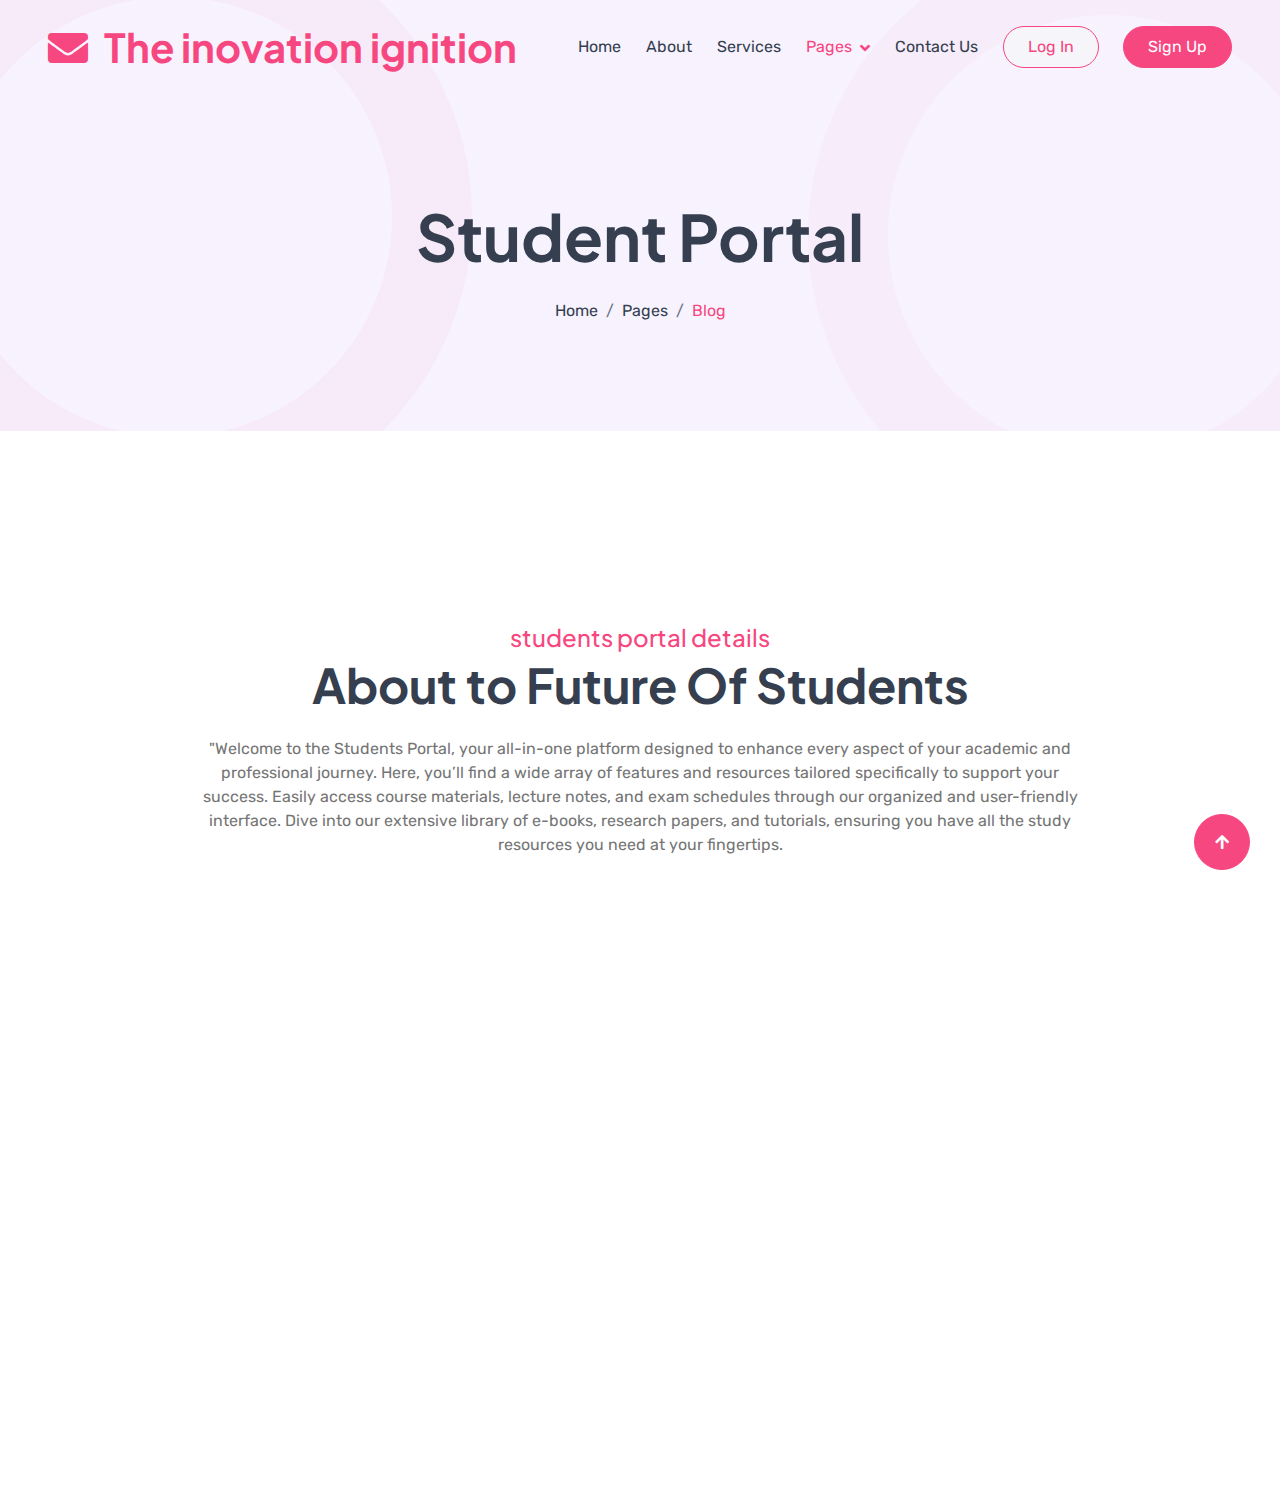
<file: students portal.html>
<!DOCTYPE html>
<html lang="en">

    <head>
        <meta charset="utf-8">
        <title>THE INNOVATION IGNITION</title>
        <meta content="width=device-width, initial-scale=1.0" name="viewport">
        <meta content="" name="keywords">
        <meta content="" name="description">

        <!-- Google Web Fonts -->
        <link rel="preconnect" href="https://fonts.googleapis.com">
        <link rel="preconnect" href="https://fonts.gstatic.com" crossorigin>
        <link href="https://fonts.googleapis.com/css2?family=Plus+Jakarta+Sans:wght@500;600;700&family=Rubik:wght@400;500&display=swap" rel="stylesheet"> 

        <!-- Icon Font Stylesheet -->
        <link rel="stylesheet" href="https://use.fontawesome.com/releases/v5.15.4/css/all.css"/>
        <link href="https://cdn.jsdelivr.net/npm/bootstrap-icons@1.4.1/font/bootstrap-icons.css" rel="stylesheet">

        <!-- Libraries Stylesheet -->
        <link href="lib/animate/animate.min.css" rel="stylesheet">
        <link href="lib/owlcarousel/assets/owl.carousel.min.css" rel="stylesheet">
        <link href="lib/lightbox/css/lightbox.min.css" rel="stylesheet">


        <!-- Customized Bootstrap Stylesheet -->
        <link href="css/bootstrap.min.css" rel="stylesheet">

        <!--  Stylesheet -->
        <link href="css/style.css" rel="stylesheet">
    </head>

    <body>

        <!-- Spinner Start -->
        <div id="spinner" class="show bg-white position-fixed translate-middle w-100 vh-100 top-50 start-50 d-flex align-items-center justify-content-center">
            <div class="spinner-border text-primary" style="width: 3rem; height: 3rem;" role="status">
                <span class="sr-only">Loading...</span>
            </div>
        </div>
        <!-- Spinner End -->


        <!-- Navbar & Hero Start -->
        <div class="container-fluid p-0">
            <nav class="navbar navbar-expand-lg navbar-light bg-transparent px-4 px-lg-5 py-3 py-lg-0">
                <a href="index.html" class="navbar-brand p-0">
                    <h1 class="display-6 text-primary m-0"><i class="fas fa-envelope me-3"></i>The inovation ignition</h1>
                    <!-- <img src="img/logo.png" alt="Logo"> -->
                </a>
                <button class="navbar-toggler" type="button" data-bs-toggle="collapse" data-bs-target="#navbarCollapse">
                    <span class="fa fa-bars"></span>
                </button>
                <div class="collapse navbar-collapse" id="navbarCollapse">
                    <div class="navbar-nav ms-auto py-0">
                        <a href="index.html" class="nav-item nav-link">Home</a>
                        <a href="about.html" class="nav-item nav-link">About</a>
                        <a href="service.html" class="nav-item nav-link">Services</a>
                        <div class="nav-item dropdown">
                            <a href="#" class="nav-link dropdown-toggle active" data-bs-toggle="dropdown">Pages</a>
                            <div class="dropdown-menu m-0">
                                <a href="feature.html" class="dropdown-item">Features</a>
                                <a href="blog.html" class="dropdown-item active">Blog</a>
                                <a href="404.html" class="dropdown-item">404 Page</a>
                            </div>
                        </div>
                        <a href="contact.html" class="nav-item nav-link">Contact Us</a>
                    </div>
                    <a href="#" class="btn btn-light border border-primary rounded-pill text-primary py-2 px-4 me-4">Log In</a>
                    <a href="#" class="btn btn-primary rounded-pill text-white py-2 px-4">Sign Up</a>
                </div>
            </nav>
        </div>
        <!-- Navbar & Hero End -->


         <!-- Header Start -->
         <div class="container-fluid bg-breadcrumb">
            <ul class="breadcrumb-animation">
                <li></li>
                <li></li>
                <li></li>
                <li></li>
                <li></li>
                <li></li>
                <li></li>
                <li></li>
                <li></li>
                <li></li>
            </ul>
            <div class="container text-center py-5" style="max-width: 900px;">
                <h3 class="display-3 mb-4 wow fadeInDown" data-wow-delay="0.1s">Student Portal</h1>
                <ol class="breadcrumb justify-content-center mb-0 wow fadeInDown" data-wow-delay="0.3s">
                    <li class="breadcrumb-item"><a href="index.html">Home</a></li>
                    <li class="breadcrumb-item"><a href="#">Pages</a></li>
                    <li class="breadcrumb-item active text-primary">Blog</li>
                </ol>    
            </div>
        </div>
        <!-- Header End -->


        <!-- Service Start -->
        <div class="container-fluid service py-5">
            <div class="container py-5">
                <div class="text-center mx-auto mb-5 wow fadeInUp" data-wow-delay="0.1s" style="max-width: 900px;">
                    <h4 class="mb-1 text-primary">students portal details</details></h4>
                    <h1 class="display-5 mb-4">About to Future Of Students</h1>
                    <p class="mb-0">"Welcome to the Students Portal, your all-in-one platform designed to enhance every aspect of your academic and professional journey. Here, you’ll find a wide array of features and resources tailored specifically to support your success. Easily access course materials, lecture notes, and exam schedules through our organized and user-friendly interface. Dive into our extensive library of e-books, research papers, and tutorials, ensuring you have all the study resources you need at your fingertips.
                    </p>
                </div>
                <div class="row g-4 justify-content-center">
                    <div class="col-md-6 col-lg-4 col-xl-3 wow fadeInUp" data-wow-delay="0.1s">
                        <div class="service-item text-center rounded p-4">
                            <div class="service-icon d-inline-block bg-light rounded p-4 mb-4"><i class="fas fa-mail-bulk fa-5x text-secondary"></i></div>
                            <div class="service-content">
                                <h4 class="mb-4">Company Profiles::</h4>
                                <p class="mb-4">Detailed profiles of companies offering internships, including company culture,
                                </p>
                                <a href="#" class="btn btn-light rounded-pill text-primary py-2 px-4">Read More</a>
                            </div>
                        </div>
                    </div>
                    <div class="col-md-6 col-lg-4 col-xl-3 wow fadeInUp" data-wow-delay="0.3s">
                        <div class="service-item text-center rounded p-4">
                            <div class="service-icon d-inline-block bg-light rounded p-4 mb-4"><i class="fas fa-thumbs-up fa-5x text-secondary"></i></div>
                            <div class="service-content">
                                <h4 class="mb-4">Application Tracking</h4>
                                <p class="mb-4">Receive updates and notifications on application progress, interview invitations, and deadlines.
                                </p>
                                <a href="#" class="btn btn-light rounded-pill text-primary py-2 px-4">Read More</a>
                            </div>
                        </div>
                    </div>
                    <div class="col-md-6 col-lg-4 col-xl-3 wow fadeInUp" data-wow-delay="0.5s">
                        <div class="service-item text-center rounded p-4">
                            <div class="service-icon d-inline-block bg-light rounded p-4 mb-4"><i class="fa fa-subway fa-5x text-secondary"></i></div>
                            <div class="service-content">
                                <h4 class="mb-4">Internship Preparation Resources</h4>
                                <p class="mb-4">Access guides on how to apply for internships, including tips on writing effective cover letters and preparing for interviews.
                                </p>
                                <a href="#" class="btn btn-light rounded-pill text-primary py-2 px-4">Read More</a>
                            </div>
                        </div>
                    </div>
                    <div class="col-md-6 col-lg-4 col-xl-3 wow fadeInUp" data-wow-delay="0.7s">
                        <div class="service-item text-center rounded p-4">
                            <div class="service-icon d-inline-block bg-light rounded p-4 mb-4"><i class="fas fa-sitemap fa-5x text-secondary"></i></div>
                            <div class="service-content">
                                <h4 class="mb-4">Mentorship & Networking</h4>
                                <p class="mb-4">Connect with alumni and professionals in your field who offer guidance on securing and excelling in internships.
                                </p>
                                <a href="#" class="btn btn-light rounded-pill text-primary py-2 px-4">Read More</a>
                            </div>
                        </div>
                        </div>
                    </div>
                </div>
            </div>
        </div>
        <!-- Footer End -->


        <!-- Back to Top -->
        <a href="#" class="btn btn-primary btn-lg-square back-to-top"><i class="fa fa-arrow-up"></i></a>   

        
    <!-- JavaScript Libraries -->
    <script src="https://ajax.googleapis.com/ajax/libs/jquery/3.6.4/jquery.min.js"></script>
    <script src="https://cdn.jsdelivr.net/npm/bootstrap@5.0.0/dist/js/bootstrap.bundle.min.js"></script>
    <script src="lib/wow/wow.min.js"></script>
    <script src="lib/easing/easing.min.js"></script>
    <script src="lib/waypoints/waypoints.min.js"></script>
    <script src="lib/counterup/counterup.min.js"></script>
    <script src="lib/owlcarousel/owl.carousel.min.js"></script>
    <script src="lib/lightbox/js/lightbox.min.js"></script>
     <!-- Javascript -->
     <script src="js/main.js"></script>


    </body>

</html>
</file>
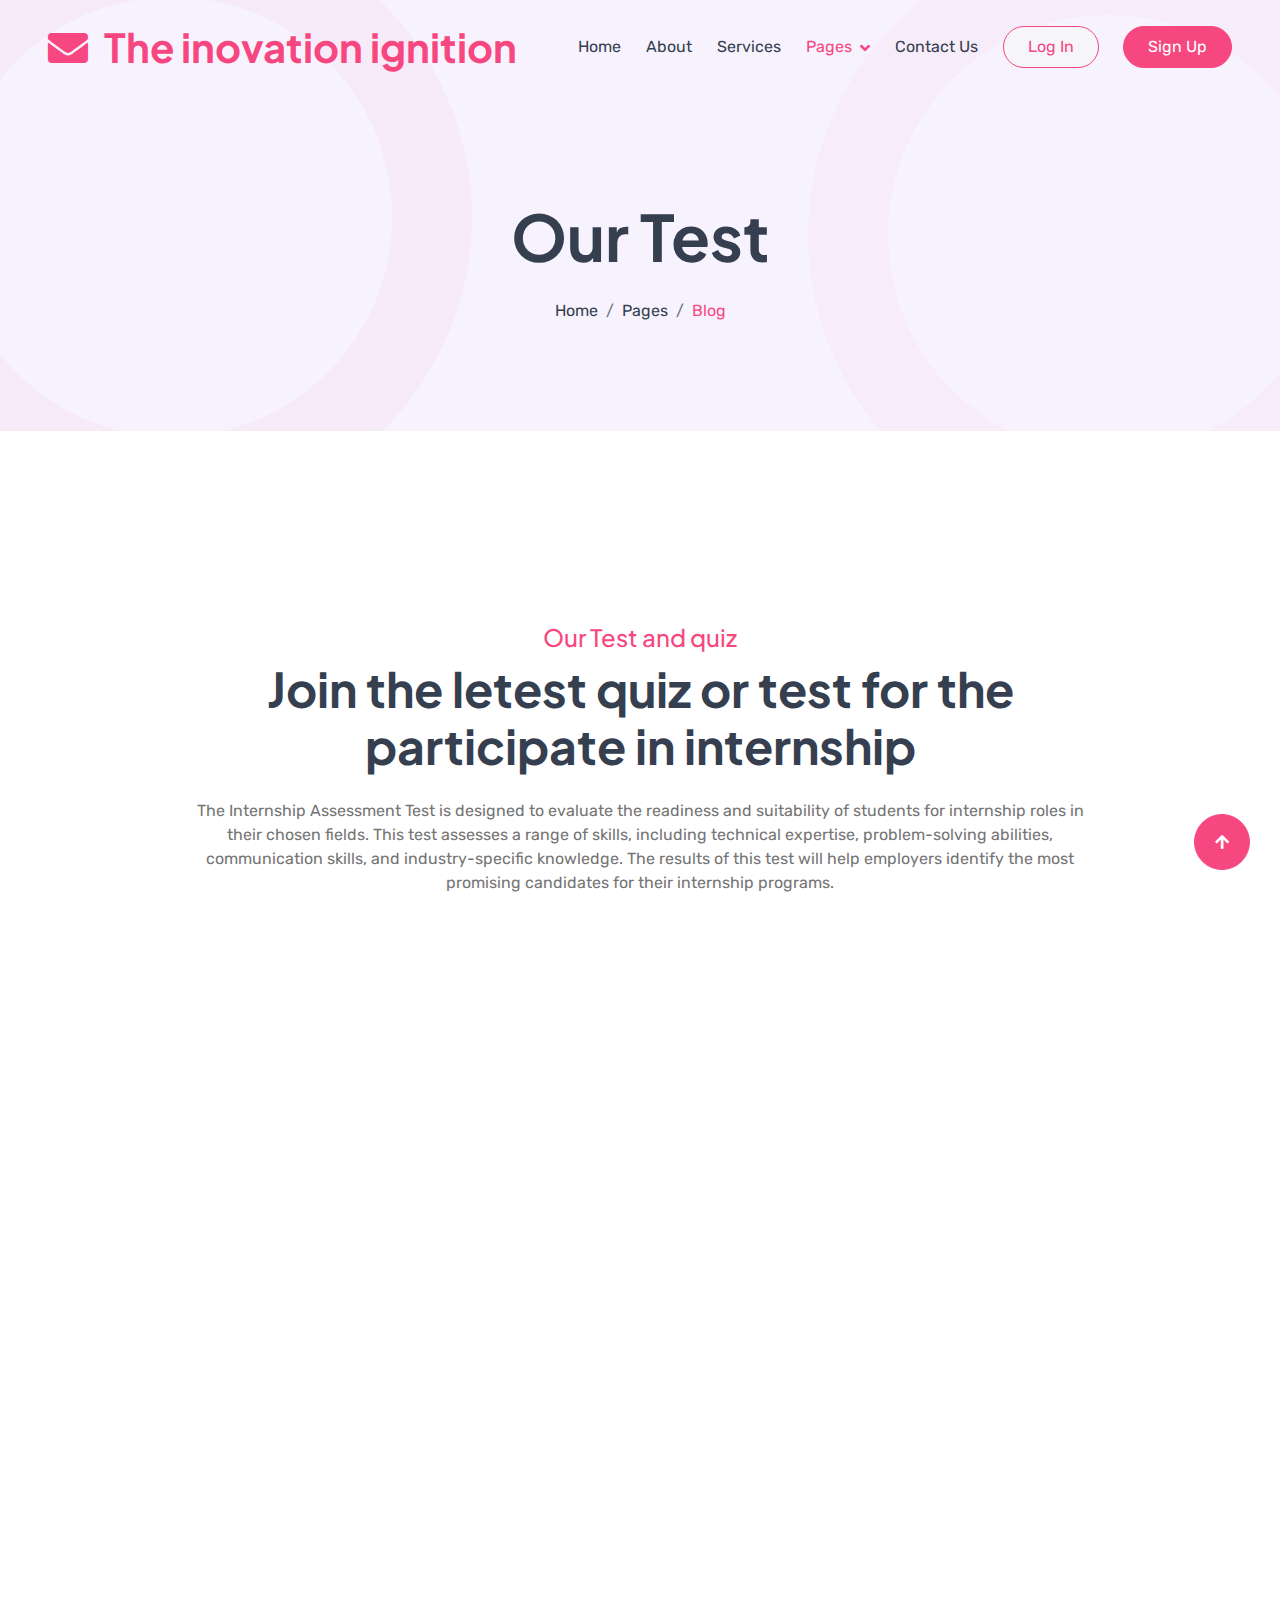
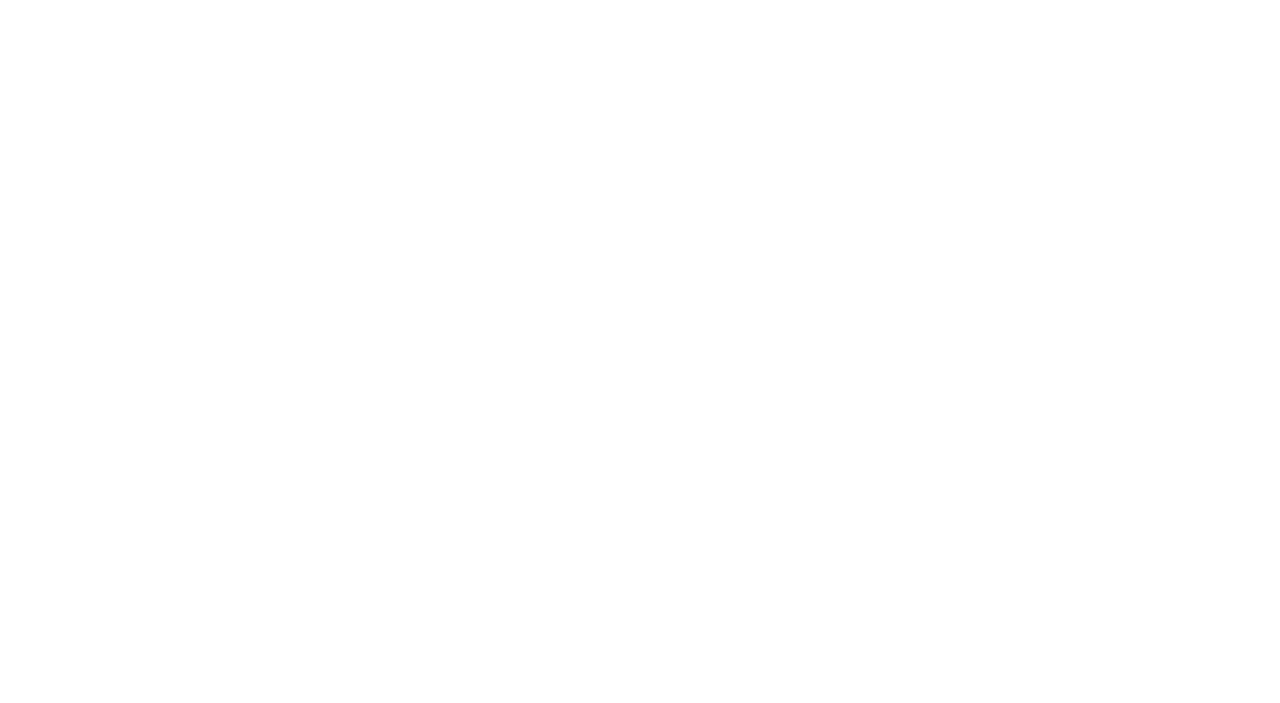
<file: test.html>
<!DOCTYPE html>
<html lang="en">

    <head>
        <meta charset="utf-8">
        <title>THE INNOVATION IGNITION</title>
        <meta content="width=device-width, initial-scale=1.0" name="viewport">
        <meta content="" name="keywords">
        <meta content="" name="description">

        <!-- Google Web Fonts -->
        <link rel="preconnect" href="https://fonts.googleapis.com">
        <link rel="preconnect" href="https://fonts.gstatic.com" crossorigin>
        <link href="https://fonts.googleapis.com/css2?family=Plus+Jakarta+Sans:wght@500;600;700&family=Rubik:wght@400;500&display=swap" rel="stylesheet"> 

        <!-- Icon Font Stylesheet -->
        <link rel="stylesheet" href="https://use.fontawesome.com/releases/v5.15.4/css/all.css"/>
        <link href="https://cdn.jsdelivr.net/npm/bootstrap-icons@1.4.1/font/bootstrap-icons.css" rel="stylesheet">

        <!-- Libraries Stylesheet -->
        <link href="lib/animate/animate.min.css" rel="stylesheet">
        <link href="lib/owlcarousel/assets/owl.carousel.min.css" rel="stylesheet">
        <link href="lib/lightbox/css/lightbox.min.css" rel="stylesheet">


        <!-- Customized Bootstrap Stylesheet -->
        <link href="css/bootstrap.min.css" rel="stylesheet">

        <!--  Stylesheet -->
        <link href="css/style.css" rel="stylesheet">
    </head>

    <body>

        <!-- Spinner Start -->
        <div id="spinner" class="show bg-white position-fixed translate-middle w-100 vh-100 top-50 start-50 d-flex align-items-center justify-content-center">
            <div class="spinner-border text-primary" style="width: 3rem; height: 3rem;" role="status">
                <span class="sr-only">Loading...</span>
            </div>
        </div>
        <!-- Spinner End -->


        <!-- Navbar & Hero Start -->
        <div class="container-fluid p-0">
            <nav class="navbar navbar-expand-lg navbar-light bg-transparent px-4 px-lg-5 py-3 py-lg-0">
                <a href="index.html" class="navbar-brand p-0">
                    <h1 class="display-6 text-primary m-0"><i class="fas fa-envelope me-3"></i>The inovation ignition</h1>
                    <!-- <img src="img/logo.png" alt="Logo"> -->
                </a>
                <button class="navbar-toggler" type="button" data-bs-toggle="collapse" data-bs-target="#navbarCollapse">
                    <span class="fa fa-bars"></span>
                </button>
                <div class="collapse navbar-collapse" id="navbarCollapse">
                    <div class="navbar-nav ms-auto py-0">
                        <a href="index.html" class="nav-item nav-link">Home</a>
                        <a href="about.html" class="nav-item nav-link">About</a>
                        <a href="service.html" class="nav-item nav-link">Services</a>
                        <div class="nav-item dropdown">
                            <a href="#" class="nav-link dropdown-toggle active" data-bs-toggle="dropdown">Pages</a>
                            <div class="dropdown-menu m-0">
                                <a href="feature.html" class="dropdown-item">Features</a>
                                <a href="blog.html" class="dropdown-item active">Blog</a>
                                <a href="404.html" class="dropdown-item">404 Page</a>
                            </div>
                        </div>
                        <a href="contact.html" class="nav-item nav-link">Contact Us</a>
                    </div>
                    <a href="#" class="btn btn-light border border-primary rounded-pill text-primary py-2 px-4 me-4">Log In</a>
                    <a href="#" class="btn btn-primary rounded-pill text-white py-2 px-4">Sign Up</a>
                </div>
            </nav>
        </div>
        <!-- Navbar & Hero End -->


         <!-- Header Start -->
         <div class="container-fluid bg-breadcrumb">
            <ul class="breadcrumb-animation">
                <li></li>
                <li></li>
                <li></li>
                <li></li>
                <li></li>
                <li></li>
                <li></li>
                <li></li>
                <li></li>
                <li></li>
            </ul>
            <div class="container text-center py-5" style="max-width: 900px;">
                <h3 class="display-3 mb-4 wow fadeInDown" data-wow-delay="0.1s">Our Test</h1>
                <ol class="breadcrumb justify-content-center mb-0 wow fadeInDown" data-wow-delay="0.3s">
                    <li class="breadcrumb-item"><a href="index.html">Home</a></li>
                    <li class="breadcrumb-item"><a href="#">Pages</a></li>
                    <li class="breadcrumb-item active text-primary">Blog</li>
                </ol>    
            </div>
        </div>
        <!-- Header End -->


        <div class="container-fluid blog py-5">
            <div class="container py-5">
                <div class="text-center mx-auto mb-5 wow fadeInUp" data-wow-delay="0.1s" style="max-width: 900px;">
                    <h4 class="text-primary">Our Test and quiz</h4>
                    <h1 class="display-5 mb-4">Join the letest quiz or test for the participate in internship</h1>
                    <p class="mb-0">The Internship Assessment Test is designed to evaluate the readiness and suitability of students for internship roles in their chosen fields. This test assesses a range of skills, including technical expertise, problem-solving abilities, communication skills, and industry-specific knowledge. The results of this test will help employers identify the most promising candidates for their internship programs.
                    </p>
                </div>
                <div class="row g-4 justify-content-center">
                    <div class="col-md-6 col-lg-4 col-xl-3 wow fadeInUp" data-wow-delay="0.1s">
                        <div class="blog-item">
                            <div class="blog-img">
                                <img src="test-1.png" class="img-fluid w-100" alt="">
                                <div class="blog-info">
                                    <span><i class="fa fa-clock"></i> Dec 01.2024</span>
                                    <div class="d-flex">
                                        <span class="me-3"> 3 <i class="fa fa-heart"></i></span>
                                        <a href="#" class="text-white">0 <i class="fa fa-comment"></i></a>
                                    </div>
                                </div>
                            </div>
                            <div class="blog-content text-dark border p-4 ">
                                <h5 class="mb-4">Programming Languages Proficiency Test</h5>
                                <p class="mb-4">Evaluate knowledge and proficiency in programming languages commonly used in the industry...</p>
                                <a class="btn btn-light rounded-pill py-2 px-4" href="https://form.jotform.com/242488876803471">TEST</a>
                            </div>
                        </div>
                    </div>
                    <div class="col-md-6 col-lg-4 col-xl-3 wow fadeInUp" data-wow-delay="0.3s">
                        <div class="blog-item">
                            <div class="blog-img">
                                <img src="test-2.png" class="img-fluid w-100" alt="">
                                <div class="blog-info">
                                    <span><i class="fa fa-clock"></i> oct 01.2024</span>
                                    <div class="d-flex">
                                        <span class="me-3"> 3 <i class="fa fa-heart"></i></span>
                                        <a href="#" class="text-white">0 <i class="fa fa-comment"></i></a>
                                    </div>
                                </div>
                            </div>
                            <div class="blog-content text-dark border p-4 ">
                                <h5 class="mb-4">Cybersecurity Awareness Test</h5>
                                <p class="mb-4">Network security, encryption, ethical hacking, threat detection, and incident response..</p>
                                <a class="btn btn-light rounded-pill py-2 px-4" href="https://form.jotform.com/242488926341464">TEST</a>
                            </div>
                        </div>
                    </div>
                    <div class="col-md-6 col-lg-4 col-xl-3 wow fadeInUp" data-wow-delay="0.5s">
                        <div class="blog-item">
                            <div class="blog-img">
                                <img src="test-3.png" class="img-fluid w-100" alt="">
                                <div class="blog-info">
                                    <span><i class="fa fa-clock"></i> nov 01.2024</span>
                                    <div class="d-flex">
                                        <span class="me-3"> 3 <i class="fa fa-heart"></i></span>
                                        <a href="#" class="text-white">0 <i class="fa fa-comment"></i></a>
                                    </div>
                                </div>
                            </div>
                            <div class="blog-content text-dark border p-4 ">
                                <h5 class="mb-4">Financial Literacy & Business Acumen Test</h5>
                                <p class="mb-4">Assess understanding of fundamental financial concepts and business practices relevant to commerce students.</p>
                                <a class="btn btn-light rounded-pill py-2 px-4" href="#">Coming Soon</a>
                            </div>
                        </div>
                    </div>
                    <div class="col-md-6 col-lg-4 col-xl-3 wow fadeInUp" data-wow-delay="0.7s">
                        <div class="blog-item">
                            <div class="blog-img">
                                <img src="test-4.png" class="img-fluid w-100" alt="">
                                <div class="blog-info">
                                    <span><i class="fa fa-clock"></i> Dec 01.2024</span>
                                    <div class="d-flex">
                                        <span class="me-3"> 3 <i class="fa fa-heart"></i></span>
                                        <a href="#" class="text-white">0 <i class="fa fa-comment"></i></a>
                                    </div>
                                </div>
                            </div>
                            <div class="blog-content text-dark border p-4 ">
                                <h5 class="mb-4">Fundamental Science Knowledge Test</h5>
                                <p class="mb-4">Scientific reasoning, data interpretation, application of scientific principles, and problem-solving.</p>
                                <a class="btn btn-light rounded-pill py-2 px-4" href="#">Coming Soon</a>
                            </div>
                        </div>
                    </div>
                </div>
            </div>
        </div>
        <!-- Blog End -->

         <!-- Footer Start -->
        <div class="container-fluid footer py-5 wow fadeIn" data-wow-delay="0.2s">
            <div class="container py-5">
                <div class="row g-5">
                    <div class="col-md-6 col-lg-6 col-xl-3">
                        <div class="footer-item d-flex flex-column">
                            <h4 class="text-dark mb-4">Company</h4>
                            <a href=""> Why Innovation Ignition?</a>
                            <a href=""> Our Features</a>
                            <a href=""> Our Portfolio</a>
                            <a href=""> About Us</a>
                            <a href=""> Our Blog & News</a>
                            <a href=""> Get In Touch</a>
                        </div>
                    </div>
                    <div class="col-md-6 col-lg-6 col-xl-3">
                        <div class="footer-item d-flex flex-column">
                            <h4 class="mb-4 text-dark">Quick Links</h4>
                            <a href=""> About Us</a>
                            <a href=""> Contact Us</a>
                            <a href=""> Privacy Policy</a>
                            <a href=""> Terms & Conditions</a>
                            <a href=""> Our Blog & News</a>
                            <a href=""> Our Team</a>
                        </div>
                    </div>
                    </div>
                    <div class="col-md-6 col-lg-6 col-xl-3">
                        <div class="footer-item d-flex flex-column">
                            <h4 class="mb-4 text-dark">Contact Info</h4>
                            <a href=""><i class="fa fa-map-marker-alt me-2"></i> 123 Street, Dealhi,India</a>
                            <a href=""><i class="fas fa-envelope me-2"></i> info@example.com</a>
                            <a href=""><i class="fas fa-phone me-2"></i> +91900xxx956</a>
                            <a href="" class="mb-3"><i class="fas fa-print me-2"></i> +918090xxx716</a>
                            <div class="d-flex align-items-center">
                                <i class="fas fa-share fa-2x text-secondary me-2"></i>
                                <a class="btn-square btn btn-primary rounded-circle mx-1" href=""><i class="fab fa-facebook-f"></i></a>
                                <a class="btn-square btn btn-primary rounded-circle mx-1" href=""><i class="fab fa-twitter"></i></a>
                                <a class="btn-square btn btn-primary rounded-circle mx-1" href=""><i class="fab fa-instagram"></i></a>
                                <a class="btn-square btn btn-primary rounded-circle mx-1" href=""><i class="fab fa-linkedin-in"></i></a>
                            </div>
                        </div>
                    </div>
                </div>
            </div>
        </div>
        <!-- Footer End -->


        <!-- Back to Top -->
        <a href="#" class="btn btn-primary btn-lg-square back-to-top"><i class="fa fa-arrow-up"></i></a>   

        
    <!-- JavaScript Libraries -->
    <script src="https://ajax.googleapis.com/ajax/libs/jquery/3.6.4/jquery.min.js"></script>
    <script src="https://cdn.jsdelivr.net/npm/bootstrap@5.0.0/dist/js/bootstrap.bundle.min.js"></script>
    <script src="lib/wow/wow.min.js"></script>
    <script src="lib/easing/easing.min.js"></script>
    <script src="lib/waypoints/waypoints.min.js"></script>
    <script src="lib/counterup/counterup.min.js"></script>
    <script src="lib/owlcarousel/owl.carousel.min.js"></script>
    <script src="lib/lightbox/js/lightbox.min.js"></script>
     <!-- Javascript -->
     <script src="js/main.js"></script>


    </body>

</html>
</file>
<file: css/style.css>
/*** Spinner Start ***/
/*** Spinner ***/
#spinner {
    opacity: 0;
    visibility: hidden;
    transition: opacity .5s ease-out, visibility 0s linear .5s;
    z-index: 99999;
}

#spinner.show {
    transition: opacity .5s ease-out, visibility 0s linear 0s;
    visibility: visible;
    opacity: 1;
}
/*** Spinner End ***/

.back-to-top {
    position: fixed;
    right: 30px;
    bottom: 30px;
    display: flex;
    width: 45px;
    height: 45px;
    align-items: center;
    justify-content: center;
    transition: 0.5s;
    z-index: 99;
}

/*** Button Start ***/
.btn {
    font-weight: 600;
    transition: .5s;
}

.btn-square {
    width: 32px;
    height: 32px;
}

.btn-sm-square {
    width: 34px;
    height: 34px;
}

.btn-md-square {
    width: 44px;
    height: 44px;
}

.btn-lg-square {
    width: 56px;
    height: 56px;
}

.btn-square,
.btn-sm-square,
.btn-md-square,
.btn-lg-square {
    padding: 0;
    display: flex;
    align-items: center;
    justify-content: center;
    font-weight: normal;
    border-radius: 50%;
}

.btn.btn-primary {
    background: var(--bs-primary) !important;
    color: var(--bs-white) !important;
    font-weight: 400;
    transition: 0.5s;
}

.btn.btn-primary:hover {
    background: var(--bs-white) !important;
    color: var(--bs-primary) !important;
}

.btn.btn-light {
    background: var(--bs-light) !important;
    color: var(--bs-primary) !important;
    font-weight: 400;
    transition: 0.5s;
}

.btn.btn-light:hover {
    background: var(--bs-primary) !important;
    color: var(--bs-light) !important;
}


.RotateMoveLeft {
    position: relative;
    animation: RotateMoveLeft 10s linear infinite;
}

.RotateMoveRight {
    position: relative;
    animation: RotateMoveLeft 10s linear infinite;
}

@keyframes RotateMoveLeft {
    0%   {left: 0px;}
    50%   {left: 40px;}
    100%  {left: 0px;}
}

@keyframes RotateMoveRight {
    0%   {right: 0px;}
    50%   {right: 40px;}
    100%  {right: 0px;}
}


/*** Navbar ***/
.navbar-light .navbar-nav .nav-link {
    margin-right: 25px;
    padding: 35px 0;
    color: var(--bs-dark) !important;
    font-size: 16px;
    font-weight: 400;
    outline: none;
    transition: .5s;
}

.sticky-top.navbar-light .navbar-nav .nav-link {
    padding: 20px 0;
    color: var(--dark) !important;
}

.navbar-light .navbar-nav .nav-link:hover,
.navbar-light .navbar-nav .nav-link.active {
    color: var(--bs-primary) !important;
}

.navbar-light .navbar-brand img {
    max-height: 50px;
    transition: .5s;
}

.sticky-top.navbar-light .navbar-brand img {
    max-height: 45px;
}

.navbar .dropdown-toggle::after {
    border: none;
    content: "\f107";
    font-family: "Font Awesome 5 Free";
    font-weight: 600;
    vertical-align: middle;
    margin-left: 8px;
}

@media (min-width: 1200px) {
    .navbar .nav-item .dropdown-menu {
        display: block;
        visibility: hidden;
        top: 100%;
        transform: rotateX(-75deg);
        transform-origin: 0% 0%;
        border: 0;
        border-radius: 10px;
        transition: .5s;
        opacity: 0;
    }
}

.dropdown .dropdown-menu a:hover {
    background: var(--bs-primary);
    color: var(--bs-white);
}

.navbar .nav-item:hover .dropdown-menu {
    transform: rotateX(0deg);
    visibility: visible;
    background: var(--bs-light) !important;
    transition: .5s;
    opacity: 1;
}

.collapse.navbar-collapse {
    transition: 0.5s;
}

@media (max-width: 992px) {
    nav.bg-transparent {
        position: absolute;
        width: 100%;
        background: transparent !important;
    }

    .navbar.navbar-expand-lg button span {
        position: relative;
        z-index: 99;
    }

    .navbar {
        position: relative;
        background: var(--bs-light);
        z-index: 2;
    }

    .sticky-top.navbar-light {
        position: relative;
        background: var(--bs-white) !important;
        padding: 0 20px 20px 20px !important;
    }

    .sticky-top.navbar-light {
        background: transparent;
    }

    nav.navbar {
        padding: 0 30px 30px 0;
    }

    .navbar.navbar-expand-lg .navbar-toggler {
        padding: 10px 20px;
        border: 1px solid var(--bs-primary);
        color: var(--bs-primary);
    }

    .navbar-light .navbar-collapse {
        margin-top: 15px;
        border-top: 1px solid #DDDDDD;
    }

    .navbar-light .navbar-nav .nav-link,
    .sticky-top.navbar-light .navbar-nav .nav-link {
        padding: 10px 0;
        margin-left: 0;
        color: var(--bs-dark) !important;
    }


    .navbar-light .navbar-brand img {
        max-height: 45;
    }

    .hero-header {
        margin-top: -100px !important;
    }
}

@media (min-width: 992px) {
    .navbar-light {
        position: absolute;
        width: 100%;
        top: 0;
        left: 0;
        background: transparent !important;
        z-index: 999;
    }
    
    .sticky-top.navbar-light {
        position: fixed;
        background: var(--bs-light) !important;
    }
}
/*** Navbar End ***/

/*** Single Page Hero Header Start ***/
.bg-breadcrumb {
    position: relative;
    overflow: hidden;
    background: linear-gradient(rgba(102, 16, 242, 0.05), rgba(102, 16, 242, 0.05));
    background-position: center center;
    background-repeat: no-repeat;
    background-size: cover;
    padding: 150px 0 60px 0;
    margin-bottom: 6rem;
    transition: 0.5s;
}

.bg-breadcrumb::after {
    content: "";
    position: absolute;
    bottom: -20%;
    left: -10%;
    width: 600px;
    height: 600px;
    border-radius: 300px;
    border: 80px solid rgba(247, 71, 128, 0.05);
    background: transparent;
    animation: RotateMoveSingle 5s linear infinite;
    z-index: -1;
}

.bg-breadcrumb .breadcrumb {
    position: relative;
    z-index: 2;
}


@keyframes RotateMoveSingle {
    0% {
        -webkit-transform: rotateZ(0deg) rotate(0deg) translate3d(0, 1%, 0) rotateZ(0deg);
        transform: rotateZ(0deg) rotate(0deg) translate3d(0, 1%, 0) rotateZ(0deg);
    }
      100% {
        -webkit-transform: rotateZ(360deg) rotate(360deg) translate3d(0, 1%, 0) rotateZ(-360deg);
        transform: rotateZ(360deg) rotate(360deg) translate3d(0, 1%, 0) rotateZ(-360deg);
    }

    0% {bottom: 0px;}
    50%   {left: -10px;}
    75%   {bottom: 10%;}
    100%  {bottom: 0px;}
}

.bg-breadcrumb::before {
    content: "";
    position: absolute;
    top: -15%;
    right: -10%;
    width: 600px;
    height: 600px;
    border-radius: 300px;
    border: 80px solid rgba(247, 71, 128, 0.04);
    background: transparent;
    animation: RotateMoveSingle 5s linear infinite;
    z-index: -1;
}

@keyframes RotateMoveSingle {
    0% {
        -webkit-transform: rotateZ(0deg) rotate(0deg) translate3d(0, 1%, 0) rotateZ(0deg);
        transform: rotateZ(0deg) rotate(0deg) translate3d(0, 1%, 0) rotateZ(0deg);
    }
      100% {
        -webkit-transform: rotateZ(360deg) rotate(360deg) translate3d(0, 1%, 0) rotateZ(-360deg);
        transform: rotateZ(360deg) rotate(360deg) translate3d(0, 1%, 0) rotateZ(-360deg);
    }

    0% {top: 0px;}
    50%   {top: 10%;}
    100%  {top: 0px;}
}

@media (max-width: 992px) {
    .bg-breadcrumb {
        padding-top: 100px !important;
    }
}

.bg-breadcrumb .breadcrumb-item a {
    color: var(--bs-dark) !important;
}


.breadcrumb-animation {
    position: absolute;
    top: 0;
    left: 0;
    width: 100%;
    height: 100%;
    overflow: hidden;
}

.breadcrumb-animation li {
    position: absolute;
    display: block;
    list-style: none;
    width: 20px;
    height: 20px;
    background: rgba(102, 16, 242, 0.07);
    animation: animate 25s linear infinite;
    bottom: -150px;
    
}

.breadcrumb-animation li:nth-child(1) {
    left: 25%;
    width: 80px;
    height: 80px;
    animation-delay: 0s;
}


.breadcrumb-animation li:nth-child(2) {
    left: 10%;
    width: 20px;
    height: 20px;
    animation-delay: 2s;
    animation-duration: 12s;
}

.breadcrumb-animation li:nth-child(3) {
    left: 70%;
    width: 20px;
    height: 20px;
    animation-delay: 4s;
}

.breadcrumb-animation li:nth-child(4) {
    left: 40%;
    width: 60px;
    height: 60px;
    animation-delay: 0s;
    animation-duration: 18s;
}

.breadcrumb-animation li:nth-child(5) {
    left: 65%;
    width: 20px;
    height: 20px;
    animation-delay: 0s;
}

.breadcrumb-animation li:nth-child(6) {
    left: 75%;
    width: 110px;
    height: 110px;
    animation-delay: 3s;
}

.breadcrumb-animation li:nth-child(7) {
    left: 35%;
    width: 150px;
    height: 150px;
    animation-delay: 7s;
}

.breadcrumb-animation li:nth-child(8) {
    left: 50%;
    width: 25px;
    height: 25px;
    animation-delay: 15s;
    animation-duration: 45s;
}

.breadcrumb-animation li:nth-child(9) {
    left: 20%;
    width: 15px;
    height: 15px;
    animation-delay: 2s;
    animation-duration: 35s;
}

.breadcrumb-animation li:nth-child(10) {
    left: 85%;
    width: 150px;
    height: 150px;
    animation-delay: 0s;
    animation-duration: 11s;
}

@keyframes animate {

    0%{
        transform: translateY(0) rotate(0deg);
        opacity: 1;
        border-radius: 0;
    }

    100%{
        transform: translateY(-1000px) rotate(720deg);
        opacity: 0;
        border-radius: 50%;
    }

}
/*** Single Page Hero Header End ***/


/*** Hearo Header Start ***/
.header::after {
    position: absolute;
    content: "";
    top: 0;
    right: 0;
    width: 60%;
    height: 100%;
    background: var(--bs-light);
    border-radius: 22% 78% 33% 67% / 32% 0% 100% 68%;
    animation: bgMove 5s linear infinite;
    z-index: -1;
}

@keyframes bgMove {
    0%   {right: 0px;}
    50%   {right: 20px;}
    100%  {right: 0px;}
}

.header::before {
    content: "";
    position: absolute;
    bottom: -9%;
    left: -7%;
    width: 400px;
    height: 400px;
    border-radius: 200px;
    border: 30px solid rgba(247, 71, 128, 0.05);
    background: transparent;
    animation: RotateMoveHeader 5s linear infinite;
    z-index: -1;

}

@keyframes RotateMoveHeader {
    0% {
        -webkit-transform: rotateZ(0deg) rotate(0deg) translate3d(0, 1%, 0) rotateZ(0deg);
        transform: rotateZ(0deg) rotate(0deg) translate3d(0, 1%, 0) rotateZ(0deg);
    }
      100% {
        -webkit-transform: rotateZ(360deg) rotate(360deg) translate3d(0, 1%, 0) rotateZ(-360deg);
        transform: rotateZ(360deg) rotate(360deg) translate3d(0, 1%, 0) rotateZ(-360deg);
    }


    0% {bottom: 0px;}
    50%   {left: -10px;}
    75%   {bottom: 9%;}
    100%  {bottom: 0px;}
}

.hero-header {
    padding-top: 160px;
    padding-bottom: 100px;
    position: relative;
}

.hero-header::after {
    content: "";
    position: absolute;
    left: 100px;
    bottom: 100px;
    width: 58px;
    height: 50px;
    background: url(../img/sty-1.png) center center no-repeat;
    animation: RotateMoveSty-3 45s linear infinite;
    transition: 0.5s;
    z-index: -1;
    
}

@keyframes RotateMoveSty-3 {
    0%   {left: 100px;}
    40%   {bottom: -0px;}
    50%   {left: 700px;}
    70%   {bottom: 500px;}
    80%   {left: 400px;}
    95%   {bottom: -0px;}
    100%  {left: 100px;}
}

.hero-header::before {
    content: "";
    position: absolute;
    left: 100px;
    bottom: 100px;
    width: 300px;
    height: 300px;
    border-radius: 150px;
    border: 30px solid rgba(102, 16, 242, 0.05);
    background: transparent;
    animation: RotateMoveSty-4 45s linear infinite;
    transition: 0.5s;
    z-index: -1;
    
}

@keyframes RotateMoveSty-4 {
    0%   {left: 100px;}
    40%   {bottom: -0px;}
    50%   {left: 700px;}
    70%   {bottom: 500px;}
    80%   {left: 400px;}
    95%   {bottom: -0px;}
    100%  {left: 100px;}
}


.hero-header .rotate-img {
    position: absolute;
    top: 70px;
    left: 20px;
}

.hero-header .rotate-img .rotate-sty-2 {
    position: absolute;
    top: 100px;
    left: 50px;
    width: 50px;
    height: 50px;
    border-radius: 30px;
    border: 5px solid rgba(247, 71, 128, 0.1);
    background: transparent;
    animation: RotateMoveSty-2 45s linear infinite;
    transition: 0.5s;

}

@keyframes RotateMoveSty-2 {
    0%   {left: 0px;}
    40%   {top: -30px;}
    50%   {left: 500px;}
    70%   {top: 200px;}
    80%   {left: 100px;}
    95%   {top: -30px;}
    100%  {left: 0px;}
}

.hero-header .rotate-img img {
    position: relative;
    animation: RotateMove 30s linear infinite;
    z-index: -1;
}

@keyframes RotateMove {
    0%   {left: 0px;}
    50%   {left: 200px;}
    100%  {left: 0px;}
}


@media (max-width: 992px) {
    .hero-header {
        padding-top: 280px;
        
    }

    .hero-header .rotate-img img {
        margin-top: 100px;
    }
   
}
/*** Hero Header End ***/


/*** Service Start ***/
.service .service-item {
    box-shadow: 0 0 45px rgba(0, 0, 0, 0.1);
}

.service .service-item,
.service .service-item .service-icon,
.service .service-item a {
    transition: 0.5s;
}

.service .service-item:hover {
    background: rgba(102, 16, 242, 0.09);
    border: 1px ;
}


.service .service-item:hover .service-icon,
.service .service-item:hover a {
    background: var(--bs-white) !important;
}

.service .service-item:hover a:hover {
    background: var(--bs-primary) !important;
    color: var(--bs-white);
}

/*** Service End ***/


/*** Features Start ***/
.feature .feature-img {
    background: var(--bs-light);
    border-radius: 58% 42% 21% 79% / 30% 29% 71% 70%;
}
/*** Features End ***/


/*** Pricing Start ***/
.price .price-item {
    position: relative;
    overflow: hidden;
    transition: 0.5s;
}

.price .price-item:hover {
    background: var(--bs-white) !important;
    box-shadow: 0 0 45px rgba(0, 0, 0, 0.2);
}

.price .price-item .pice-item-offer {
    position: absolute;
    width: 200px;
    height: 110px;
    top: -45px;
    right: -80px;
    background: var(--bs-primary) !important;
    color: var(--bs-white);
    transform: rotate(42deg);
    display: flex;
    align-items: end;
    justify-content: center;
    padding-bottom: 10px;
}
/*** Pricing End ***/


/*** Blog Start ***/
.blog .blog-item {
    border-radius: 10px;
}

.blog .blog-item .blog-img {
    position: relative;
    overflow: hidden;
    background: rgba(102, 16, 242, 0.2);
    border-top-right-radius: 10px;
    border-top-left-radius: 10px;
}

.blog .blog-item .blog-img .blog-info {
    position: absolute;
    width: 100%;
    height: 100%;
    bottom: 0;
    left: 0;
    padding: 20px;
    background: rgba(102, 16, 242, 0.2);
    color: var(--bs-white) !important;
    display: flex;
    align-items: end;
    justify-content: space-between;
    transition: 0.5s;
}

.blog .blog-item .blog-img:hover .blog-info {
    background: rgba(0, 0, 0, .4);
}


.blog .blog-item .blog-content {
    border-bottom-left-radius: 10px;
    border-bottom-right-radius: 10px;
}

.blog .blog-item .blog-img img {
    transition: 0.5s;
}

.blog .blog-item .blog-img:hover img {
    transform: scale(1.3);
}
/*** Blog End ***/


/*** Testimonial Start ***/
.testimonial {
    position: relative;
    background: var(--bs-light);
    overflow: hidden;
    z-index: 1;
}
.testimonial::after {
    content: "";
    position: absolute;
    top: 30%;
    left: 0;
    width: 80px;
    height: 80px;
    border-radius: 40px;
    background: url(../img/testimonial-img-2.jpg) center center no-repeat;
    animation: TestimonialMoveLeft 100s linear infinite;
    z-index: -1;

}

.testimonial::before {
    content: "";
    position: absolute;
    top: 30%;
    right: 0;
    width: 80px;
    height: 80px;
    border-radius: 40px;
    background: url(../img/testimonial-img-3.jpg) center center no-repeat;
    animation: TestimonialMoveRight 100s linear infinite;
    z-index: -1;

}

@keyframes TestimonialMoveLeft {
    0%   {left: 0px;}
    25%   {top: 100px;}
    50%   {left: 100%;}
    75%   {top: 80%;}
    100%  {left: 0px;}
}

@keyframes TestimonialMoveRight {
    0%   {right: 0px;}
    25%   {top: 100px;}
    50%   {right: 100%;}
    75%   {top: 80%;}
    100%  {right: 0px;}
}

.testimonial .testimonial-carousel.owl-carousel {
    position: relative;
    padding: 0 35px;
    transition: 0.5s;
}

.testimonial .testimonial-carousel .owl-nav .owl-prev {
    position: absolute;
    top: 50%;
    left: 10px;
    transform: translateY(-50%);
    width: 65px;
    height: 65px;
    border-radius: 40px;
    display: flex;
    align-items: center;
    justify-content: center;
    background: rgba(102, 16, 242, 0.09);
    color: var(--bs-primary);
    transition: 0.5s;
}

.testimonial .testimonial-carousel .owl-nav .owl-next {
    position: absolute;
    top: 50%;
    right: 10px;
    transform: translateY(-50%);
    width: 65px;
    height: 65px;
    border-radius: 40px;
    display: flex;
    align-items: center;
    justify-content: center;
    background: rgba(102, 16, 242, 0.09);
    color: var(--bs-primary);
    transition: 0.5s;
}


.testimonial .testimonial-carousel .owl-nav .owl-prev:hover,
.testimonial .testimonial-carousel .owl-nav .owl-next:hover {
    background: var(--bs-primary);
    color: var(--bs-white) !important;
}


.testimonial-carousel .owl-dots {
    width: 100%;
    height: 120px;
    display: flex;
    align-items: center;
    justify-content: center;
    margin-top: 10px;
    transition: 0.5s;
}

.testimonial-carousel .owl-dots .owl-dot img {
    width: 40px;
    height: 40px;
    border-radius: 20px;
    margin-right: 15px;
    transition: 0.5s;
}

.testimonial-carousel .owl-dots .owl-dot.active img {
    width: 70px;
    height: 70px;
    border-radius: 40px;
    border: 4px solid var(--bs-secondary);
}

@media (min-width: 900px) {
    .testimonial .testimonial-carousel .testimonial-item .testimonial-inner p.fs-7 {
        font-size: 20px;
    }
}

@media (max-width: 576px) {
    .testimonial .testimonial-carousel.owl-carousel {
        padding: 0;
    }

    .testimonial .testimonial-carousel .owl-nav .owl-prev {
        margin-top: -250px;
        margin-left: -15px;
    }

    .testimonial .testimonial-carousel .owl-nav .owl-next {
        margin-top: -250px;
        margin-right: -15px;
    }
}
/*** Testimonial End ***/

/*** Contact Start ***/
.contact {
    position: relative;
    overflow: hidden;
    transition: 0.5s;
    z-index: 1;
}

.contact::after {
    content: "";
    position: absolute;
    top: 10%;
    left: -1%;
    width: 400px;
    height: 400px;
    border-radius: 200px;
    border: 60px solid rgba(102, 16, 242, 0.05);
    background: transparent;
    animation: ContactMoveLeft 50s linear infinite;
    z-index: 1;
}

@keyframes ContactMoveLeft {
    0%   {left: 0px;}
    25%   {top: 100px;}
    50%   {left: 90%;}
    75%   {top: 80%;}
    100%  {left: 0px;}
}

.contact::before {
    content: "";
    position: absolute;
    top: 10%;
    right: -1%;
    width: 400px;
    height: 400px;
    border-radius: 200px;
    border: 60px solid rgba(102, 16, 242, 0.05);
    background: transparent;
    animation: ContactMoveRight 50s linear infinite;
    z-index: 1;
}

@keyframes ContactMoveRight {
    0%   {right: 0px;}
    25%   {top: 100px;}
    50%   {right: 90%;}
    75%   {top: 80%;}
    100%  {right: 0px;}
}
/*** Contact End ***/


/*** Footer Start ***/
.footer {
    background: linear-gradient(rgba(102, 16, 242, 0.05), rgba(102, 16, 242, 0.05));
    background-position: center center;
    background-repeat: no-repeat;
    background-size: cover;
}
.footer .footer-item a {
    line-height: 35px;
    color: var(--bs-dark);
    transition: 0.5s;
}

.footer .footer-item p {
    line-height: 35px;
}

.footer .footer-item a:hover {
    letter-spacing: 2px;
    color: var(--bs-primary);
}

/*** Footer End ***/

/*** copyright Start ***/
.copyright {
    border-top: 1px solid rgba(255, 255, 255, 0.08);
    background: var(--bs-dark) !important;
}
/*** copyright end ***/
</file>
<file: styles.css>
.chat-icon {
  position: fixed;
  bottom: 40px;
  right: 40px;
  background-color: #007bff;
  color: white;
  width: 80px;
  height: 80px;
  border-radius: 50%;
  display: flex;
  justify-content: center;
  align-items: center;
  cursor: pointer;
  font-size: 36px;
  box-shadow: 0 4px 15px rgba(0, 0, 0, 0.3);
  z-index: 9999;
}

.chat-container {
  position: fixed;
  bottom: 20px;
  right: 20px;
  width: 300px;
  height: 400px;
  background: linear-gradient(135deg, #6e8efb, #a777e3);
  border-radius: 20px;
  box-shadow: 0 8px 30px rgba(0, 0, 0, 0.3);
  display: flex;
  flex-direction: column;
  overflow: hidden;
  z-index: 9999;
  transition: all 0.3s ease;
}

.chat-container:hover {
  transform: translateY(-5px);
  box-shadow: 0 12px 40px rgba(0, 0, 0, 0.4);
}

.chat-header {
  background: linear-gradient(135deg, #ff9a9e, #fad0c4);
  border-top-left-radius: 20px;
  border-top-right-radius: 20px;
  color: white;
  padding: 10px;
  display: flex;
  justify-content: space-between;
  align-items: center;
}

.chat-header h3 {
  margin: 0;
  font-size: 16px;
  color: #333;
  font-weight: bold;
}

#minimize-chat {
  background-color: #ff6b6b;
  color: white;
  border: none;
  border-radius: 50%;
  width: 30px;
  height: 30px;
  font-size: 18px;
  cursor: pointer;
  transition: all 0.2s ease;
}

#minimize-chat:hover {
  background-color: #ff4757;
  transform: scale(1.1);
}

.chat-messages {
  flex-grow: 1;
  overflow-y: auto;
  padding: 10px;
  display: flex;
  flex-direction: column;
}

.message {
  max-width: 80%;
  padding: 8px 12px;
  margin-bottom: 10px;
  border-radius: 18px;
  line-height: 1.4;
}

.message.user {
  align-self: flex-end;
  background-color: #54a0ff;
  color: white;
}

.message.bot {
  align-self: flex-start;
  background-color: #5f27cd;
  color: white;
}

.chat-input {
  display: flex;
}

#send-message {
  color: #54a0ff;
  transition: all 0.2s ease;
}

#send-message:hover {
  color: #2e86de;
  transform: scale(1.1);
}

.chat-container.minimized {
  height: 50px;
}

.chat-container.minimized .chat-messages,
.chat-container.minimized .chat-input {
  display: none;
}
}

#send-message {
  color: #54a0ff;
  transition: all 0.2s ease;
}

#send-message:hover {
  color: #2e86de;
  transform: scale(1.1);
}

.chat-container.minimized {
  height: 50px;
}

.chat-container.minimized .chat-messages,
.chat-container.minimized .chat-input {
  display: none;
}
  padding: 10px;
  background-color: #f1f0f0;
}

.chat-input input {
  flex-grow: 1;
  border: none;
  padding: 8px;
  border-radius: 20px;
  margin-right: 10px;
}

#send-message {
  background-color: transparent;
  border: none;
  color: #0084ff;
  cursor: pointer;
  font-size: 20px;
}

.chat-container.minimized {
  height: 50px;
}

.chat-container.minimized .chat-messages,
.chat-container.minimized .chat-input {
  display: none;
}
</file>
